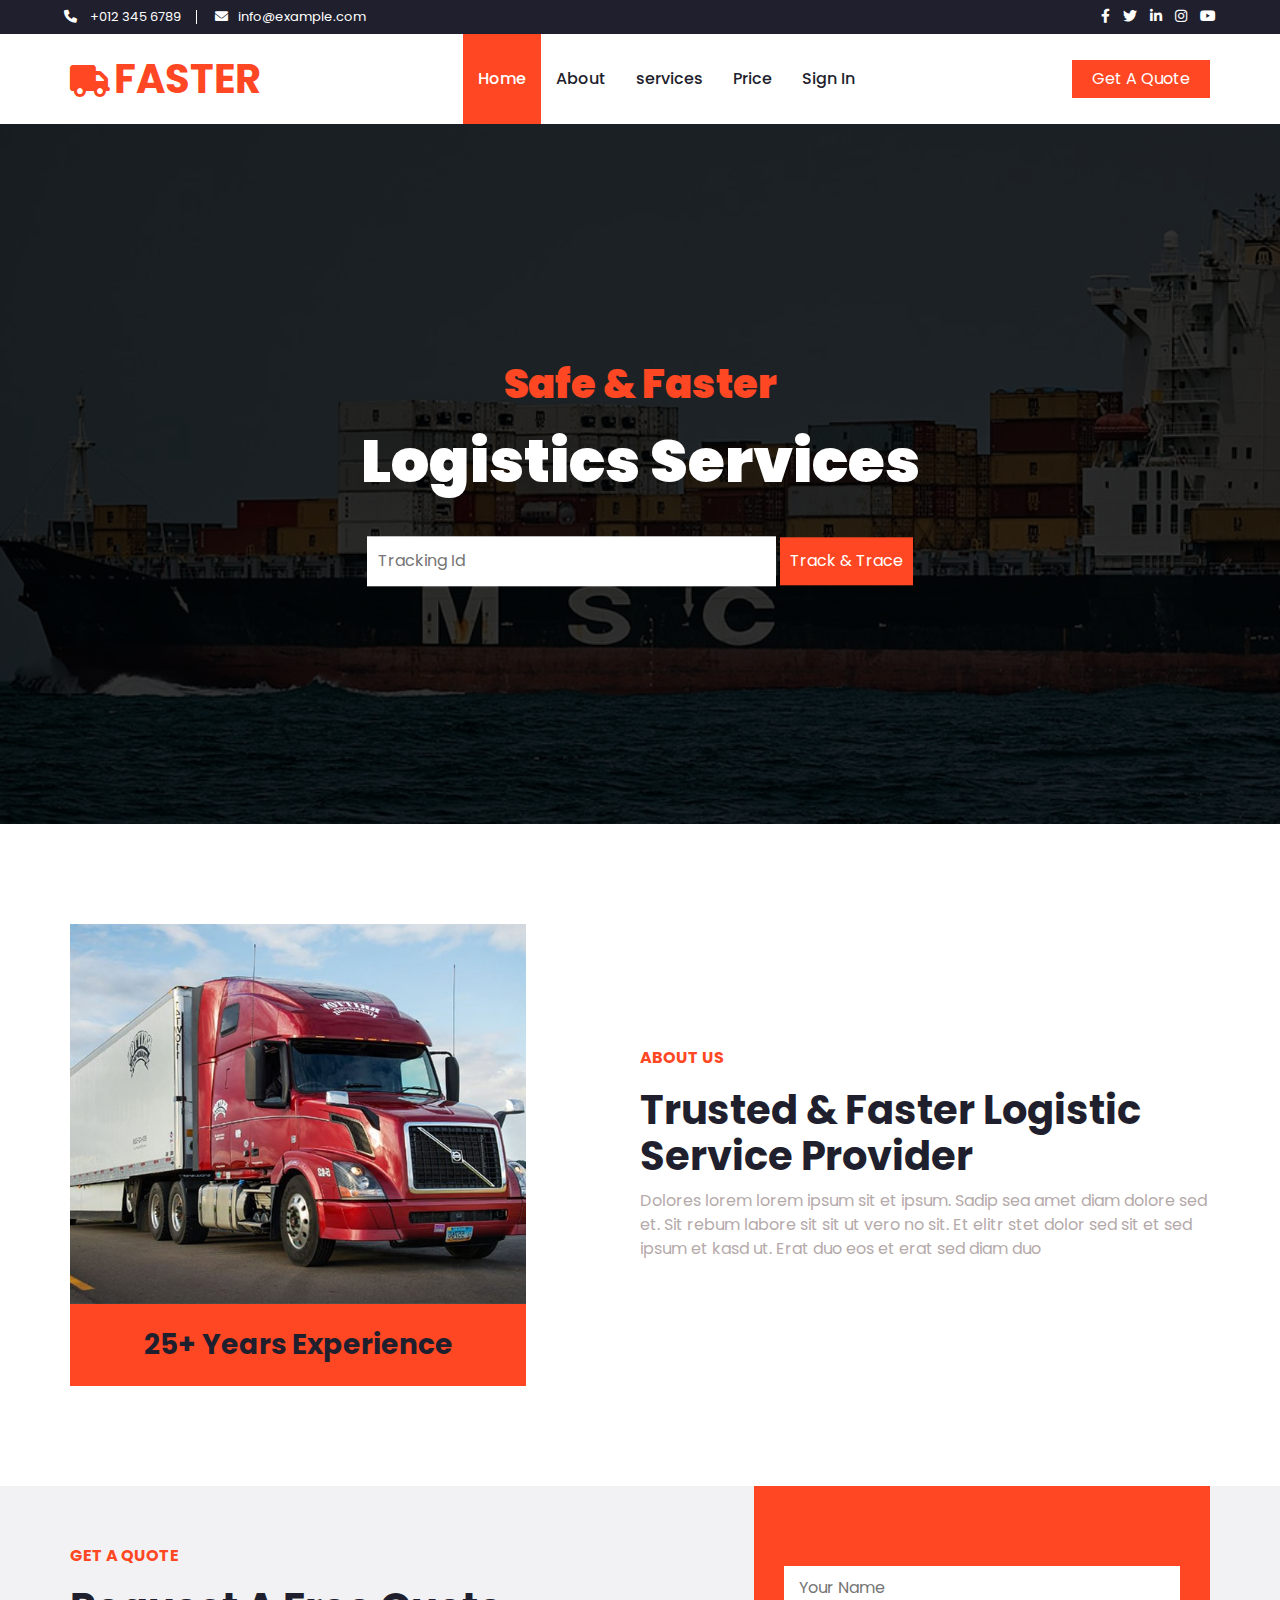
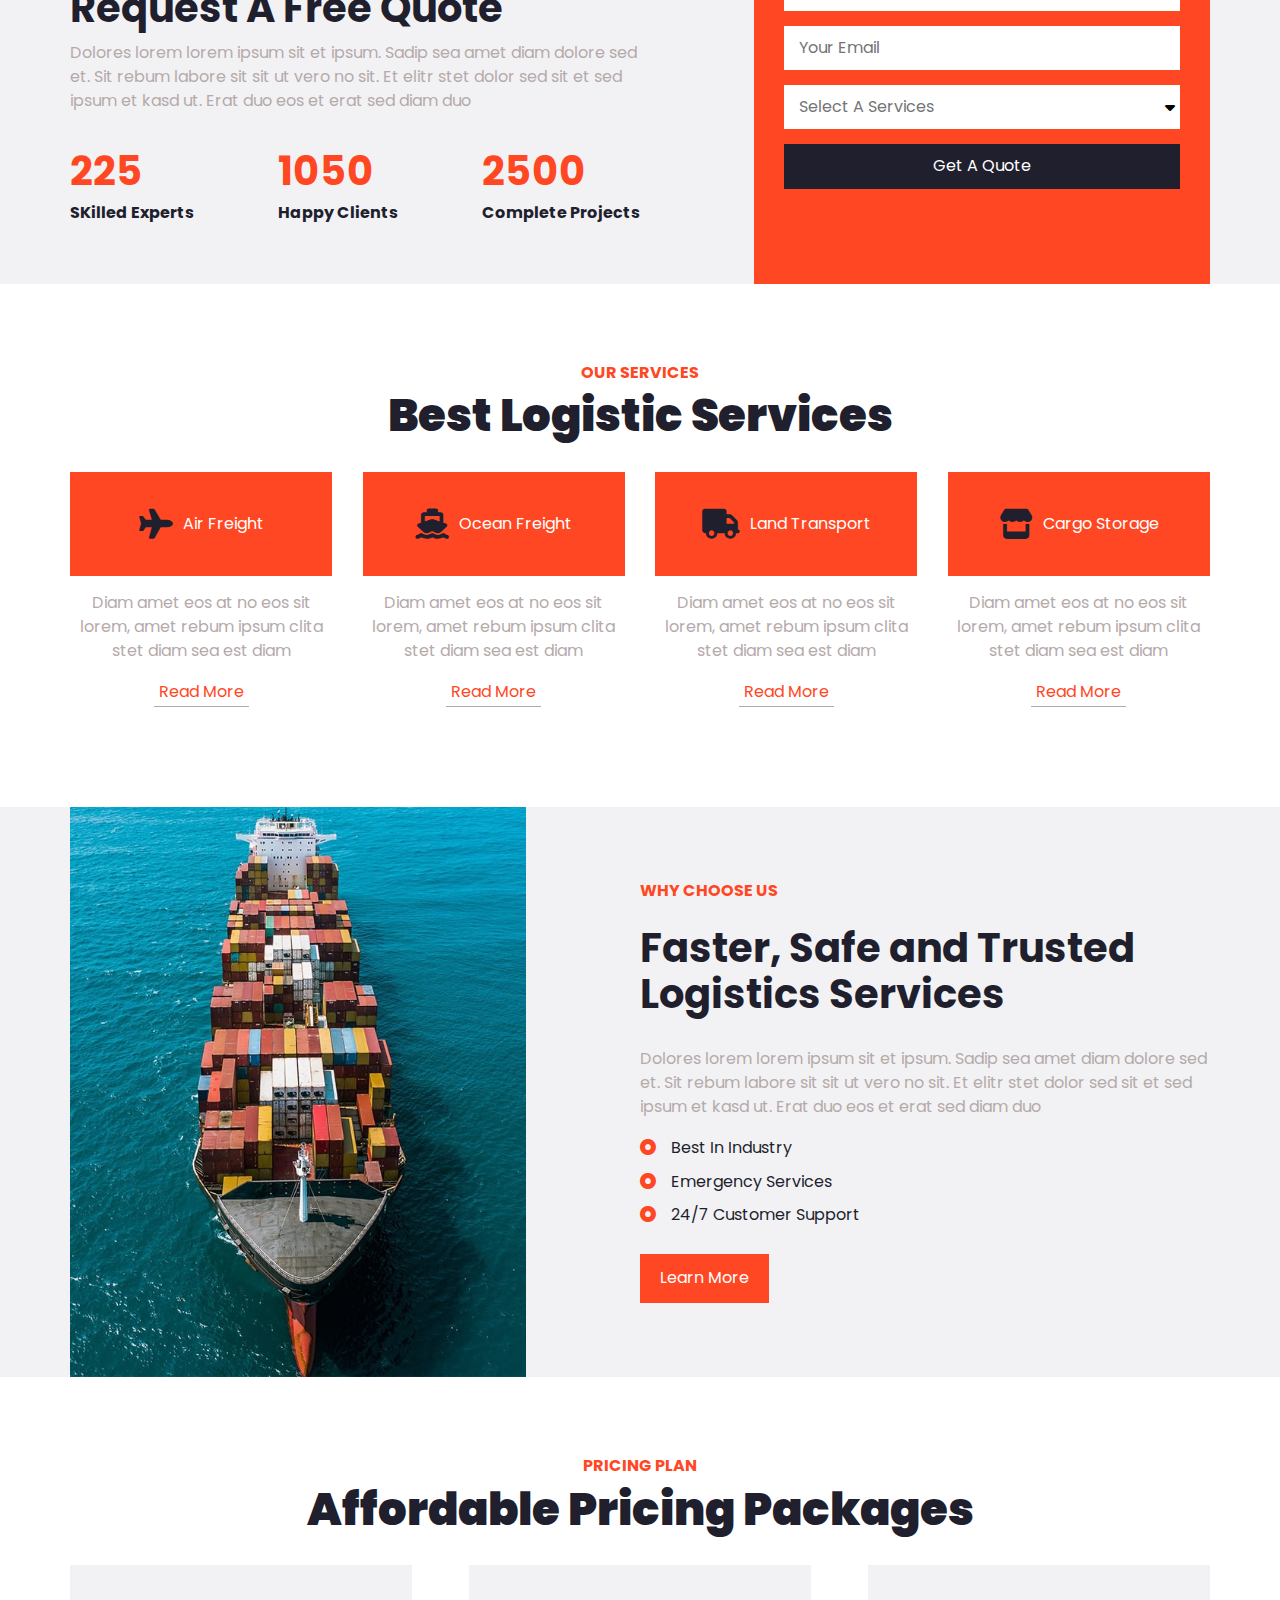
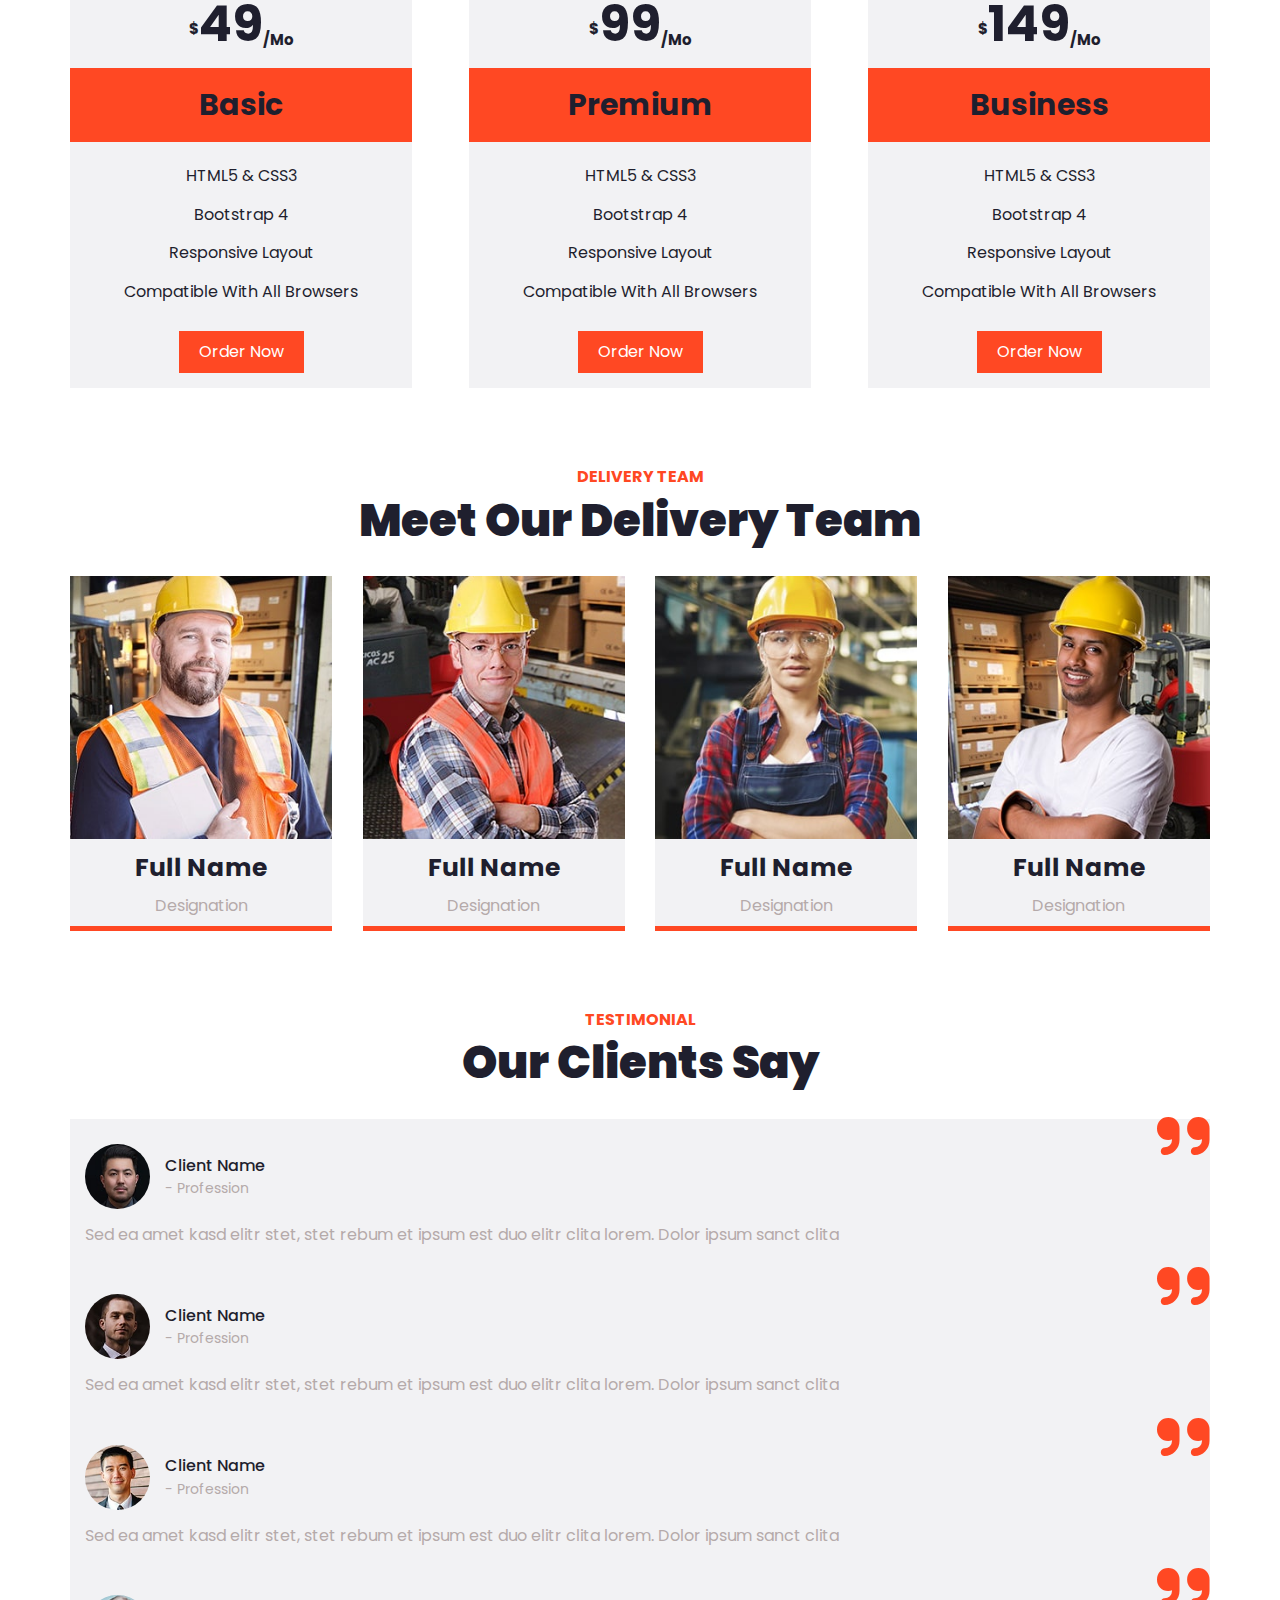
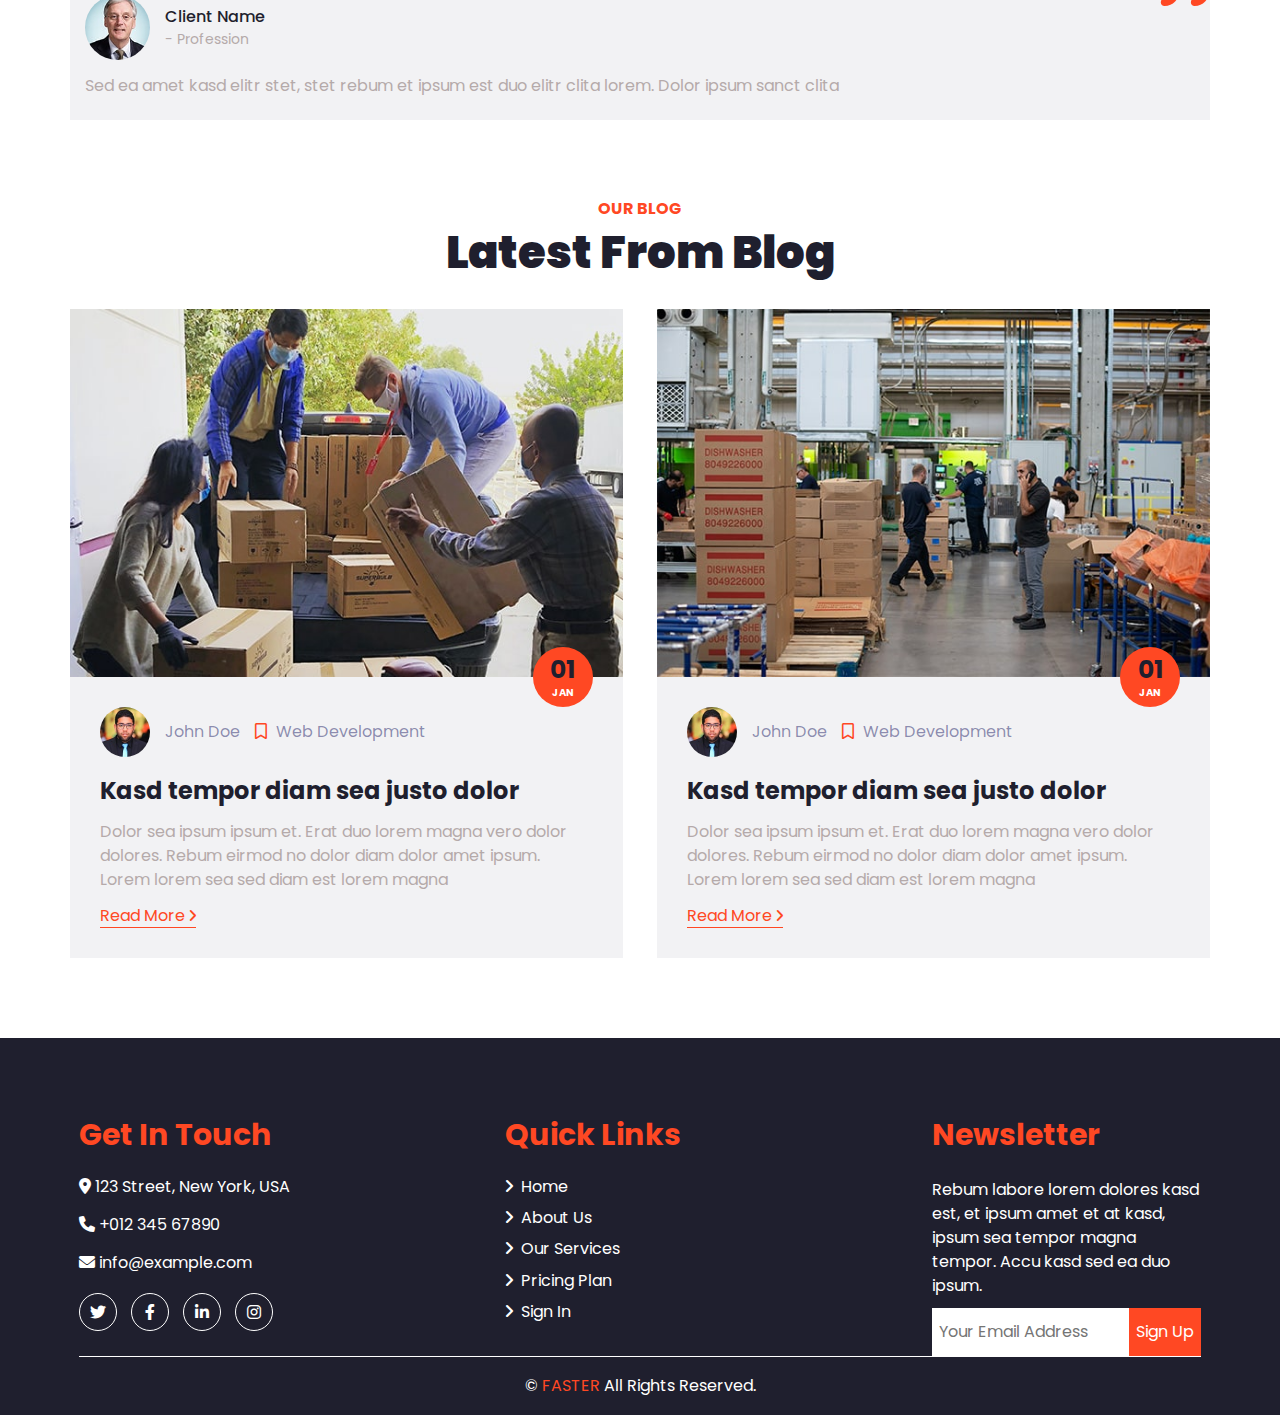
<file: index.html>
<!DOCTYPE html>
<html lang="en">
<head>
    <meta charset="UTF-8">
    <meta http-equiv="X-UA-Compatible" content="IE=edge">
   
    <link rel="preconnect" href="https://fonts.googleapis.com">
    <link rel="preconnect" href="https://fonts.gstatic.com" crossorigin>
    <link href="https://fonts.googleapis.com/css2?family=Cairo:wght@200;300;400;500;600;700;800;900&family=Jomhuria&family=Montserrat:ital,wght@0,200;0,300;0,400;0,500;0,600;0,700;0,800;0,900;1,200;1,300;1,400;1,500;1,600;1,700;1,800;1,900&family=Open+Sans:ital,wght@0,300;0,400;0,500;0,600;0,700;0,800;1,300;1,400;1,500;1,600;1,700;1,800&family=Poppins:ital,wght@0,100;0,200;0,300;0,400;0,500;0,600;0,700;0,800;0,900;1,100;1,200;1,300;1,400;1,500;1,600;1,700;1,800;1,900&family=Work+Sans:ital,wght@0,100;0,200;0,300;0,400;0,500;0,600;0,700;0,900;1,100;1,200;1,300;1,400;1,500;1,600;1,700;1,800;1,900&display=swap" rel="stylesheet"> <meta name="viewport" content="width=device-width, initial-scale=1.0">
    <link rel="stylesheet" href="css/all.min.css">
    <link rel="stylesheet" href="css/normalize.css">
    <link rel="stylesheet" href="css/style.css">
    <title>FASTER</title>
</head>
<body>
    <!-- starting header section -->
      <header>
         <div class="container">
            <div class="contact">
                <ul>
                    <li><i class="fa-solid fa-phone"></i> +012 345 6789</li>
                    <li><i class="fa-solid fa-envelope"></i>info@example.com</li>
                </ul>
            </div>
            <div class="icons">
              <i class="fa-brands fa-facebook-f"></i>
              <i class="fa-brands fa-twitter"></i>
              <i class="fa-brands fa-linkedin-in"></i>
              <i class="fa-brands fa-instagram"></i>
              <i class="fa-brands fa-youtube"></i>
            </div>
         </div>
      </header>
      <!-- ending header section -->
      <!-- starting nav section -->
      <nav>
          <div class="container">
                <div class="logo">
                    <ul>
                        <li><i class="fa-solid fa-truck"></i></li>
                        <li><h1>FASTER</h1></li>
                    </ul>
                </div>
                <div class="headers">
                    <ul>
                        <li><a href="index.html" class="active">Home</a></li>
                        <li><a href="About.html">About</a></li>
                        <li><a href="Services.html">services</a></li>
                        <li><a href="price.html">Price</a></li>
                        <li><a href="Signin.html">Sign In</a></li>
                    </ul>

                </div>
                <div class="link">
                    <a href="#getaq">Get A Quote</a>
                </div>
                <div class="dropicon" id="navicon">
                    <i class="fa-solid fa-bars"></i>
                </div>
          </div>
      </nav>
      <!-- ending nav section -->
      
      <!-- starting safe and faster section  -->
        <section class="safe">
      
                <div class="content">
               <div class="hiding">
                <h3>Safe & Faster</h3>
                <h1>Logistics Services</h1>
               </div>
               <form action="#" method="#">
                   <input type="text" name="id" placeholder="Tracking Id">
                   <input type="submit" name="submit" value="Track & Trace">

               </form>
            
            </div>
        </section>
      <!-- ending safe and faster section -->
      <!-- start about section -->
      <section class="about">
     <div class="container"> 
        <div class="truck">
                <img src="img/about.jpg" alt="">
                    <p>25+ Years Experience</p>
        </div>
        <div class="information">
            <p>ABOUT US</p>
            <h1>Trusted & Faster Logistic Service Provider</h1>
            <p>Dolores lorem lorem ipsum sit et ipsum. Sadip sea amet diam dolore sed et. Sit rebum labore sit sit ut vero no sit. Et elitr stet dolor sed sit et sed ipsum et kasd ut. Erat duo eos et erat sed diam duo</p>
        </div>
     </div>
      </section>
      <section class="abouttwo" id="getaq">
          <div class="container">
              <div class="information">
                  <p>GET A QUOTE</p>
                  <h1>Request A Free Quote</h1>
                  <p>Dolores lorem lorem ipsum sit et ipsum. Sadip sea amet diam dolore sed et. Sit rebum labore sit sit ut vero no sit. Et elitr stet dolor sed sit et sed ipsum et kasd ut. Erat duo eos et erat sed diam duo</p>
                  <ul>
                      <li><span>225</span><p>SKilled Experts</p></li>
                      <li><span>1050</span><p>Happy Clients</p></li>
                      <li><span>2500</span><p>Complete Projects</p></li>
                  </ul>
              </div>
              <div class="form">
                  <form action="" method="get">
                      <input type="text" name="userName" placeholder="Your Name" >
                      <input type="email" name="userEmail" placeholder="Your Email">
                     <div class="srvices">
                        <input type="text" name="services" placeholder="Select A Services" readonly id="fekra" >
                        <ul id="drop">
                            <li>Service 1</li>
                            <li>Service 2</li>
                            <li>Service 3</li>
                        </ul>
                        <i class="fa-solid fa-caret-down"></i>
                     </div>

                     <input type="submit" name="submit" value="Get A Quote">
                  </form>
              </div>
          </div>
      </section>
      <!-- ending about section -->
      <!-- starting services section -->
      <section class="mainservices">
          <div class="container">
              <div class="special-header">
               <p>OUR SERVICES</p>      
               <h1>Best Logistic Services</h1>
            </div>
            <div class="content">
                <ul>
                    <li><i class="fa-solid fa-plane"></i><p>Air Freight</p></li>
                    <li><p>Diam amet eos at no eos sit lorem, amet rebum ipsum clita stet diam sea est diam</p></li>
                    <li><a href="#">Read More</a></li>
                </ul>
                <ul>
                    <li><i class="fa-solid fa-ship"></i><p>Ocean Freight</p></li>
                    <li><p>Diam amet eos at no eos sit lorem, amet rebum ipsum clita stet diam sea est diam</p></li>
                    <li><a href="#">Read More</a></li>
                </ul>
                <ul>
                    <li><i class="fa-solid fa-truck"></i><p>Land Transport</p></li>
                    <li><p>Diam amet eos at no eos sit lorem, amet rebum ipsum clita stet diam sea est diam</p></li>
                    <li><a href="#">Read More</a></li>
                </ul>
                <ul>
                    <li><i class="fa-solid fa-store"></i><p>Cargo Storage</p></li>
                    <li><p>Diam amet eos at no eos sit lorem, amet rebum ipsum clita stet diam sea est diam</p></li>
                    <li><a href="#">Read More</a></li>
                </ul>
            </div>
          </div>
          <div class="downcontainer">
            <div class="container">
                <div class="image">
                    <img src="img/feature.jpg" alt="">
                </div>
                <div class="box">
                    <p>WHY CHOOSE US</p>
                    <h1>Faster, Safe and Trusted Logistics Services</h1>
                    <p>Dolores lorem lorem ipsum sit et ipsum. Sadip sea amet diam dolore sed et. Sit rebum labore sit sit ut vero no sit. Et elitr stet dolor sed sit et sed ipsum et kasd ut. Erat duo eos et erat sed diam duo</p>
                    <ul>
                        <li><i class="fa-solid fa-circle-dot"></i><p>Best In Industry</p></li>
                        <li><i class="fa-solid fa-circle-dot"></i><p>Emergency Services</p></li>
                        <li><i class="fa-solid fa-circle-dot"></i><p>24/7 Customer Support</p></li>
                        
                    </ul>
                    <a href="#">Learn More</a>
                </div>
            </div>
        </div>
      </section>
      <!-- ending services section -->
      <!-- starting pricing section -->
      <section class="pricing">
          <div class="container">
              <div class="special-header">
                  <p>PRICING PLAN</p>
                  <h1>Affordable Pricing Packages</h1>
              </div>
              <div class="content">
                  <div class="box">
                      <p><sup>$</sup>49<sub>/Mo</sub></p>
                      <p>Basic</p>
                      <p class="pp">HTML5 & CSS3</p>
                      <p class="pp">Bootstrap 4</p>
                      <p class="pp">Responsive Layout</p>
                      <p class="pp">Compatible With All Browsers</p>
                      <a href="#">Order Now</a>
                  </div>
                  <div class="box">
                      <p><sup>$</sup>99<sub>/Mo</sub></p>
                      <p>Premium</p>
                      <p class="pp">HTML5 & CSS3</p>
                      <p class="pp">Bootstrap 4</p>
                      <p class="pp">Responsive Layout</p>
                      <p class="pp">Compatible With All Browsers</p>
                      <a href="#">Order Now</a>
                  </div>
                  <div class="box">
                      <p><sup>$</sup>149<sub>/Mo</sub></p>
                      <p>Business</p>
                      <p class="pp">HTML5 & CSS3</p>
                      <p class="pp">Bootstrap 4</p>
                      <p class="pp">Responsive Layout</p>
                      <p class="pp">Compatible With All Browsers</p>
                      <a href="#">Order Now</a>
                  </div>
              </div>
          </div>
      </section>
      <!-- ending pricing section -->
      <!-- starting team section -->
      <section class="team">
          <div class="container">
              <div class="special-header">
                  <p>DELIVERY TEAM</p>
                  <h1>Meet Our Delivery Team</h1>
              </div>
              <div class="content">
                  <div class="member">
                      <img src="img/team-1.jpg" alt="">
                      <div class="tricks">
                          <div class="one">
                              <p>Full Name</p>
                              <p>Designation</p>
                          </div>
                          <div>
                            <a href="#"><i class="fa-brands fa-twitter"></i></a>
                            <a href="#"><i class="fa-brands fa-facebook-f"></i></a>
                            <a href="#"><i class="fa-brands fa-linkedin-in"></i></a>
                           <a href="#"> <i class="fa-brands fa-instagram"></i></a>
                          </div>
                      </div>
                  </div>
                  <div class="member">
                      <img src="img/team-2.jpg" alt="">
                      <div class="tricks">
                          <div class="one">
                              <p>Full Name</p>
                              <p>Designation</p>
                          </div>
                          <div>
                            <a href="#"><i class="fa-brands fa-twitter"></i></a>
                            <a href="#"><i class="fa-brands fa-facebook-f"></i></a>
                            <a href="#"><i class="fa-brands fa-linkedin-in"></i></a>
                           <a href="#"> <i class="fa-brands fa-instagram"></i></a>
                          </div>
                      </div>
                  </div>
                  <div class="member">
                      <img src="img/team-3.jpg" alt="">
                      <div class="tricks">
                          <div class="one">
                              <p>Full Name</p>
                              <p>Designation</p>
                          </div>
                          <div>
                            <a href="#"><i class="fa-brands fa-twitter"></i></a>
                            <a href="#"><i class="fa-brands fa-facebook-f"></i></a>
                            <a href="#"><i class="fa-brands fa-linkedin-in"></i></a>
                           <a href="#"> <i class="fa-brands fa-instagram"></i></a>
                          </div>
                      </div>
                  </div>
                  <div class="member">
                      <img src="img/team-4.jpg" alt="">
                      <div class="tricks">
                          <div class="one">
                              <p>Full Name</p>
                              <p>Designation</p>
                          </div>
                          <div>
                            <a href="#"><i class="fa-brands fa-twitter"></i></a>
                            <a href="#"><i class="fa-brands fa-facebook-f"></i></a>
                            <a href="#"><i class="fa-brands fa-linkedin-in"></i></a>
                           <a href="#"> <i class="fa-brands fa-instagram"></i></a>
                          </div>
                      </div>
                  </div>
              </div>
          </div>
      </section>
      <!-- ending team sectino -->
      <!-- starting temonial section -->
      <section class="temonial">
          <div class="container">
              <div class="special-header">
                  <p>TESTIMONIAL</p>
                  <h1>Our Clients Say</h1>
              </div>
              <div class="content">
                  <div class="person">
                    <i class="fa-solid fa-quote-right"></i>
                      <div class="profile">
                          <img src="img/testimonial-1.jpg" alt="">
                          <ul>
                              <li>Client Name</li>
                              <li>- Profession</li>
                          </ul>
                        </div>
                        <p>Sed ea amet kasd elitr stet, stet rebum et ipsum est duo elitr clita lorem. Dolor ipsum sanct clita</p>
                  </div>
                  <div class="person">
                    <i class="fa-solid fa-quote-right"></i>
                      <div class="profile">
                          <img src="img/testimonial-2.jpg" alt="">
                          <ul>
                              <li>Client Name</li>
                              <li>- Profession</li>
                          </ul>
                        </div>
                        <p>Sed ea amet kasd elitr stet, stet rebum et ipsum est duo elitr clita lorem. Dolor ipsum sanct clita</p>
                  </div>
                  <div class="person">
                    <i class="fa-solid fa-quote-right"></i>
                      <div class="profile">
                          <img src="img/testimonial-3.jpg" alt="">
                          <ul>
                              <li>Client Name</li>
                              <li>- Profession</li>
                          </ul>
                        </div>
                        <p>Sed ea amet kasd elitr stet, stet rebum et ipsum est duo elitr clita lorem. Dolor ipsum sanct clita</p>
                  </div>
                  <div class="person">
                    <i class="fa-solid fa-quote-right"></i>
                      <div class="profile">
                          <img src="img/testimonial-4.jpg" alt="">
                          <ul>
                              <li>Client Name</li>
                              <li>- Profession</li>
                          </ul>
                        </div>
                        <p>Sed ea amet kasd elitr stet, stet rebum et ipsum est duo elitr clita lorem. Dolor ipsum sanct clita</p>
                  </div>
              </div>
          </div>
      </section>
      <!-- ending temonial section -->
      <!-- starting blog section -->
      <section class="blog">
          <div class="container">
              <div class="special-header">
                  <p>OUR BLOG</p>
                  <h1>Latest From Blog</h1>
              </div>
              <div class="content">
                  <div class="box">
                      <img src="img/blog-1.jpg" alt="">
                     <div class="info">
                         <div class="chakl">
                             <span>01</span>
                             <span>JAN</span>
                         </div>
                        <ul>
                            <li> <img src="img/user.jpg" alt=""></li>
                            <li><a href="#">John Doe</a></li>
                            <li><i class="far fa-bookmark text-primary"></i> <a href="#">Web Development</a></li>
                        </ul>
                        <h2>Kasd tempor diam sea justo dolor</h2>
                        <p>Dolor sea ipsum ipsum et. Erat duo lorem magna vero dolor dolores. Rebum eirmod no dolor diam dolor amet ipsum. Lorem lorem sea sed diam est lorem magna</p>
                        <a href="#">Read More <i class="fa-solid fa-angle-right"></i></a>
                     </div>
                    </div>
                  <div class="box">
                      <img src="img/blog-2.jpg" alt="">
                      <div class="info">
                        <div class="chakl">
                            <span>01</span>
                            <span>JAN</span>
                        </div>
                        <ul>
                            <li> <img src="img/user.jpg" alt=""></li>
                            <li><a href="#">John Doe</a></li>
                            <li><i class="far fa-bookmark text-primary"></i> <a href="#">Web Development</a></li>
                        </ul>
                        <h2>Kasd tempor diam sea justo dolor</h2>
                        <p>Dolor sea ipsum ipsum et. Erat duo lorem magna vero dolor dolores. Rebum eirmod no dolor diam dolor amet ipsum. Lorem lorem sea sed diam est lorem magna</p>
                        <a href="#">Read More <i class="fa-solid fa-angle-right"></i></a>
                      </div>
                    </div>
              </div>
          </div>
      </section>
      <!-- ending blog section -->
      <!-- starting footer section -->
      <footer>
          <div class="container">
              <div class="contentone">
              <div class="get">
                  <h2>Get In Touch</h2>
                  <ul>
                      <li><i class="fa-solid fa-location-dot"></i> 123 Street, New York, USA</li>
                      <li><i class="fa-solid fa-phone"></i> +012 345 67890</li>
                      <li><i class="fa-solid fa-envelope"></i> info@example.com</li>
                      <li>
                          <a href="#"><i class="fa-brands fa-twitter"></i></a>
                          <a href="#"><i class="fa-brands fa-facebook-f"></i></a>
                          <a href="#"><i class="fa-brands fa-linkedin-in"></i></a>
                          <a href="#"><i class="fa-brands fa-instagram"></i></a>
                    </li>
                    
                  </ul>
              </div>
              <div class="links">
                  <h2>Quick Links</h2>
                  <ul>
                     <li><a href="index.html"><i class="fa-solid fa-angle-right"></i> Home</a></li>
                     <li><a href="About.html"><i class="fa-solid fa-angle-right"></i> About Us</a></li>
                     <li><a href="Services.html"><i class="fa-solid fa-angle-right"></i> Our Services</a></li>
                     <li><a href="price.html"><i class="fa-solid fa-angle-right"></i> Pricing Plan</a></li>
                     <li><a href="Signin.html"><i class="fa-solid fa-angle-right"></i> Sign In</a></li>
                     
                  </ul>

              </div>
              <div class="letter">
                    <h2>Newsletter</h2>
                    <p>Rebum labore lorem dolores kasd est, et ipsum amet et at kasd, ipsum sea tempor magna tempor. Accu kasd sed ea duo ipsum. </p>
                   <form  method="get" action="#">
                       <input type="email" name="mail" placeholder="Your Email Address">
                       <input type="submit" name="submit" value="Sign Up">
                   </form>
                </div>
          </div>
          
          <div class="contenttwo">
              <p>&copy; <span>FASTER</span> All Rights Reserved.</p>
          </div>
        </div>
      </footer>
      <!-- ending footer section -->

      <script src="js/main.js"></script>
</body>
</html>
</file>
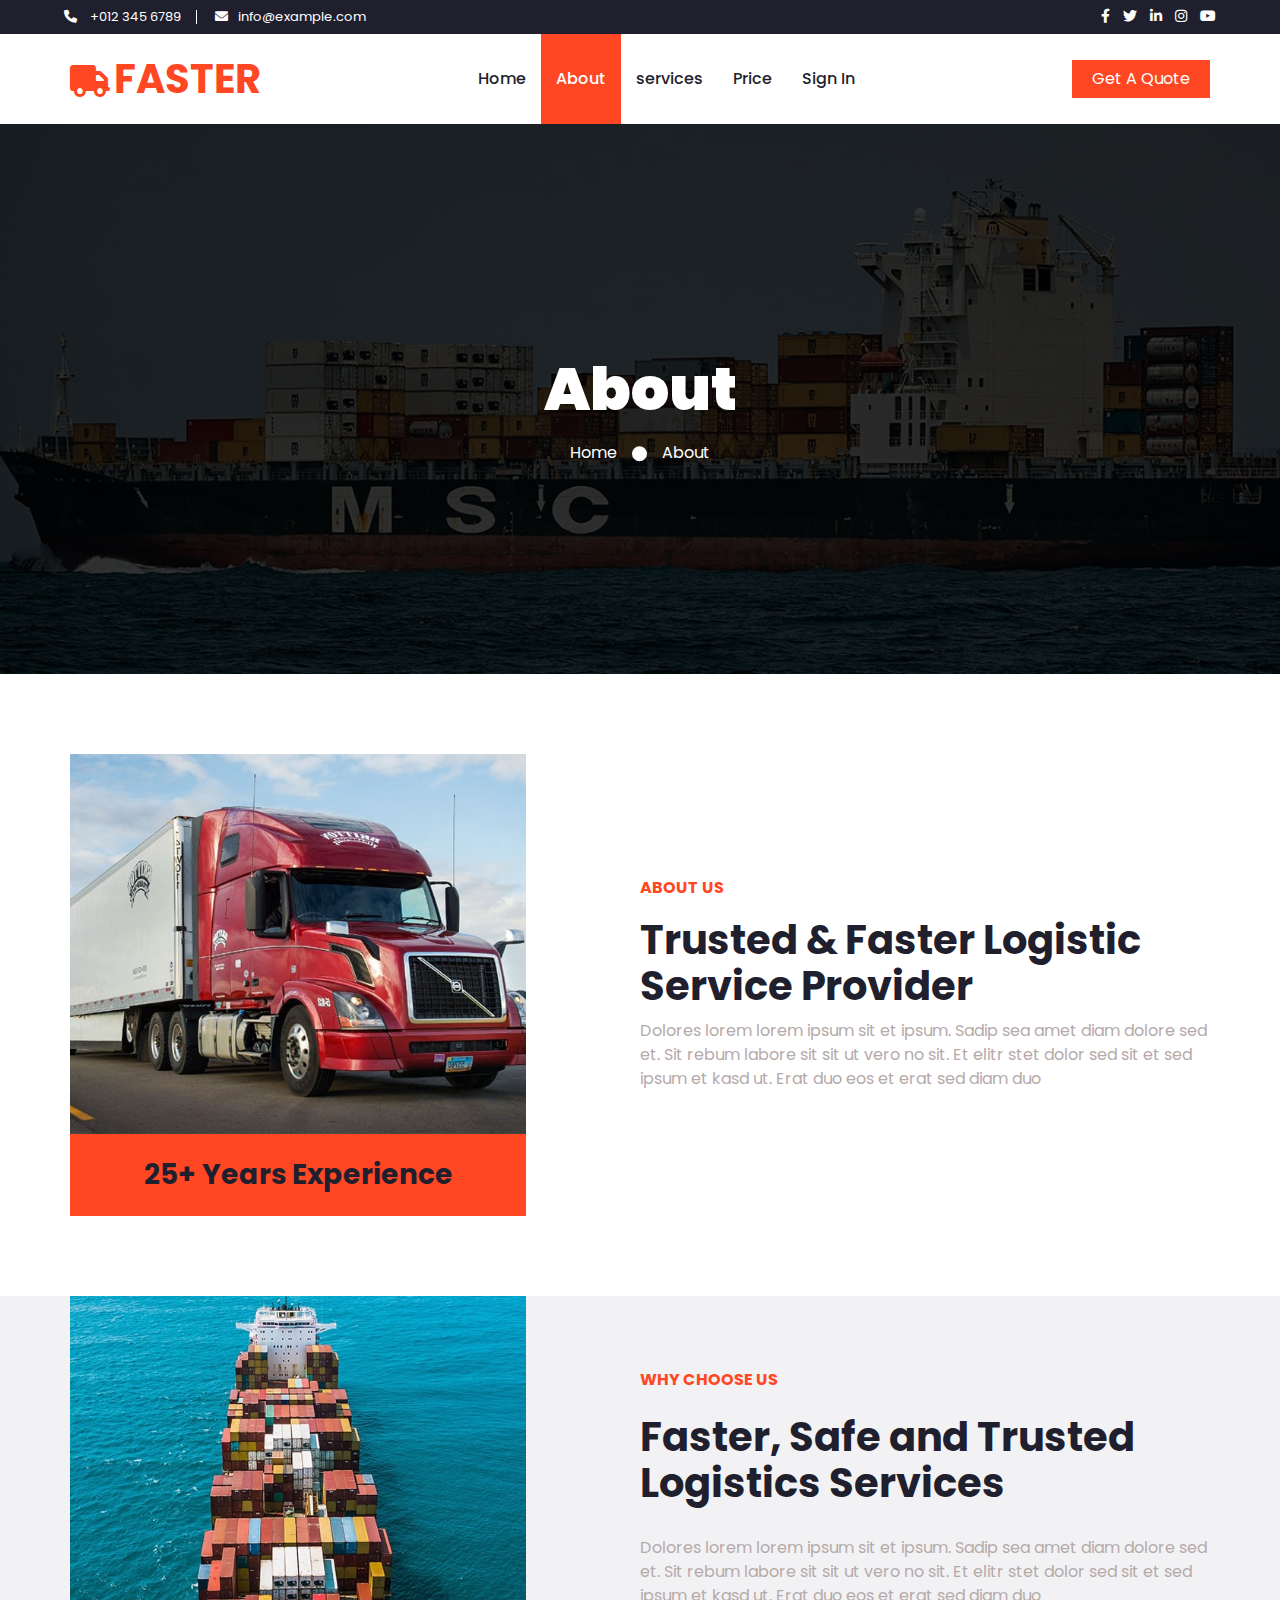
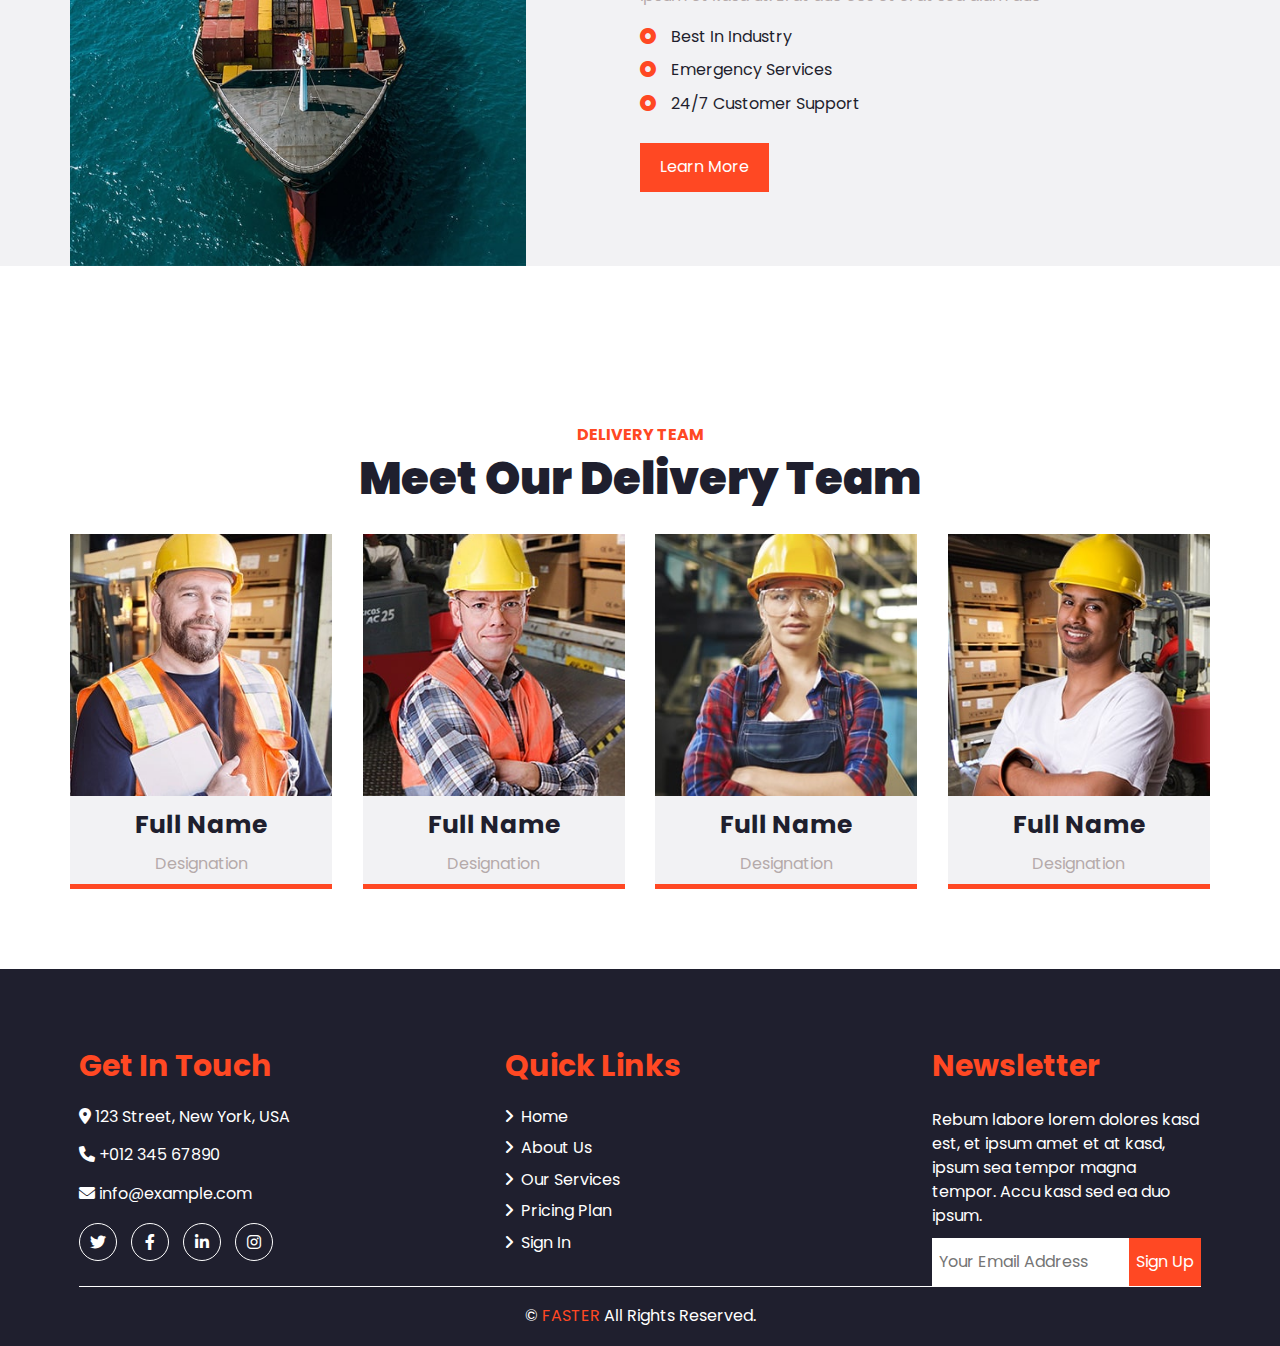
<file: About.html>
<!DOCTYPE html>
<html lang="en">
<head>
    <meta charset="UTF-8">
    <meta http-equiv="X-UA-Compatible" content="IE=edge">
   
    <link rel="preconnect" href="https://fonts.googleapis.com">
    <link rel="preconnect" href="https://fonts.gstatic.com" crossorigin>
    <link href="https://fonts.googleapis.com/css2?family=Cairo:wght@200;300;400;500;600;700;800;900&family=Jomhuria&family=Montserrat:ital,wght@0,200;0,300;0,400;0,500;0,600;0,700;0,800;0,900;1,200;1,300;1,400;1,500;1,600;1,700;1,800;1,900&family=Open+Sans:ital,wght@0,300;0,400;0,500;0,600;0,700;0,800;1,300;1,400;1,500;1,600;1,700;1,800&family=Poppins:ital,wght@0,100;0,200;0,300;0,400;0,500;0,600;0,700;0,800;0,900;1,100;1,200;1,300;1,400;1,500;1,600;1,700;1,800;1,900&family=Work+Sans:ital,wght@0,100;0,200;0,300;0,400;0,500;0,600;0,700;0,900;1,100;1,200;1,300;1,400;1,500;1,600;1,700;1,800;1,900&display=swap" rel="stylesheet"> <meta name="viewport" content="width=device-width, initial-scale=1.0">
    <link rel="stylesheet" href="css/all.min.css">
    <link rel="stylesheet" href="css/normalize.css">
    <link rel="stylesheet" href="css/About.css">
    <title>FASTER-About</title>
</head>
<body>
    <!-- starting header section -->
      <header>
         <div class="container">
            <div class="contact">
                <ul>
                    <li><i class="fa-solid fa-phone"></i> +012 345 6789</li>
                    <li><i class="fa-solid fa-envelope"></i>info@example.com</li>
                </ul>
            </div>
            <div class="icons">
              <i class="fa-brands fa-facebook-f"></i>
              <i class="fa-brands fa-twitter"></i>
              <i class="fa-brands fa-linkedin-in"></i>
              <i class="fa-brands fa-instagram"></i>
              <i class="fa-brands fa-youtube"></i>
            </div>
         </div>
      </header>
      <!-- ending header section -->
      <!-- starting nav section -->
      <nav>
          <div class="container">
                <div class="logo">
                    <ul>
                        <li><i class="fa-solid fa-truck"></i></li>
                        <li><h1>FASTER</h1></li>
                    </ul>
                </div>
                <div class="headers">
                    <ul>
                        <li><a href="index.html" >Home</a></li>
                        <li><a href="About.html"class="active">About</a></li>
                        <li><a href="Services.html">services</a></li>
                        <li><a href="price.html">Price</a></li>
                        <li><a href="Signin.html">Sign In</a></li>
                    </ul>

                </div>
                <div class="link">
                    <a href="#">Get A Quote</a>
                </div>
                <div class="dropicon" id="navicon">
                    <i class="fa-solid fa-bars"></i>
                </div>
          </div>
      </nav>
      <!-- ending nav section -->
      
      <!-- starting safe and faster section  -->
        <section class="safe">
      
                <div class="content">
               <div class="hiding">
                <h1>About</h1>
                <p><a href="index.html">Home</a><span></span>About</p>
               </div>
            </div>
        </section>
      <!-- ending safe and faster section -->
      <!-- start about section -->
      <section class="about">
     <div class="container"> 
        <div class="truck">
                <img src="img/about.jpg" alt="">
                    <p>25+ Years Experience</p>
        </div>
        <div class="information">
            <p>ABOUT US</p>
            <h1>Trusted & Faster Logistic Service Provider</h1>
            <p>Dolores lorem lorem ipsum sit et ipsum. Sadip sea amet diam dolore sed et. Sit rebum labore sit sit ut vero no sit. Et elitr stet dolor sed sit et sed ipsum et kasd ut. Erat duo eos et erat sed diam duo</p>
        </div>
     </div>
      </section>
     
      <!-- ending about section -->
      <!-- starting services section -->
      <section class="mainservices">
        
          <div class="downcontainer">
            <div class="container">
                <div class="image">
                    <img src="img/feature.jpg" alt="">
                </div>
                <div class="box">
                    <p>WHY CHOOSE US</p>
                    <h1>Faster, Safe and Trusted Logistics Services</h1>
                    <p>Dolores lorem lorem ipsum sit et ipsum. Sadip sea amet diam dolore sed et. Sit rebum labore sit sit ut vero no sit. Et elitr stet dolor sed sit et sed ipsum et kasd ut. Erat duo eos et erat sed diam duo</p>
                    <ul>
                        <li><i class="fa-solid fa-circle-dot"></i><p>Best In Industry</p></li>
                        <li><i class="fa-solid fa-circle-dot"></i><p>Emergency Services</p></li>
                        <li><i class="fa-solid fa-circle-dot"></i><p>24/7 Customer Support</p></li>
                        
                    </ul>
                    <a href="#">Learn More</a>
                </div>
            </div>
        </div>
      </section>
      <!-- ending services section -->
      <!-- starting pricing section -->
      
      <!-- ending pricing section -->
      <!-- starting team section -->
      <section class="team">
          <div class="container">
              <div class="special-header">
                  <p>DELIVERY TEAM</p>
                  <h1>Meet Our Delivery Team</h1>
              </div>
              <div class="content">
                  <div class="member">
                      <img src="img/team-1.jpg" alt="">
                      <div class="tricks">
                          <div class="one">
                              <p>Full Name</p>
                              <p>Designation</p>
                          </div>
                          <div>
                            <a href="#"><i class="fa-brands fa-twitter"></i></a>
                            <a href="#"><i class="fa-brands fa-facebook-f"></i></a>
                            <a href="#"><i class="fa-brands fa-linkedin-in"></i></a>
                           <a href="#"> <i class="fa-brands fa-instagram"></i></a>
                          </div>
                      </div>
                  </div>
                  <div class="member">
                      <img src="img/team-2.jpg" alt="">
                      <div class="tricks">
                          <div class="one">
                              <p>Full Name</p>
                              <p>Designation</p>
                          </div>
                          <div>
                            <a href="#"><i class="fa-brands fa-twitter"></i></a>
                            <a href="#"><i class="fa-brands fa-facebook-f"></i></a>
                            <a href="#"><i class="fa-brands fa-linkedin-in"></i></a>
                           <a href="#"> <i class="fa-brands fa-instagram"></i></a>
                          </div>
                      </div>
                  </div>
                  <div class="member">
                      <img src="img/team-3.jpg" alt="">
                      <div class="tricks">
                          <div class="one">
                              <p>Full Name</p>
                              <p>Designation</p>
                          </div>
                          <div>
                            <a href="#"><i class="fa-brands fa-twitter"></i></a>
                            <a href="#"><i class="fa-brands fa-facebook-f"></i></a>
                            <a href="#"><i class="fa-brands fa-linkedin-in"></i></a>
                           <a href="#"> <i class="fa-brands fa-instagram"></i></a>
                          </div>
                      </div>
                  </div>
                  <div class="member">
                      <img src="img/team-4.jpg" alt="">
                      <div class="tricks">
                          <div class="one">
                              <p>Full Name</p>
                              <p>Designation</p>
                          </div>
                          <div>
                            <a href="#"><i class="fa-brands fa-twitter"></i></a>
                            <a href="#"><i class="fa-brands fa-facebook-f"></i></a>
                            <a href="#"><i class="fa-brands fa-linkedin-in"></i></a>
                           <a href="#"> <i class="fa-brands fa-instagram"></i></a>
                          </div>
                      </div>
                  </div>
              </div>
          </div>
      </section>
      <!-- ending team sectino -->
      <!-- starting temonial section -->
  
      <!-- ending temonial section -->
      <!-- starting blog section -->
  
      <!-- ending blog section -->
      <!-- starting footer section -->
      <footer>
          <div class="container">
              <div class="contentone">
              <div class="get">
                  <h2>Get In Touch</h2>
                  <ul>
                      <li><i class="fa-solid fa-location-dot"></i> 123 Street, New York, USA</li>
                      <li><i class="fa-solid fa-phone"></i> +012 345 67890</li>
                      <li><i class="fa-solid fa-envelope"></i> info@example.com</li>
                      <li>
                          <a href="#"><i class="fa-brands fa-twitter"></i></a>
                          <a href="#"><i class="fa-brands fa-facebook-f"></i></a>
                          <a href="#"><i class="fa-brands fa-linkedin-in"></i></a>
                          <a href="#"><i class="fa-brands fa-instagram"></i></a>
                    </li>
                    
                  </ul>
              </div>
              <div class="links">
                  <h2>Quick Links</h2>
                  <ul>
                    <li><a href="index.html"><i class="fa-solid fa-angle-right"></i> Home</a></li>
                    <li><a href="About.html"><i class="fa-solid fa-angle-right"></i> About Us</a></li>
                    <li><a href="Services.html"><i class="fa-solid fa-angle-right"></i> Our Services</a></li>
                    <li><a href="price.html"><i class="fa-solid fa-angle-right"></i> Pricing Plan</a></li>
                    <li><a href="Signin.html"><i class="fa-solid fa-angle-right"></i> Sign In</a></li>
                    
                     
                  </ul>

              </div>
              <div class="letter">
                    <h2>Newsletter</h2>
                    <p>Rebum labore lorem dolores kasd est, et ipsum amet et at kasd, ipsum sea tempor magna tempor. Accu kasd sed ea duo ipsum. </p>
                   <form  method="get" action="#">
                       <input type="email" name="mail" placeholder="Your Email Address">
                       <input type="submit" name="submit" value="Sign Up">
                   </form>
                </div>
          </div>
          
          <div class="contenttwo">
              <p>&copy; <span>FASTER</span> All Rights Reserved.</p>
          </div>
        </div>
      </footer>
      <!-- ending footer section -->

      <script src="js/main.js"></script>
</body>
</html>
</file>
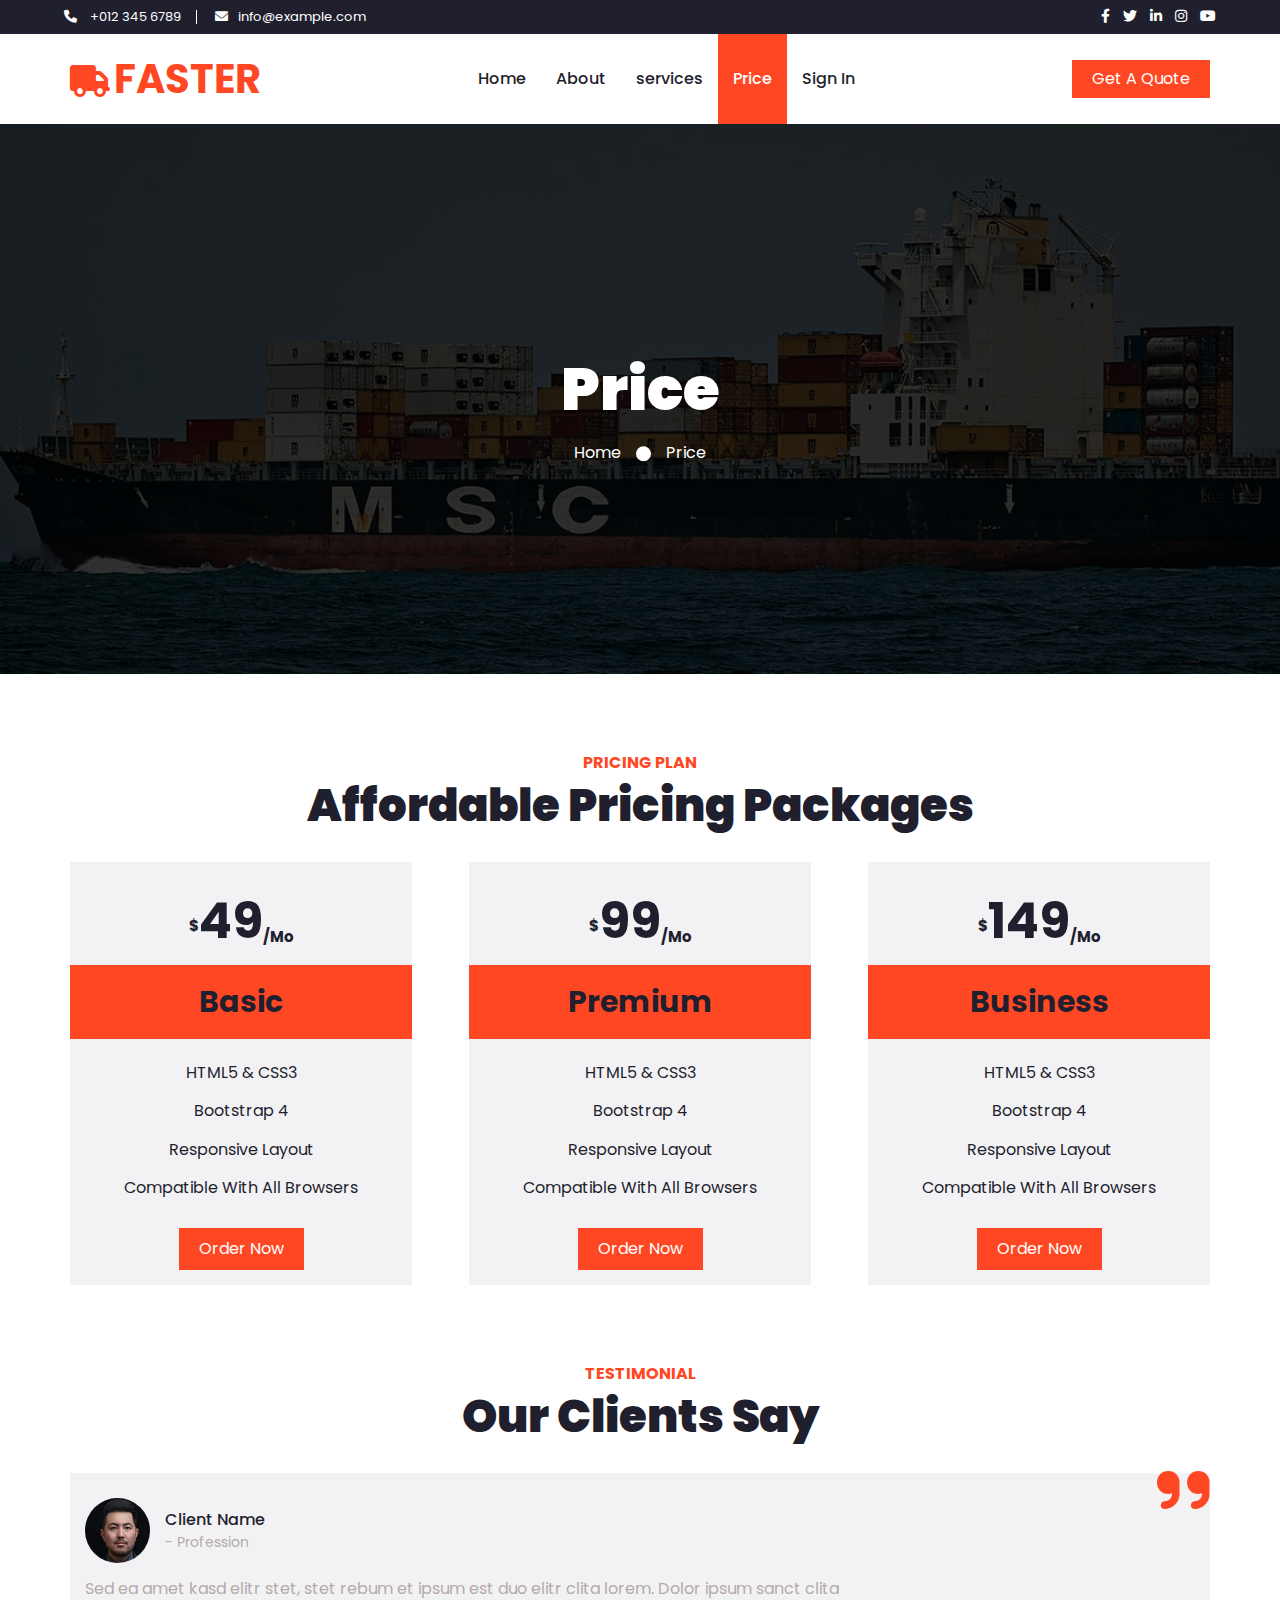
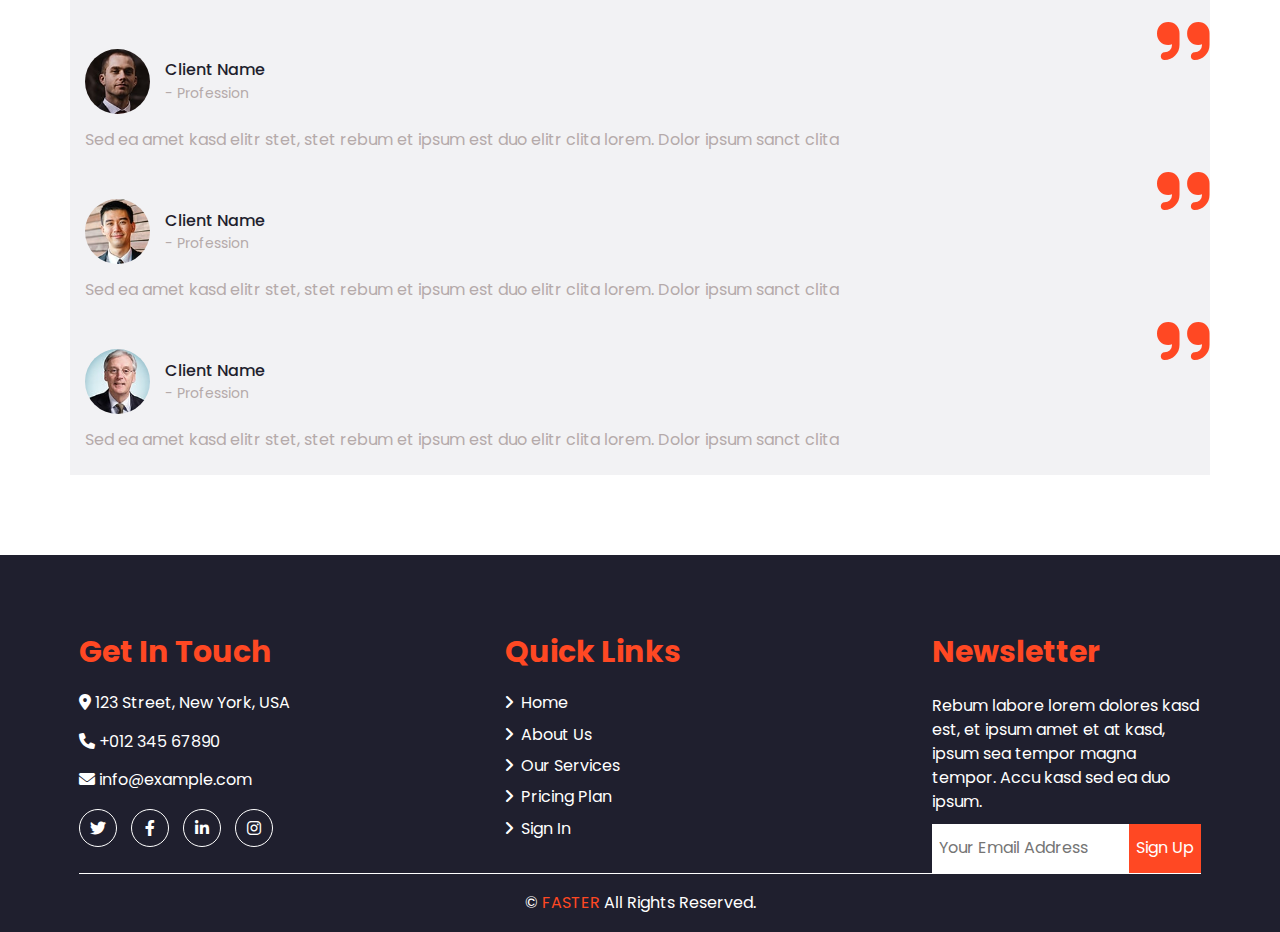
<file: price.html>
<!DOCTYPE html>
<html lang="en">
<head>
    <meta charset="UTF-8">
    <meta http-equiv="X-UA-Compatible" content="IE=edge">
   
    <link rel="preconnect" href="https://fonts.googleapis.com">
    <link rel="preconnect" href="https://fonts.gstatic.com" crossorigin>
    <link href="https://fonts.googleapis.com/css2?family=Cairo:wght@200;300;400;500;600;700;800;900&family=Jomhuria&family=Montserrat:ital,wght@0,200;0,300;0,400;0,500;0,600;0,700;0,800;0,900;1,200;1,300;1,400;1,500;1,600;1,700;1,800;1,900&family=Open+Sans:ital,wght@0,300;0,400;0,500;0,600;0,700;0,800;1,300;1,400;1,500;1,600;1,700;1,800&family=Poppins:ital,wght@0,100;0,200;0,300;0,400;0,500;0,600;0,700;0,800;0,900;1,100;1,200;1,300;1,400;1,500;1,600;1,700;1,800;1,900&family=Work+Sans:ital,wght@0,100;0,200;0,300;0,400;0,500;0,600;0,700;0,900;1,100;1,200;1,300;1,400;1,500;1,600;1,700;1,800;1,900&display=swap" rel="stylesheet"> <meta name="viewport" content="width=device-width, initial-scale=1.0">
    <link rel="stylesheet" href="css/all.min.css">
    <link rel="stylesheet" href="css/normalize.css">
    <link rel="stylesheet" href="css/price.css">
    <title>FASTER-Price</title>
</head>
<body>
    <!-- starting header section -->
      <header>
         <div class="container">
            <div class="contact">
                <ul>
                    <li><i class="fa-solid fa-phone"></i> +012 345 6789</li>
                    <li><i class="fa-solid fa-envelope"></i>info@example.com</li>
                </ul>
            </div>
            <div class="icons">
              <i class="fa-brands fa-facebook-f"></i>
              <i class="fa-brands fa-twitter"></i>
              <i class="fa-brands fa-linkedin-in"></i>
              <i class="fa-brands fa-instagram"></i>
              <i class="fa-brands fa-youtube"></i>
            </div>
         </div>
      </header>
      <!-- ending header section -->
      <!-- starting nav section -->
      <nav>
          <div class="container">
                <div class="logo">
                    <ul>
                        <li><i class="fa-solid fa-truck"></i></li>
                        <li><h1>FASTER</h1></li>
                    </ul>
                </div>
                <div class="headers">
                    <ul>
                        <li><a href="index.html" >Home</a></li>
                        <li><a href="About.html">About</a></li>
                        <li><a href="Services.html">services</a></li>
                        <li><a href="price.html"class="active">Price</a></li>
                        <li><a href="Signin.html">Sign In</a></li>
                    </ul>

                </div>
                <div class="link">
                    <a href="#">Get A Quote</a>
                </div>
                <div class="dropicon" id="navicon">
                    <i class="fa-solid fa-bars"></i>
                </div>
          </div>
      </nav>
      <!-- ending nav section -->
      
      <!-- starting safe and faster section  -->
        <section class="safe">
      
                <div class="content">
               <div class="hiding">
                <h1>Price</h1>
                <p><a href="index.html">Home</a><span></span>Price</p>
               </div>
          
            
            </div>
        </section>
      <!-- ending safe and faster section -->
      <!-- start about section -->
    
  
      <!-- ending about section -->
      <!-- starting services section -->
     
      <!-- ending services section -->
      <!-- starting pricing section -->
      <section class="pricing">
          <div class="container">
              <div class="special-header">
                  <p>PRICING PLAN</p>
                  <h1>Affordable Pricing Packages</h1>
              </div>
              <div class="content">
                  <div class="box">
                      <p><sup>$</sup>49<sub>/Mo</sub></p>
                      <p>Basic</p>
                      <p class="pp">HTML5 & CSS3</p>
                      <p class="pp">Bootstrap 4</p>
                      <p class="pp">Responsive Layout</p>
                      <p class="pp">Compatible With All Browsers</p>
                      <a href="#">Order Now</a>
                  </div>
                  <div class="box">
                      <p><sup>$</sup>99<sub>/Mo</sub></p>
                      <p>Premium</p>
                      <p class="pp">HTML5 & CSS3</p>
                      <p class="pp">Bootstrap 4</p>
                      <p class="pp">Responsive Layout</p>
                      <p class="pp">Compatible With All Browsers</p>
                      <a href="#">Order Now</a>
                  </div>
                  <div class="box">
                      <p><sup>$</sup>149<sub>/Mo</sub></p>
                      <p>Business</p>
                      <p class="pp">HTML5 & CSS3</p>
                      <p class="pp">Bootstrap 4</p>
                      <p class="pp">Responsive Layout</p>
                      <p class="pp">Compatible With All Browsers</p>
                      <a href="#">Order Now</a>
                  </div>
              </div>
          </div>
      </section>
      <!-- ending pricing section -->
      <!-- starting team section -->
 
      <!-- ending team sectino -->
      <!-- starting temonial section -->
      <section class="temonial">
          <div class="container">
              <div class="special-header">
                  <p>TESTIMONIAL</p>
                  <h1>Our Clients Say</h1>
              </div>
              <div class="content">
                  <div class="person">
                    <i class="fa-solid fa-quote-right"></i>
                      <div class="profile">
                          <img src="img/testimonial-1.jpg" alt="">
                          <ul>
                              <li>Client Name</li>
                              <li>- Profession</li>
                          </ul>
                        </div>
                        <p>Sed ea amet kasd elitr stet, stet rebum et ipsum est duo elitr clita lorem. Dolor ipsum sanct clita</p>
                  </div>
                  <div class="person">
                    <i class="fa-solid fa-quote-right"></i>
                      <div class="profile">
                          <img src="img/testimonial-2.jpg" alt="">
                          <ul>
                              <li>Client Name</li>
                              <li>- Profession</li>
                          </ul>
                        </div>
                        <p>Sed ea amet kasd elitr stet, stet rebum et ipsum est duo elitr clita lorem. Dolor ipsum sanct clita</p>
                  </div>
                  <div class="person">
                    <i class="fa-solid fa-quote-right"></i>
                      <div class="profile">
                          <img src="img/testimonial-3.jpg" alt="">
                          <ul>
                              <li>Client Name</li>
                              <li>- Profession</li>
                          </ul>
                        </div>
                        <p>Sed ea amet kasd elitr stet, stet rebum et ipsum est duo elitr clita lorem. Dolor ipsum sanct clita</p>
                  </div>
                  <div class="person">
                    <i class="fa-solid fa-quote-right"></i>
                      <div class="profile">
                          <img src="img/testimonial-4.jpg" alt="">
                          <ul>
                              <li>Client Name</li>
                              <li>- Profession</li>
                          </ul>
                        </div>
                        <p>Sed ea amet kasd elitr stet, stet rebum et ipsum est duo elitr clita lorem. Dolor ipsum sanct clita</p>
                  </div>
              </div>
          </div>
      </section>
      <!-- ending temonial section -->
      <!-- starting blog section -->
   
      <!-- ending blog section -->
      <!-- starting footer section -->
      <footer>
          <div class="container">
              <div class="contentone">
              <div class="get">
                  <h2>Get In Touch</h2>
                  <ul>
                      <li><i class="fa-solid fa-location-dot"></i> 123 Street, New York, USA</li>
                      <li><i class="fa-solid fa-phone"></i> +012 345 67890</li>
                      <li><i class="fa-solid fa-envelope"></i> info@example.com</li>
                      <li>
                          <a href="#"><i class="fa-brands fa-twitter"></i></a>
                          <a href="#"><i class="fa-brands fa-facebook-f"></i></a>
                          <a href="#"><i class="fa-brands fa-linkedin-in"></i></a>
                          <a href="#"><i class="fa-brands fa-instagram"></i></a>
                    </li>
                    
                  </ul>
              </div>
              <div class="links">
                  <h2>Quick Links</h2>
                  <ul>
                    <li><a href="index.html"><i class="fa-solid fa-angle-right"></i> Home</a></li>
                     <li><a href="About.html"><i class="fa-solid fa-angle-right"></i> About Us</a></li>
                     <li><a href="Services.html"><i class="fa-solid fa-angle-right"></i> Our Services</a></li>
                     <li><a href="price.html"><i class="fa-solid fa-angle-right"></i> Pricing Plan</a></li>
                     <li><a href="Signin.html"><i class="fa-solid fa-angle-right"></i> Sign In</a></li>
                     
                     
                  </ul>

              </div>
              <div class="letter">
                    <h2>Newsletter</h2>
                    <p>Rebum labore lorem dolores kasd est, et ipsum amet et at kasd, ipsum sea tempor magna tempor. Accu kasd sed ea duo ipsum. </p>
                   <form  method="get" action="#">
                       <input type="email" name="mail" placeholder="Your Email Address">
                       <input type="submit" name="submit" value="Sign Up">
                   </form>
                </div>
          </div>
          
          <div class="contenttwo">
              <p>&copy; <span>FASTER</span> All Rights Reserved.</p>
          </div>
        </div>
      </footer>
      <!-- ending footer section -->

      <script src="js/main.js"></script>
</body>
</html>
</file>
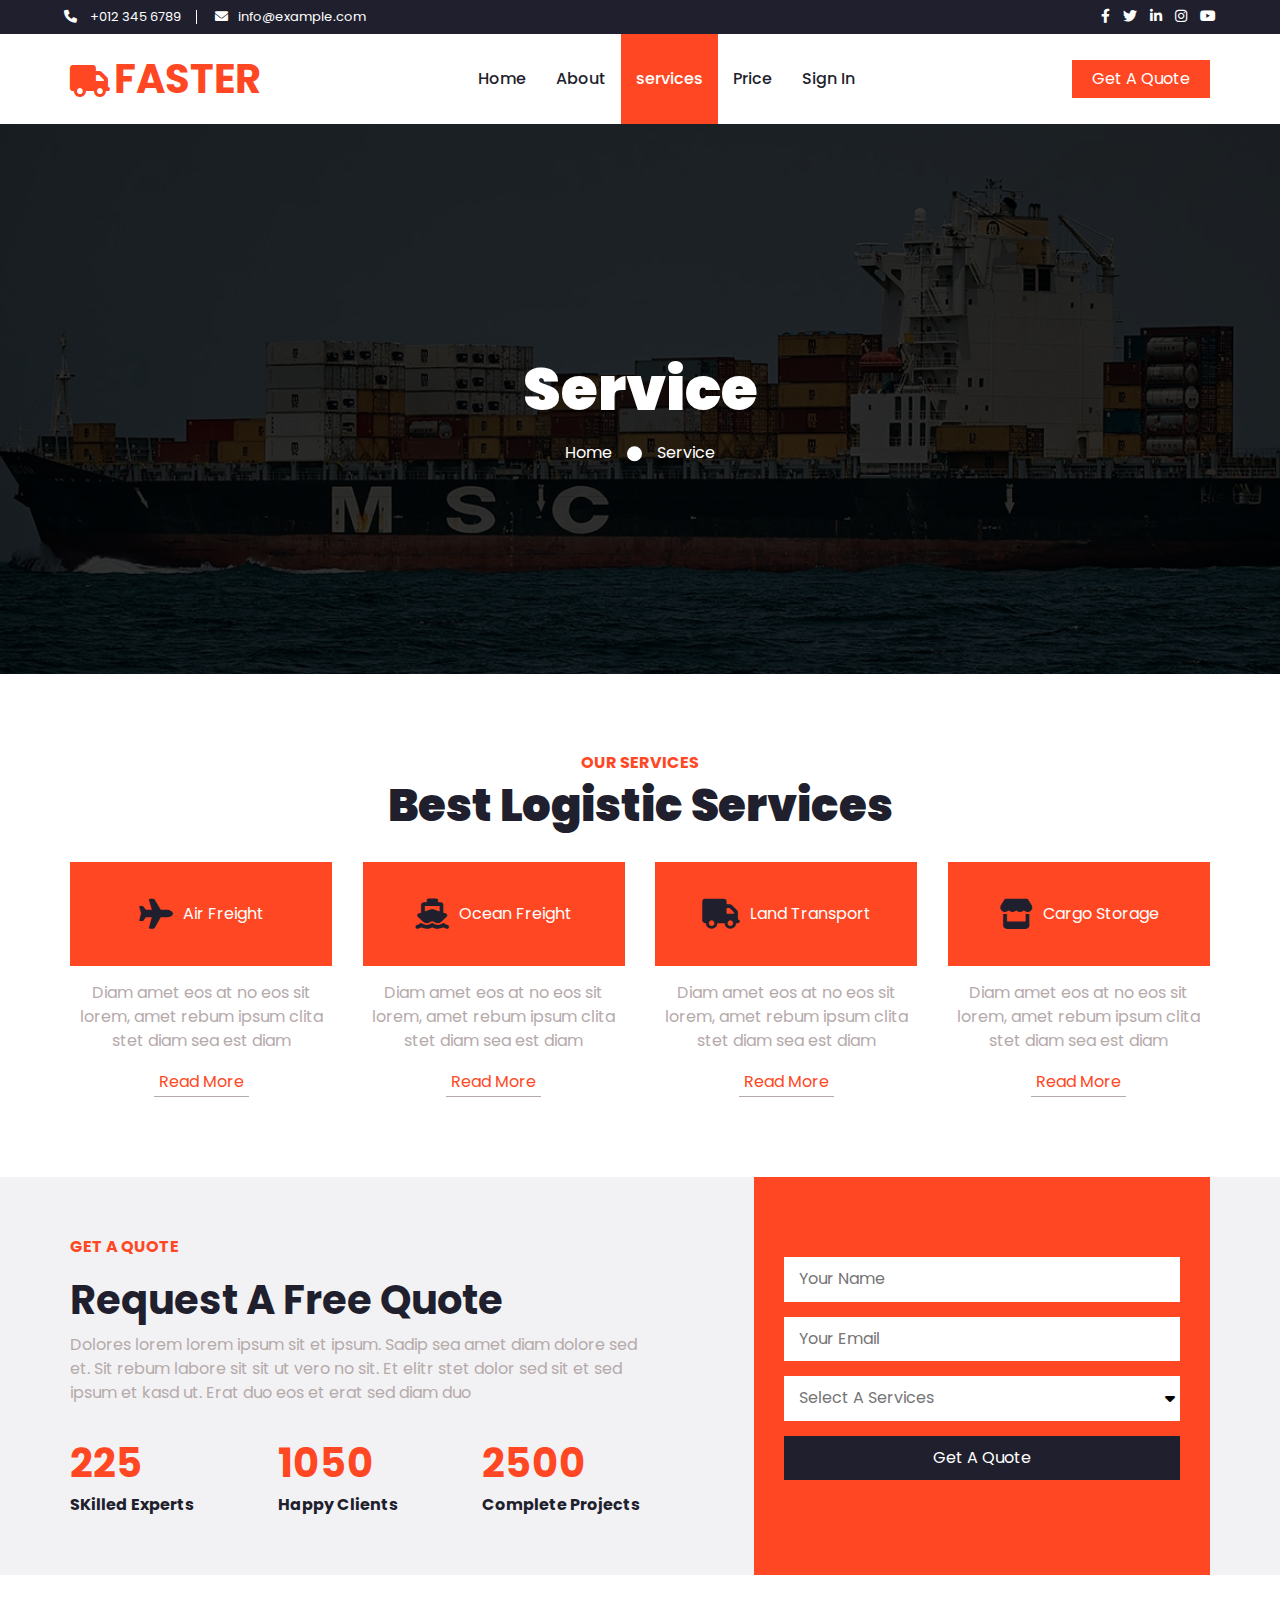
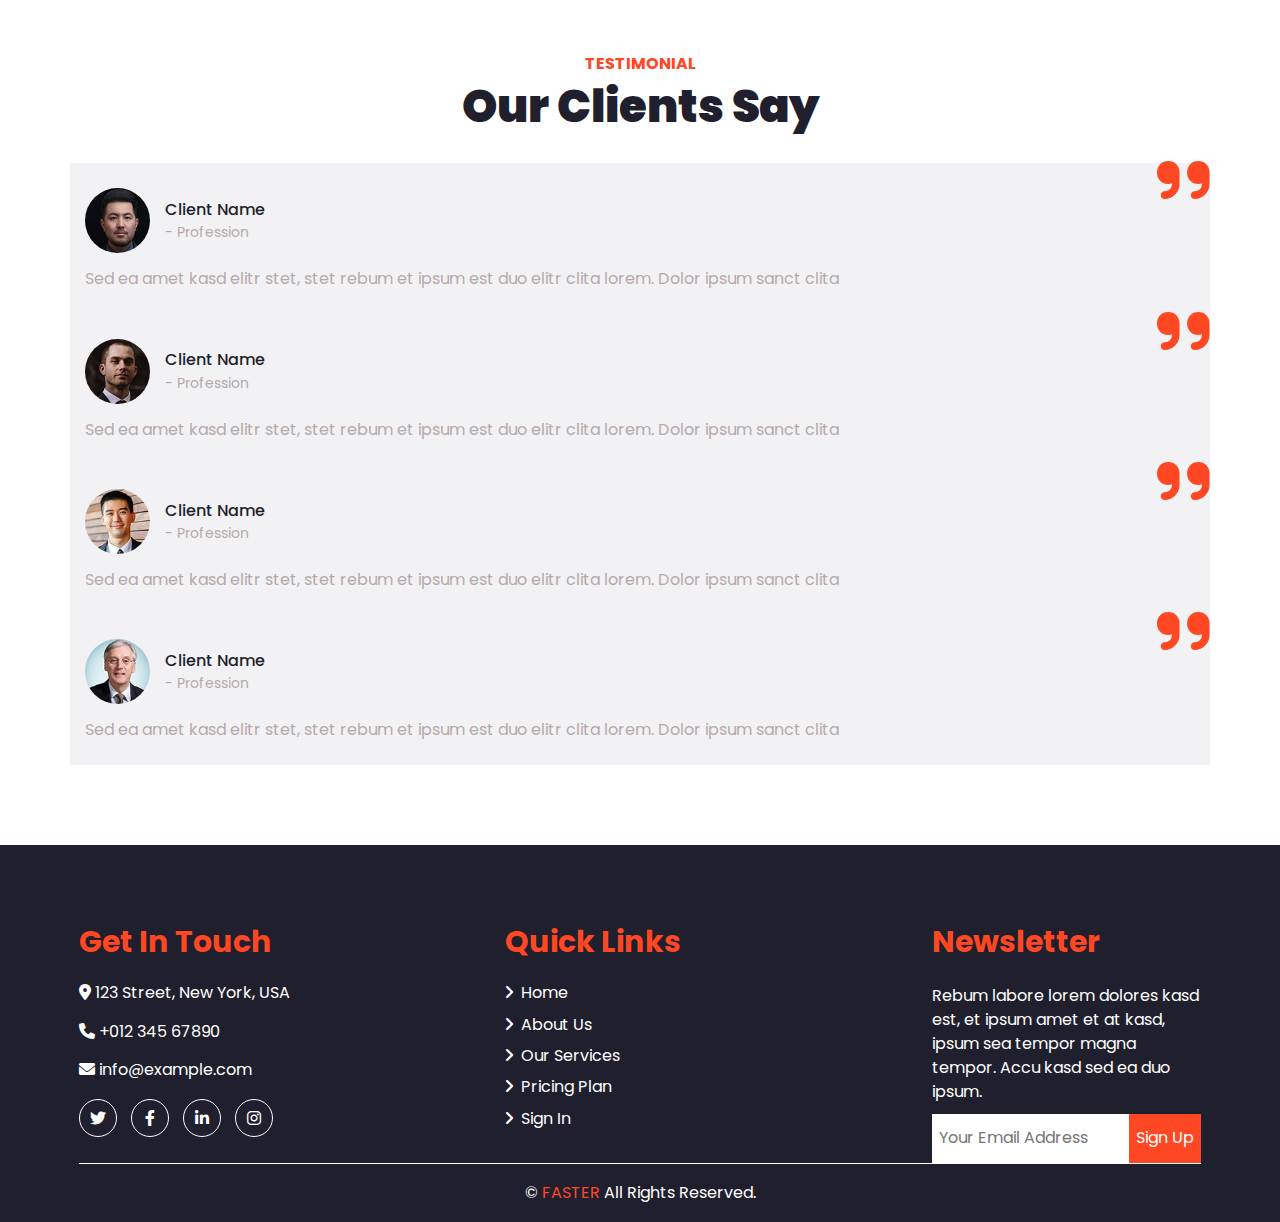
<file: Services.html>
<!DOCTYPE html>
<html lang="en">
<head>
    <meta charset="UTF-8">
    <meta http-equiv="X-UA-Compatible" content="IE=edge">
   
    <link rel="preconnect" href="https://fonts.googleapis.com">
    <link rel="preconnect" href="https://fonts.gstatic.com" crossorigin>
    <link href="https://fonts.googleapis.com/css2?family=Cairo:wght@200;300;400;500;600;700;800;900&family=Jomhuria&family=Montserrat:ital,wght@0,200;0,300;0,400;0,500;0,600;0,700;0,800;0,900;1,200;1,300;1,400;1,500;1,600;1,700;1,800;1,900&family=Open+Sans:ital,wght@0,300;0,400;0,500;0,600;0,700;0,800;1,300;1,400;1,500;1,600;1,700;1,800&family=Poppins:ital,wght@0,100;0,200;0,300;0,400;0,500;0,600;0,700;0,800;0,900;1,100;1,200;1,300;1,400;1,500;1,600;1,700;1,800;1,900&family=Work+Sans:ital,wght@0,100;0,200;0,300;0,400;0,500;0,600;0,700;0,900;1,100;1,200;1,300;1,400;1,500;1,600;1,700;1,800;1,900&display=swap" rel="stylesheet"> <meta name="viewport" content="width=device-width, initial-scale=1.0">
    <link rel="stylesheet" href="css/all.min.css">
    <link rel="stylesheet" href="css/normalize.css">
    <link rel="stylesheet" href="css/Services.css">
    <title>FASTER-Services</title>
</head>
<body>
    <!-- starting header section -->
      <header>
         <div class="container">
            <div class="contact">
                <ul>
                    <li><i class="fa-solid fa-phone"></i> +012 345 6789</li>
                    <li><i class="fa-solid fa-envelope"></i>info@example.com</li>
                </ul>
            </div>
            <div class="icons">
              <i class="fa-brands fa-facebook-f"></i>
              <i class="fa-brands fa-twitter"></i>
              <i class="fa-brands fa-linkedin-in"></i>
              <i class="fa-brands fa-instagram"></i>
              <i class="fa-brands fa-youtube"></i>
            </div>
         </div>
      </header>
      <!-- ending header section -->
      <!-- starting nav section -->
      <nav>
          <div class="container">
                <div class="logo">
                    <ul>
                        <li><i class="fa-solid fa-truck"></i></li>
                        <li><h1>FASTER</h1></li>
                    </ul>
                </div>
                <div class="headers">
                    <ul>
                        <li><a href="index.html" >Home</a></li>
                        <li><a href="About.html">About</a></li>
                        <li><a href="Services.html"class="active">services</a></li>
                        <li><a href="price.html">Price</a></li>
                        <li><a href="Signin.html">Sign In</a></li>
                    </ul>

                </div>
                <div class="link">
                    <a href="#getaq">Get A Quote</a>
                </div>
                <div class="dropicon" id="navicon">
                    <i class="fa-solid fa-bars"></i>
                </div>
          </div>
      </nav>
      <!-- ending nav section -->
      
      <!-- starting safe and faster section  -->
        <section class="safe">
      
                <div class="content">
               <div class="hiding">
                <h1>Service</h1>
                <p><a href="index.html">Home</a><span></span>Service</p>
               </div>
            </div>
        </section>
      <!-- ending safe and faster section -->
      <!-- start about section -->
      <section class="mainservices">
        <div class="container">
            <div class="special-header">
             <p>OUR SERVICES</p>      
             <h1>Best Logistic Services</h1>
          </div>
          <div class="content">
              <ul>
                  <li><i class="fa-solid fa-plane"></i><p>Air Freight</p></li>
                  <li><p>Diam amet eos at no eos sit lorem, amet rebum ipsum clita stet diam sea est diam</p></li>
                  <li><a href="#">Read More</a></li>
              </ul>
              <ul>
                  <li><i class="fa-solid fa-ship"></i><p>Ocean Freight</p></li>
                  <li><p>Diam amet eos at no eos sit lorem, amet rebum ipsum clita stet diam sea est diam</p></li>
                  <li><a href="#">Read More</a></li>
              </ul>
              <ul>
                  <li><i class="fa-solid fa-truck"></i><p>Land Transport</p></li>
                  <li><p>Diam amet eos at no eos sit lorem, amet rebum ipsum clita stet diam sea est diam</p></li>
                  <li><a href="#">Read More</a></li>
              </ul>
              <ul>
                  <li><i class="fa-solid fa-store"></i><p>Cargo Storage</p></li>
                  <li><p>Diam amet eos at no eos sit lorem, amet rebum ipsum clita stet diam sea est diam</p></li>
                  <li><a href="#">Read More</a></li>
              </ul>
          </div>
        </div>
    
    </section>
      <section class="abouttwo" id="getaq">
          <div class="container">
              <div class="information">
                  <p>GET A QUOTE</p>
                  <h1>Request A Free Quote</h1>
                  <p>Dolores lorem lorem ipsum sit et ipsum. Sadip sea amet diam dolore sed et. Sit rebum labore sit sit ut vero no sit. Et elitr stet dolor sed sit et sed ipsum et kasd ut. Erat duo eos et erat sed diam duo</p>
                  <ul>
                      <li><span>225</span><p>SKilled Experts</p></li>
                      <li><span>1050</span><p>Happy Clients</p></li>
                      <li><span>2500</span><p>Complete Projects</p></li>
                  </ul>
              </div>
              <div class="form">
                  <form action="" method="get">
                      <input type="text" name="userName" placeholder="Your Name" >
                      <input type="email" name="userEmail" placeholder="Your Email">
                     <div class="srvices">
                        <input type="text" name="services" placeholder="Select A Services" readonly id="fekra" >
                        <ul id="drop">
                            <li>Service 1</li>
                            <li>Service 2</li>
                            <li>Service 3</li>
                        </ul>
                        <i class="fa-solid fa-caret-down"></i>
                     </div>

                     <input type="submit" name="submit" value="Get A Quote">
                  </form>
              </div>
          </div>
      </section>
      <!-- ending about section -->
      <!-- starting services section -->
     
      <!-- ending services section -->
      <!-- starting pricing section -->
     
      <!-- ending pricing section -->
      <!-- starting team section -->
   
      <!-- ending team sectino -->
      <!-- starting temonial section -->
      <section class="temonial">
          <div class="container">
              <div class="special-header">
                  <p>TESTIMONIAL</p>
                  <h1>Our Clients Say</h1>
              </div>
              <div class="content">
                  <div class="person">
                    <i class="fa-solid fa-quote-right"></i>
                      <div class="profile">
                          <img src="img/testimonial-1.jpg" alt="">
                          <ul>
                              <li>Client Name</li>
                              <li>- Profession</li>
                          </ul>
                        </div>
                        <p>Sed ea amet kasd elitr stet, stet rebum et ipsum est duo elitr clita lorem. Dolor ipsum sanct clita</p>
                  </div>
                  <div class="person">
                    <i class="fa-solid fa-quote-right"></i>
                      <div class="profile">
                          <img src="img/testimonial-2.jpg" alt="">
                          <ul>
                              <li>Client Name</li>
                              <li>- Profession</li>
                          </ul>
                        </div>
                        <p>Sed ea amet kasd elitr stet, stet rebum et ipsum est duo elitr clita lorem. Dolor ipsum sanct clita</p>
                  </div>
                  <div class="person">
                    <i class="fa-solid fa-quote-right"></i>
                      <div class="profile">
                          <img src="img/testimonial-3.jpg" alt="">
                          <ul>
                              <li>Client Name</li>
                              <li>- Profession</li>
                          </ul>
                        </div>
                        <p>Sed ea amet kasd elitr stet, stet rebum et ipsum est duo elitr clita lorem. Dolor ipsum sanct clita</p>
                  </div>
                  <div class="person">
                    <i class="fa-solid fa-quote-right"></i>
                      <div class="profile">
                          <img src="img/testimonial-4.jpg" alt="">
                          <ul>
                              <li>Client Name</li>
                              <li>- Profession</li>
                          </ul>
                        </div>
                        <p>Sed ea amet kasd elitr stet, stet rebum et ipsum est duo elitr clita lorem. Dolor ipsum sanct clita</p>
                  </div>
              </div>
          </div>
      </section>
      <!-- ending temonial section -->
      <!-- starting blog section -->
     
      <!-- ending blog section -->
      <!-- starting footer section -->
      <footer>
          <div class="container">
              <div class="contentone">
              <div class="get">
                  <h2>Get In Touch</h2>
                  <ul>
                      <li><i class="fa-solid fa-location-dot"></i> 123 Street, New York, USA</li>
                      <li><i class="fa-solid fa-phone"></i> +012 345 67890</li>
                      <li><i class="fa-solid fa-envelope"></i> info@example.com</li>
                      <li>
                          <a href="#"><i class="fa-brands fa-twitter"></i></a>
                          <a href="#"><i class="fa-brands fa-facebook-f"></i></a>
                          <a href="#"><i class="fa-brands fa-linkedin-in"></i></a>
                          <a href="#"><i class="fa-brands fa-instagram"></i></a>
                    </li>
                    
                  </ul>
              </div>
              <div class="links">
                  <h2>Quick Links</h2>
                  <ul>
                    <li><a href="index.html"><i class="fa-solid fa-angle-right"></i> Home</a></li>
                    <li><a href="About.html"><i class="fa-solid fa-angle-right"></i> About Us</a></li>
                    <li><a href="Services.html"><i class="fa-solid fa-angle-right"></i> Our Services</a></li>
                    <li><a href="price.html"><i class="fa-solid fa-angle-right"></i> Pricing Plan</a></li>
                    <li><a href="Signin.html"><i class="fa-solid fa-angle-right"></i> Sign In</a></li>
                    
                     
                  </ul>

              </div>
              <div class="letter">
                    <h2>Newsletter</h2>
                    <p>Rebum labore lorem dolores kasd est, et ipsum amet et at kasd, ipsum sea tempor magna tempor. Accu kasd sed ea duo ipsum. </p>
                   <form  method="get" action="#">
                       <input type="email" name="mail" placeholder="Your Email Address">
                       <input type="submit" name="submit" value="Sign Up">
                   </form>
                </div>
          </div>
          
          <div class="contenttwo">
              <p>&copy; <span>FASTER</span> All Rights Reserved.</p>
          </div>
        </div>
      </footer>
      <!-- ending footer section -->

      <script src="js/main.js"></script>
</body>
</html>
</file>
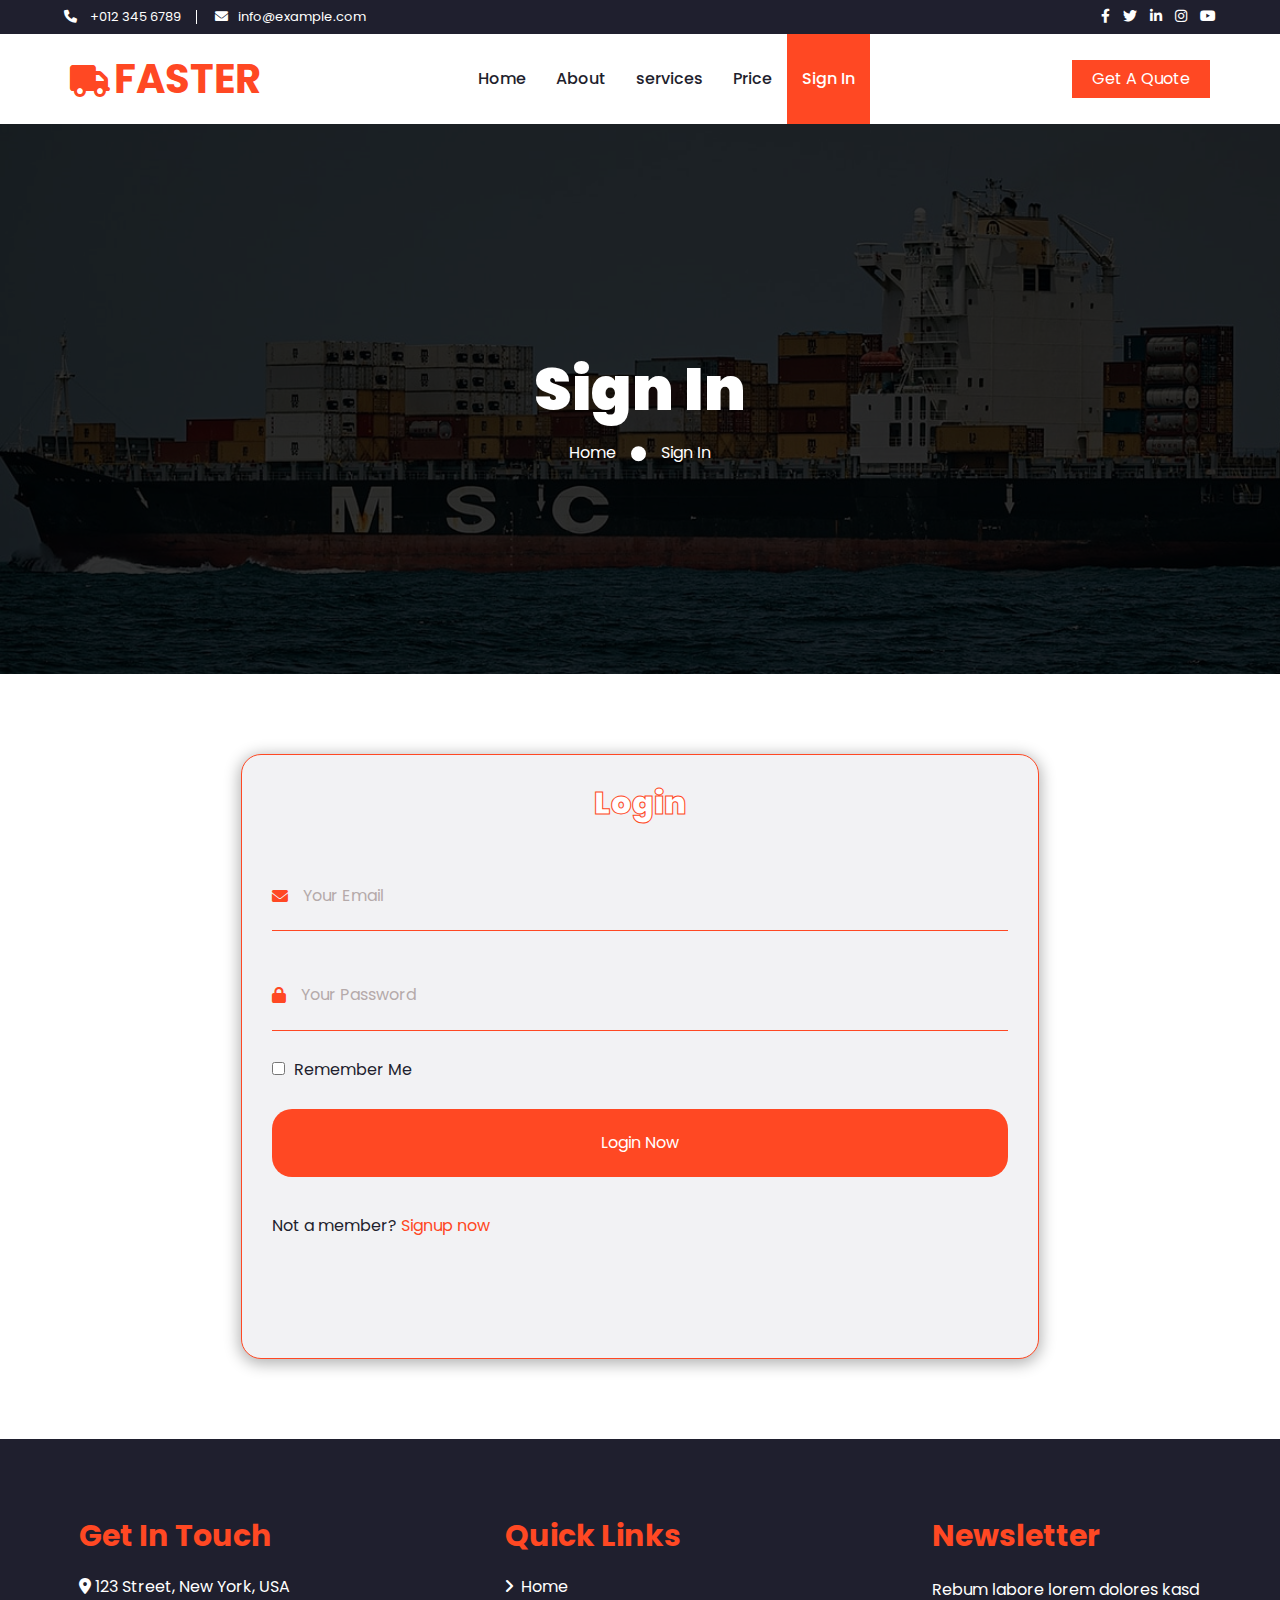
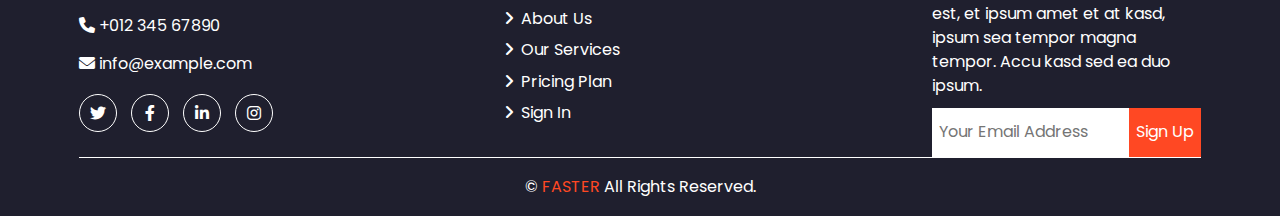
<file: Signin.html>
<!DOCTYPE html>
<html lang="en">
<head>
    <meta charset="UTF-8">
    <meta http-equiv="X-UA-Compatible" content="IE=edge">
   
    <link rel="preconnect" href="https://fonts.googleapis.com">
    <link rel="preconnect" href="https://fonts.gstatic.com" crossorigin>
    <link href="https://fonts.googleapis.com/css2?family=Cairo:wght@200;300;400;500;600;700;800;900&family=Jomhuria&family=Montserrat:ital,wght@0,200;0,300;0,400;0,500;0,600;0,700;0,800;0,900;1,200;1,300;1,400;1,500;1,600;1,700;1,800;1,900&family=Open+Sans:ital,wght@0,300;0,400;0,500;0,600;0,700;0,800;1,300;1,400;1,500;1,600;1,700;1,800&family=Poppins:ital,wght@0,100;0,200;0,300;0,400;0,500;0,600;0,700;0,800;0,900;1,100;1,200;1,300;1,400;1,500;1,600;1,700;1,800;1,900&family=Work+Sans:ital,wght@0,100;0,200;0,300;0,400;0,500;0,600;0,700;0,900;1,100;1,200;1,300;1,400;1,500;1,600;1,700;1,800;1,900&display=swap" rel="stylesheet"> <meta name="viewport" content="width=device-width, initial-scale=1.0">
    <link rel="stylesheet" href="css/all.min.css">
    <link rel="stylesheet" href="css/normalize.css">
    <link rel="stylesheet" href="css/Signin.css">
    <title>FASTER-Sign In</title>
</head>
<body>
    <!-- starting header section -->
      <header>
         <div class="container">
            <div class="contact">
                <ul>
                    <li><i class="fa-solid fa-phone"></i> +012 345 6789</li>
                    <li><i class="fa-solid fa-envelope"></i>info@example.com</li>
                </ul>
            </div>
            <div class="icons">
              <i class="fa-brands fa-facebook-f"></i>
              <i class="fa-brands fa-twitter"></i>
              <i class="fa-brands fa-linkedin-in"></i>
              <i class="fa-brands fa-instagram"></i>
              <i class="fa-brands fa-youtube"></i>
            </div>
         </div>
      </header>
      <!-- ending header section -->
      <!-- starting nav section -->
      <nav>
          <div class="container">
                <div class="logo">
                    <ul>
                        <li><i class="fa-solid fa-truck"></i></li>
                        <li><h1>FASTER</h1></li>
                    </ul>
                </div>
                <div class="headers">
                    <ul>
                        <li><a href="index.html" >Home</a></li>
                        <li><a href="About.html">About</a></li>
                        <li><a href="Services.html">services</a></li>
                        <li><a href="price.html">Price</a></li>
                        <li><a href="Signin.html"class="active">Sign In</a></li>
                    </ul>

                </div>
                <div class="link">
                    <a href="#">Get A Quote</a>
                </div>
                <div class="dropicon" id="navicon">
                    <i class="fa-solid fa-bars"></i>
                </div>
          </div>
      </nav>
      <!-- ending nav section -->
      
      <!-- starting safe and faster section  -->
        <section class="safe">
      
                <div class="content">
               <div class="hiding">
                <h1>Sign In</h1>
                <p><a href="index.html">Home</a><span></span>Sign In</p>
               </div>
         
            
            </div>
        </section>
      <!-- ending safe and faster section -->
      <!-- starting sign up section -->
       <section class="signin">
           <div class="container">
               <div class="form" id="forme">
                    <div class="login" id="logging">
                       <h1>Login</h1>
                       <form action="#" method="post">
                          <div class="email">
                              <i class="fa-solid fa-envelope"></i>
                            <input type="email" name="email" placeholder="Your Email">

                          </div>
                         <div class="pass">
                             <i class="fa-solid fa-lock"></i>
                            <input type="password" name="password" placeholder="Your Password">
                         </div>
                          <input type="checkbox" name="remeber" value="remeber" id="check">
                          <label for="check">Remember Me</label>
                          <input type="submit" name="submit" value="Login Now">
                        </form>
                        <p>Not a member? <span id="spansignup">Signup now</span></p>
                   </div> 
                 <div class="regester" id="reg">
                     <h1>Registration</h1>
                     <form action="#" method="post" id="subreg">
                         <div class="name">
                             <i class="fa-solid fa-user"></i>
                             <input type="text" name="name" placeholder="Your Name">
                         </div>
                         <div class="email">
                             <i class="fa-solid fa-envelope"></i>
                             <input type="email" name="email" placeholder="Your Email">
                         </div>
                         <div class="password">
                             <i class="fa-solid fa-lock"></i>
                             <input id="passwordone" type="password" name="password" placeholder="Create a Password" >
                         </div>
                         <div >
                             <i class="fa-solid fa-lock"></i>
                             <input id="passwordtwo" type="password" name="password" placeholder="Confirm a Password">
                         </div>
                         <div id="cpassword" style="border: none;"></div>
                         <input id="ag" type="checkbox" name="agree" value="agree" >
                         <label for="ag">I accept all terms & conditions</label>   
                         <input type="submit" name="sub" value="Register Now" >                      

                     </form>
                     <p>Already have an account? <span id="loginspan">Login now</span></p>
                 </div> 
               </div>
           </div>
       </section>








      <!-- ending sign up section -->
      <footer>
          <div class="container">
              <div class="contentone">
              <div class="get">
                  <h2>Get In Touch</h2>
                  <ul>
                      <li><i class="fa-solid fa-location-dot"></i> 123 Street, New York, USA</li>
                      <li><i class="fa-solid fa-phone"></i> +012 345 67890</li>
                      <li><i class="fa-solid fa-envelope"></i> info@example.com</li>
                      <li>
                          <a href="#"><i class="fa-brands fa-twitter"></i></a>
                          <a href="#"><i class="fa-brands fa-facebook-f"></i></a>
                          <a href="#"><i class="fa-brands fa-linkedin-in"></i></a>
                          <a href="#"><i class="fa-brands fa-instagram"></i></a>
                    </li>
                    
                  </ul>
              </div>
              <div class="links">
                  <h2>Quick Links</h2>
                  <ul>
                    <li><a href="index.html"><i class="fa-solid fa-angle-right"></i> Home</a></li>
                     <li><a href="About.html"><i class="fa-solid fa-angle-right"></i> About Us</a></li>
                     <li><a href="Services.html"><i class="fa-solid fa-angle-right"></i> Our Services</a></li>
                     <li><a href="price.html"><i class="fa-solid fa-angle-right"></i> Pricing Plan</a></li>
                     <li><a href="Signin.html"><i class="fa-solid fa-angle-right"></i> Sign In</a></li>
                     
                     
                  </ul>

              </div>
              <div class="letter">
                    <h2>Newsletter</h2>
                    <p>Rebum labore lorem dolores kasd est, et ipsum amet et at kasd, ipsum sea tempor magna tempor. Accu kasd sed ea duo ipsum. </p>
                   <form  method="get" action="#">
                       <input type="email" name="mail" placeholder="Your Email Address">
                       <input type="submit" name="submit" value="Sign Up">
                   </form>
                </div>
          </div>
          
          <div class="contenttwo">
              <p>&copy; <span>FASTER</span> All Rights Reserved.</p>
          </div>
        </div>
      </footer>
      <!-- ending footer section -->

      <script src="js/form.js"></script>
</body>
</html>
</file>
<file: css/style.css>
:root {
  --dark-orange:rgb(217, 61, 28);
    --darkBlue:rgb(31, 31, 46);
    --orange:rgb(255, 72, 35);
    --gray:rgb(242, 242, 244);
    --fontColor:rgb(181, 170, 170);
    --font-family-sans-serif:'Poppins', sans-serif;
    --font-family-monospace: SFMono-Regular, Menlo, Monaco, Consolas, "Liberation Mono", "Courier New", monospace;
}
.container {
    padding-left: 15px;
    padding-right: 15px;
    margin-left: auto;
    margin-right: auto;
  }
  /* Small */
  @media (min-width: 768px) {
    .container {
      width: 750px;
    }
  }
  /* Medium */
  @media (min-width: 992px) {
    .container {
      width: 970px;
    }
  }
  /* Large */
  @media (min-width: 1200px) {
    .container {
      width: 1170px;
    }
  }
  *{
    -webkit-box-sizing: border-box;
    -moz-box-sizing: border-box;
    -ms-box-sizing: border-box;
     box-sizing: border-box;
     transition-timing-function: ease-in-out;
     caret-color: var(--orange);
  }
  input{
    color: var(--darkBlue);
  }
  body{
      margin: 0;
      padding: 0;
      font-family: var(--font-family-sans-serif);
  }
  ul{
      list-style: none;
      padding: 0;
      margin: 0;
  }
  h1,h2,h3,h4,h5,h6,p,span{
      margin-top: 0;
      margin-bottom: 0;
      padding: 0;
      
      
  }

  h1,h2,h3,h4,h5,h6,p,span{
      margin-top: 0;
      margin-bottom: 0;
      padding: 0;
      
      
  }
  html{
    scroll-behavior: smooth;
  }
 

  /* starting header section */
  header{
    background-color: var(--darkBlue);
    color: white;
    font-size: 13px;
  }
  header .container {
    display: flex;
    flex-direction: row;
    justify-content: space-between;
    align-items: center;
    padding: 9px;
  }
  header .container .contact li{
    display: inline-block;
    
  }
  header .container .contact li i{
    margin-right:10px ;
  }
  header .container .contact li:first-child{
    padding-right: 15px;
    border-right: 1px solid white;
  }
  header .container .contact li:last-child{
   padding-left: 15px;
  }
  header .container .icons i{
    margin-left: 10px;
    font-size: 14px;
    cursor: pointer;
  }
  /* ending header section */
  /* starting nav section */
  nav {
  background-color: white;
  color: var(--orange);
  }
  nav .container{
    display: flex;
    flex-direction: row;
    justify-content: space-between;
    align-items: center;
    height: 90px;
  }
  nav .container .logo li {
    display: inline-block;
    font-size: 20px;
    font-weight: 900;
  }
  nav .container .logo li i{
    font-size: 32px;
  }
  nav .container .headers> ul {
    display: flex;
    flex-direction: row;
    justify-content: center;
    align-items: center;
  }

  nav .container .headers >ul li a{
    text-decoration: none;
    color: var(--darkBlue);
    padding:0 15px ;
    font-weight: 500;
    height: 90px;
    display:inline-block;
    transition-duration:0.3s ;
    line-height: 90px;
  }
  nav .container .headers > ul li a:hover{
    background-color: var(--orange);
    color: white;
  }
  nav .container .link a {
    display: block;
    color: white;
    background-color: var(--orange);
    padding: 10px 20px;
    text-decoration: none;
    transition: 0.3s;
  }
  nav .container .link a:hover{
    background-color: var(--dark-orange);
  }



 
  a.active{
    background-color: var(--orange);
    color: white !important;
  }


 
@media (min-width:992px){
  nav .container .dropicon{
    display: none;
  }
}
 @media (max-width:991px){
  nav .container .link{
    display: none;
  }
  nav .container .dropicon i{
    font-size: 30px;
    cursor: pointer;
  }
  nav .container{
    position: relative;

  }
  nav .container .headers {
    position: absolute;
    left: 0;
    width: 100%;
    top: 100%;
    height: 0;
    transition: 0.7s;
    overflow: hidden;
    z-index: 1000;
    background-color: white;
  }
  nav .container .headers.free{
    height: 210px;
    overflow: visible;
  }

  nav .container .headers >ul{
    flex-direction: column;
   align-items: flex-start;

  }
  nav .container .headers >ul li a,
  nav .container .headers >ul li
   {
    width: 100% !important;
    height: 35px;
    line-height: 35px;
  
  }
  
 }
 @media (max-width:767px){
   header .container {
     flex-direction: column;
     justify-content: center;
     align-items: center;
   }
   header .container .contact{
     margin-bottom: 10px;
   }
 }
  /* ending nav section */
  /* starting safe section */
  .safe{
    
    background-image: url("../img/header.jpg");
    background-repeat: no-repeat;
    background-size: cover;
    min-height: calc(100vh - 200px);
    position: relative;
  }
  .safe::after{
    content: "";
    position: absolute;
    width: 100%;
    height: 100%;
    background-color: rgb(0 0 0 /80%);
  }
  .safe .content{
    width: 80%;
    position: absolute;
    left: 50%;
    top: 50%;
    transform: translate(-50%,-50%);
    text-align: center;
    z-index: 2;
    
  }
  .safe .content .hiding h3{
    font-size: 40px;
    font-weight: 900;
    color: var(--orange);
   
    
  }
  .safe .content .hiding h1{
    font-size: 60px;
    color: white;
    font-weight: 900;
    margin-top: 20px;
    
  }
  .safe .content form input:first-child:focus{
    border-color: var(--orange);
  }
  .safe .content form input:first-child{
    margin-right: 0;
    padding: 15px 10px;
    outline: none;
    border: 1px solid transparent;
    transition: 0.3s;
    display: inline-block;
    width: 40%; 
  }
  .safe .content form{
     margin-top: 40px;
     margin-left: auto;
     margin-right: auto;
  }
  .safe .content form input:last-child{
   transition: 0.3s;
    padding:15px 10px ;
    margin-left: 0;
    outline: none;
    display: inline-block;
    background-color: var(--orange);
    color: white;
    border: none;
    cursor: pointer;
  
  }
  .safe .content form input:last-child:hover{
    background-color: var(--dark-orange);
  }
  @media (max-width:991px){
    .safe .content .hiding h3{
    font-size: 10px;  
    }
    .safe .content .hiding h1{  
      font-size: 40px;  
    }
    .safe .content form input:last-child,
    .safe .content form input:first-child{
      display: block;
      width: fit-content;
      margin-left: auto;
      margin-right: auto;
    }
    .safe .content form input:last-child{
      margin-top: 10px;
    }
 
  }

  /* ending safe section */
  /* start about section */
  .about {
    padding: 100px 0;
  }
  
  .about .container {
    display: flex;
    flex-direction: row;
    justify-content: space-between;
    align-items: center;
  }
  .about .container .truck{
   width: 40%;
   margin-right: 20px;
  }
  .about .container  .information{
    width: 50%;
  }
  .about .container .truck img{
    width: 100%;
    height: 100%;
    display: block;
  
  }
  .about .container .truck  p{
    color: var(--darkBlue);
    background-color: var(--orange);
    font-size: 28px;
    font-weight: bold;
   display: flex;
   justify-content: center;
   align-items: center;
   padding: 25px 0;
   text-align: center;
  }
  .about .container .information p:first-of-type{
    color: var(--orange);
    font-weight: bold;
  }
  .about .container .information h1,
  .abouttwo .container .information >h1{
    color: var(--darkBlue);
    margin-top: 20px;
    margin-bottom: 10px;
    font-size: 40px;
    font-weight: bold;
  }
  .about .container .information p:nth-of-type(2),
  .abouttwo .container .information >h1 + p{
    color: var(--fontColor);
    line-height: 1.5;
  }
  @media (max-width:991px){

    .about .container {
    flex-direction: column;
    flex-wrap: wrap;
    }
    .about .container .truck{
     width: 100%;
     margin-bottom: 50px;
     margin-right: 0;
    }
    .about .container  .information{
      width: 100%;
    }
    
  }
  @media (max-width:767px){
    .about .container .information h1{
      font-size: 27px;
    }
  }
  .abouttwo .container {
    display: flex;
    flex-direction: row;
    flex-wrap: wrap;
    justify-content: space-between;
    align-items: center;
    
  }
  .abouttwo .container .information{
    width: 50%;
  }
  .abouttwo .container .information >p:first-of-type{
    color: var(--orange);
    font-weight: bold;
  }
  .abouttwo .container .information ul{
    display: flex;
    justify-content: space-between;
    align-items: center;
    margin-top: 35px;
  }
  .abouttwo .container .information ul li span{
    display: block;
    color: var(--orange);
    font-size: 40px;
    font-weight: bold;
    margin-bottom: 10px;
  }
  .abouttwo .container .information ul li p{
    color: var(--darkBlue);
    font-weight: bold;
  }
  .abouttwo .container .form form input{
    display: block;
  }
  .abouttwo .container .form{
    width: 40%;
    background-color: var(--orange);
    padding: 80px 30px;
  }
  .abouttwo{
    background-color: var(--gray);
  }

  .abouttwo .container .form form input{
    width: 100%;
    margin-bottom: 15px;
    padding: 13px 15px;
    outline: none;
    border: none;
  }
  .abouttwo .container .form form input[type="submit"]{
    background-color: var(--darkBlue);
    color: white;
    cursor: pointer;
     transition:0.3s;
     text-align: center;
  }
  .abouttwo .container .form form input[type="submit"]:hover{
    background-color: black;
  }
  .abouttwo .container .form form input[name="services"]{
    cursor: pointer;
  }
  @media (max-width:991px){
    .abouttwo .container {
      flex-direction: column;
      flex-wrap: wrap;
      justify-content: center;
      align-items: center;
 
     }
     .abouttwo .container .information{
       width: 100%;
       padding: 30px 0 0 0;
     }
     .abouttwo .container .form{
       width: 100%;
       margin-top: 40px;
     }
  }
  .abouttwo .container .form .srvices{
    position: relative;
  }
  .abouttwo .container .form .srvices ul{
    position: absolute;
    left: 0;
    top: 100%;
    background-color: white;
    color: var(--darkBlue);
    height: 0;
    overflow: hidden;
    transition: 0.5s;

  }
  .abouttwo .container .form .srvices ul.done{
   height: 118.2px;
  }
  .abouttwo .container .form .srvices ul li{
    border-bottom: 1px solid var(--darkBlue);
    padding: 10px;
    transition: 0.3s;
  }
  .abouttwo .container .form .srvices ul li:hover{
    background-color: var(--orange);
    color: white;
  }
  .abouttwo .container .form .srvices i{
    position: absolute;
    right: 5px;
    top: 50%;
    transform: translateY(-50%);
  }
  .abouttwo .container .form .srvices ul{
    width: 100%;
  }
  @media (max-width:767px){
  .abouttwo .container .information >h1{
    font-size: 27px;
  }
   .abouttwo .container .information ul li  span{
     font-size: 30px;
   }
}
  
  
  /* ending about section */
  /* starting mainservices */
  .mainservices{
    padding: 80px 0;
  }
  .special-header {
    width: fit-content;
    margin-left: auto;
    margin-right: auto;
    text-align: center;
    margin-bottom: 30px;
  }
  .special-header p{
    color: var(--orange);
    margin-bottom: 8px;
    font-weight: bold;

  }
  .special-header h1{
    color: var(--darkBlue);
    font-weight: 900;
    font-size: 45px;
  }
  @media (max-width:767px){
    .special-header h1{
      font-size:30px ;
    }
  }
  .mainservices .container .content {
    display: flex;
    flex-direction: row;
    flex-wrap: wrap;
    justify-content: space-between;
    align-items: center;
  }
  .mainservices .container .content ul{
    width: 23%;
    text-align: center;
  }
  .mainservices .container .content ul li:first-child i,
  .mainservices .container .content ul li:first-child p{
    display: inline-block;
    
  }
  .mainservices .container .content ul li:first-child {
    padding: 25px 25px;
    background-color: var(--orange);
    display: flex;
    justify-content: center;
    align-items: center;

  }
  .mainservices .container .content ul li:first-child i{
    font-size: 30px;
    color: var(--darkBlue); 
    margin-right: 10px;
  }
  .mainservices .container .content ul li:first-child p{
    color: white;
  }
  .mainservices .container .content ul li p{
    color: var(--fontColor);
    line-height: 1.5;
    margin-top: 15px;
    margin-bottom: 15px;
  }
  .mainservices .container .content ul li a{
    display: block;
    text-decoration: none;
    color: var(--orange);
    padding: 5px;
    border-bottom: 1px solid var(--fontColor);
    width: fit-content;
    margin-left: auto;
    margin-right: auto;
    transition: 0.3s;
  }
  .mainservices .container .content ul li a:hover{
    color: var(--dark-orange);
  }
  @media (max-width:991px) {
    .mainservices .container .content ul{
      width: 47.5%;
      margin-bottom: 30px;
   
    }

    
  }
  @media (max-width:767px) {
    .mainservices .container .content ul{
      width: 100%;
   
    }
    .mainservices .container .content ul:last-of-type{
      margin-bottom: 0;
    }

    
  }
  .downcontainer{
    background-color: var(--gray);
    margin-top: 100px;
  }
  .downcontainer .container {
    display: flex;
    flex-direction: row;
    justify-content: space-between;
    align-items: center;
    flex-wrap: wrap;
    
  }
  .downcontainer .container .image{
    width: 40%;
  }
  .downcontainer .container .image img{
    width: 100%;
    height: 100%;
    display: block;
  }
  .downcontainer .container .box{
    width: 50%;
  }
  .downcontainer .container .box >p:first-of-type{
    color: var(--orange);
    font-weight: bold;
  }
  .downcontainer .container .box >p:last-of-type{
    color: var(--fontColor);
    line-height: 1.5;
  }
  .downcontainer .container .box >h1{
    font-size: 40px;
    font-weight: bold;
    margin-top: 25px;
    margin-bottom: 30px;
    color: var(--darkBlue);
  }
  .downcontainer .container .box ul{
    margin-top: 20px;
    margin-bottom: 20px;
  }
  .downcontainer .container .box ul li{
    margin-bottom: 15px;
  }
  .downcontainer .container .box ul li i,
  .downcontainer .container .box ul li p{
    display: inline-block;
  }
  .downcontainer .container .box ul li p{
    color: var(--darkBlue);
    
  }
  .downcontainer .container .box ul li i{
    color: var(--orange);
  
    font-size: 16px;
    margin-right: 15px;
  }
  .downcontainer .container .box a{
    margin-top: 30px;
    text-decoration: none;
    color: white;
    background-color: var(--orange);
    transition:0.3s ;
    padding: 15px 20px;
    text-align: center;
    display: block;
    width: fit-content;
  }
  .downcontainer .container .box a:hover{
    background-color: var(--dark-orange);
  }
  @media (max-width:991px){
    .downcontainer .container .image{
      width: 100%;
    }
 
    .downcontainer .container .box{
      width: 100%;
    }
    .downcontainer .container .box >h1{
      font-size: 30px;
    }
    .downcontainer .container .box{
      padding: 30px 0;
    
    }
  }
  /* ending mainservices */

/* starting pricing section */
.pricing .content{
  display: flex;
  flex-direction: row;
  flex-wrap: wrap;
  justify-content: space-between;
  align-items: center;
}
.pricing .content .box{
  width: 30%;
  background-color: var(--gray);
  padding: 15px 0 ;
  text-align: center;
}
.pricing .content .box p:first-child{
  color: var(--darkBlue);
  font-size: 50px;
  font-weight: bold;
  padding: 15px 20px;
}
.pricing .content .box p:first-child sub ,
.pricing .content .box p:first-child sup{
  font-size: 15px;

}
.pricing .content .box p:nth-child(2){
  color: var(--darkBlue);
  font-size: 30px;
  background-color: var(--orange);
  padding: 20px 0;
  font-weight: bold;
  margin-bottom: 25px;
}
.pricing .content .box p.pp{
  color: var(--darkBlue);
  margin-bottom: 20px;
 
}
.pricing .content .box a{
  margin-top: 30px;
  text-decoration: none;
  color: white;
  background-color: var(--orange);
  transition:0.3s ;
  padding: 12px 20px;
  text-align: center;
  display: block;
  width: fit-content;
  margin-left: auto;
  margin-right: auto;
}
.pricing .content .box a:hover{
  background-color: var(--dark-orange);
}
@media (max-width:991px){
  .pricing .content .box{
    width: 47.5%;
  }
  .pricing .content .box:last-child{
    margin-top: 25px;
    margin-left: 50%;
    transform: translateX(-50%);
  }
}
@media (max-width:767px){
  .pricing .content .box{
    width:100%;
    margin-bottom: 25px;
  }
  .pricing .content .box:last-child{
    margin-top: 0;
    margin-left: 0;
    transform: none;
    width: 100%;
  }
  
}
/* starting team section */
.team {
  padding: 80px 0;
}
.team .content{
  display: flex;
  flex-direction: row;
  flex-wrap: wrap;
  justify-content: space-between;
  align-items: center;
}
.team .content .member img{
  display: block;
  width: 100%;
  height: 100%;
}
.team .content .member{
  width: 23%;
}
.team .content .member .tricks{
  overflow: hidden;
 height: 92.15px;
 
}
.team .content .member .tricks .one{
  text-align: center;
  padding: 15px 0;
  background-color: var(--gray);
  transition: 0.4s;

}
.team .content .member .tricks .one p:first-child{
  font-size: 25px;
  color: var(--darkBlue);
  font-weight: bold;
  margin-bottom: 15px;
}
.team .content .member .tricks .one p:last-child{
  color: var(--fontColor);
}
.team .content .member .tricks .one +div a{
  color: var(--darkBlue);
  text-decoration: none;
}
.team .content .member .tricks .one +div{
  background-color: var(--orange);
  height: 92.15px;
  line-height: 92.15px;
  text-align: center;
  transition: 0.4s;
  transform: translateY(-5px);

}
.team .content .member .tricks .one +div i{
margin-left: 15px;
height: 40px;
width: 40px;
border-radius: 50%;
border:1px solid var(--darkBlue);
line-height: 40px;
text-align: center;
transition: 0.2s;
}
.team .content .member .tricks .one +div i:hover{
  color: white;
  background-color: var(--darkBlue);
}
.team .content .member:hover .tricks .one{
  transform: translateY(-100%);
}
.team .content .member:hover .tricks .one +div {
  transform: translateY(-100%);
}
@media (max-width:991px){
  .team .content .member{
    width: 47.5%;
    margin-bottom: 25px;
  }
  
}
@media (max-width:767px){
  .team .content .member{
    width:100%;
    margin-bottom: 25px;
   
  }
  .team .content .member:last-child{
    margin-bottom: 0;
  }

}
/* ending pricing section */
/* starting temonial section */
.temonial .container .content .person .profile{
  display: flex;
  flex-direction: row;
  align-items: center;
  flex-wrap: wrap;
}
.temonial .container .content .person{
  padding: 25px 15px;
  background-color: var(--gray);
  position: relative;
}
.temonial .container .content .person i{
  position: absolute;
  right: 0;
  top: -12px;
  /* transform: translateY(50%); */
  font-size: 60px;
  color: var(--orange);
}
.temonial .container .content .person .profile img{
  display: block;
  border-radius: 50%;
  width: 65px;
  height: 65px;
  margin-right: 15px;
}
.temonial .container .content .person .profile ul li:first-child{
  font-weight: 500;
  color: var(--darkBlue);
}
.temonial .container .content .person .profile ul li:last-child{
  font-size: 14px;
  color: var(--fontColor);
  margin-top: 5px;
  
}
.temonial .container .content .person p{
  color: var(--fontColor);
  margin-top: 17px;
}
/* starting blog section */
.blog{
  padding: 80px 0;
}
.blog .content {
  display: flex;
  flex-direction: row;
  justify-content: space-between;
  align-items: center;
  flex-wrap: wrap;
}
.blog .content .box .info{
  padding: 30px 30px;
  position: relative;
}
.blog .content .box .info .chakl{
  position: absolute;
  top:0;
  right: 30px;
  transform: translateY(-50%);
  background-color: var(--orange);
  width: 60px;
  height: 60px;
  border-radius: 50%;
  display: flex;
  justify-content: center;
  align-items: center;
  flex-direction: column  ;

}
.blog .content .box .info .chakl span:first-child{
  color: var(--darkBlue);
  display: block;
  font-size: 25px;
  font-weight: bold;
}
.blog .content .box .info .chakl span:last-child{
  color: white;
  display: block;
  font-size: 10px;
  font-weight: bold;
  margin-top: 2px;
}
.blog .content .box img{
  display: block;
 width: 100%;
  height: 100%;
}
.blog .content .box{
  width: 48.5%;
  background-color: var(--gray);
}
.blog .content .box ul {
  display: flex;
  flex-direction: row;
  flex-wrap: nowrap;
  align-items: center;
  

}
.blog .content .box ul li img{
  width: 50px;
  height: 50px;
  border-radius: 50%;
}
.blog .content .box ul li a{
  text-decoration: none;
  color: rgba(9, 9, 88, 0.453);
  display: inline-block;
  transition: 0.1s;
}
.blog .content .box ul li a:hover{
  text-decoration: underline;
}
.blog .content .box ul li:nth-child(2){
  margin: 0 15px;
}
.blog .content .box ul li:last-child i{
 color: var(--orange);
  margin-right: 5px;
 
}
.blog .content .box  h2{
  color: var(--darkBlue);
  margin-top: 20px;

}
.blog .content .box .info h2 +p{
  margin: 15px 0 ;
  line-height: 1.5;
  color: var(--fontColor);
}
.blog .content .box .info >a{
 text-decoration: none;
 display: block;
 padding-bottom:2px ;
 border-bottom: 1px solid var(--orange);
 color: var(--orange);
 transition: 0.1s;
 width: fit-content;

}
.blog .content .box .info >a:hover{
  color: var(--dark-orange);
}
.blog .content .box .info >a i{
  font-size: 14px;
  font-weight: 900;
}

@media (max-width:991px){

  .blog .content .box ul li{
    margin-bottom: 4px;
  }
  .blog .content .box ul{
    flex-direction: column;
    justify-content: center;
    align-items: center;
  }
  .blog .content .info >a{
    margin-left: auto;
    margin-right: auto;
  }

}
@media (max-width:767px) {

  .blog .content .box{
    width: 100%;
  }

}

/* ending temonial section */
/* starting footer section */
footer{
  padding-top:80px ;
  background-color: var(--darkBlue);
  color: white;
}
footer .container .contentone{
  display: flex;
  flex-direction:row ;
  justify-content: space-between;
  align-items: flex-start;
  flex-wrap: wrap;

}
footer .container .contentone >div{
  width: 24%;
}
footer .container .contentone >div h2{
  color: var(--orange);
  font-size: 30px;
  margin-bottom: 25px;
}
footer .container .contentone .get ul li a{
  display: inline-block;
  text-decoration: none;
  color: white;
  width: 38px;
  height: 38px;
  line-height: 38px;
  border-radius: 50%;
  border: 1px solid white;
  text-align: center;
  transition: 0.2s;

}
footer .container .contentone .get ul li a:hover{
  color: var(--darkBlue);
  background-color: white;
}
footer .container .contentone .get ul li a:not(:first-child){
  margin-left: 10px;
}

footer .container .contentone .get ul li {
  margin-bottom: 20px;
}
footer .container .contentone .links ul li a{
  display: block;
  text-decoration: none;
  color: white;
  transition: 0.1s;

}
footer .container .contentone .links ul li a:hover{
  text-decoration: underline;
}
footer .container .contentone .links ul li:not(:last-child){
  margin-bottom: 13px;
}
footer .container .contentone .links ul li a i{
  margin-right:4px ;
}
footer .container .contentone .letter p{
  line-height: 1.5;
  margin-bottom: 10px;

}
footer .container {
  width: 90%;
}
footer .container .contentone .letter form {
  display: flex;
  
}
footer .container .contentone .letter form input:first-child{
  width: 100%;
}

footer .container .contentone .letter form input{

  margin: 0;
  outline: none;
  border: none;
 padding: 15px 7px;
 transition: 0.3s;
}
footer .container .contentone .letter form input:last-child{
  background-color: var(--orange);
  color: white;
  cursor: pointer;
  transition: 0.3s;
}

footer .container .contentone .letter form input:last-child:hover{
  background-color: var(--dark-orange);
}
@media (max-width:991px){
  footer .container .contentone >div {
    width: 100%;
    margin-bottom: 25px;
  }
}
footer .container .contenttwo{
 padding: 20px 0;
  color: white;
  border-top: 0.1px solid white;
  text-align: center;
  
}
footer .container .contenttwo span{
  color: var(--orange);
}

/* ending footer section */
</file>
<file: css/About.css>
:root {
    --dark-orange:rgb(217, 61, 28);
      --darkBlue:rgb(31, 31, 46);
      --orange:rgb(255, 72, 35);
      --gray:rgb(242, 242, 244);
      --fontColor:rgb(181, 170, 170);
      --font-family-sans-serif:'Poppins', sans-serif;
      --font-family-monospace: SFMono-Regular, Menlo, Monaco, Consolas, "Liberation Mono", "Courier New", monospace;
  }
  .container {
      padding-left: 15px;
      padding-right: 15px;
      margin-left: auto;
      margin-right: auto;
    }
    /* Small */
    @media (min-width: 768px) {
      .container {
        width: 750px;
      }
    }
    /* Medium */
    @media (min-width: 992px) {
      .container {
        width: 970px;
      }
    }
    /* Large */
    @media (min-width: 1200px) {
      .container {
        width: 1170px;
      }
    }
    *{
      -webkit-box-sizing: border-box;
      -moz-box-sizing: border-box;
      -ms-box-sizing: border-box;
       box-sizing: border-box;
       transition-timing-function: ease-in-out;
       caret-color: var(--orange);
    }
    input{
      color: var(--darkBlue);
    }
    body{
        margin: 0;
        padding: 0;
        font-family: var(--font-family-sans-serif);
    }
    ul{
        list-style: none;
        padding: 0;
        margin: 0;
    }
    h1,h2,h3,h4,h5,h6,p,span{
        margin-top: 0;
        margin-bottom: 0;
        padding: 0;
        
        
    }
  
    h1,h2,h3,h4,h5,h6,p,span{
        margin-top: 0;
        margin-bottom: 0;
        padding: 0;
        
        
    }
   
  
    /* starting header section */
    header{
      background-color: var(--darkBlue);
      color: white;
      font-size: 13px;
    }
    header .container {
      display: flex;
      flex-direction: row;
      justify-content: space-between;
      align-items: center;
      padding: 9px;
    }
    header .container .contact li{
      display: inline-block;
      
    }
    header .container .contact li i{
      margin-right:10px ;
    }
    header .container .contact li:first-child{
      padding-right: 15px;
      border-right: 1px solid white;
    }
    header .container .contact li:last-child{
     padding-left: 15px;
    }
    header .container .icons i{
      margin-left: 10px;
      font-size: 14px;
      cursor: pointer;
    }
    /* ending header section */
    /* starting nav section */
    nav {
    background-color: white;
    color: var(--orange);
    }
    nav .container{
      display: flex;
      flex-direction: row;
      justify-content: space-between;
      align-items: center;
      height: 90px;
    }
    nav .container .logo li {
      display: inline-block;
      font-size: 20px;
      font-weight: 900;
    }
    nav .container .logo li i{
      font-size: 32px;
    }
    nav .container .headers> ul {
      display: flex;
      flex-direction: row;
      justify-content: center;
      align-items: center;
    }
  
    nav .container .headers >ul li a{
      text-decoration: none;
      color: var(--darkBlue);
      padding:0 15px ;
      font-weight: 500;
      height: 90px;
      display:inline-block;
      transition-duration:0.3s ;
      line-height: 90px;
    }
    nav .container .headers > ul li a:hover{
      background-color: var(--orange);
      color: white;
    }
    nav .container .link a {
      display: block;
      color: white;
      background-color: var(--orange);
      padding: 10px 20px;
      text-decoration: none;
      transition: 0.3s;
    }
    nav .container .link a:hover{
      background-color: var(--dark-orange);
    }
  
  
  
   
    a.active{
      background-color: var(--orange);
      color: white !important;
    }
  
  
   
  @media (min-width:992px){
    nav .container .dropicon{
      display: none;
    }
  }
   @media (max-width:991px){
    nav .container .link{
      display: none;
    }
    nav .container .dropicon i{
      font-size: 30px;
      cursor: pointer;
    }
    nav .container{
      position: relative;
  
    }
    nav .container .headers {
      position: absolute;
      left: 0;
      width: 100%;
      top: 100%;
      height: 0;
      transition: 0.7s;
      overflow: hidden;
      z-index: 1000;
      background-color: white;
    }
    nav .container .headers.free{
      height: 210px;
      overflow: visible;
    }
  
    nav .container .headers >ul{
      flex-direction: column;
     align-items: flex-start;
  
    }
    nav .container .headers >ul li a,
    nav .container .headers >ul li
     {
      width: 100% !important;
      height: 35px;
      line-height: 35px;
    
    }
    
   }
   @media (max-width:767px){
     header .container {
       flex-direction: column;
       justify-content: center;
       align-items: center;
     }
     header .container .contact{
       margin-bottom: 10px;
     }
   }
    /* ending nav section */
    /* starting safe section */
    .safe{
      
      background-image: url("../img/header.jpg");
      background-repeat: no-repeat;
      background-size: cover;
      min-height: calc(100vh - 350px);
      position: relative;
    }
    .safe::after{
      content: "";
      position: absolute;
      width: 100%;
      height: 100%;
      background-color: rgb(0 0 0 /80%);
    }
    .safe .content{
      width: 80%;
      position: absolute;
      left: 50%;
      top: 50%;
      transform: translate(-50%,-50%);
      text-align: center;
      z-index: 2;
      
    }
    .safe .content .hiding h3{
      font-size: 40px;
      font-weight: 900;
      color: var(--orange); 
    }
    html{
      scroll-behavior: smooth;
    }
    .safe .content .hiding p{
        display: flex;
        justify-content: center;
        align-items: center;
        margin-top: 20px;
        color: white;
    }
    .safe .content .hiding p a{
        text-decoration: none;
        color: white;
        transition: 0.1s;
    }
    .safe .content .hiding p span{
        width: 15px;
        height: 15px;
        border-radius: 50%;
        background-color: white;
        display: inline-block;
        margin-left: 15px;
        margin-right: 15px;
    }
    .safe .content .hiding p a:hover{
        text-decoration: underline;
    }
    .safe .content .hiding h1{
      font-size: 60px;
      color: white;
      font-weight: 900;
      margin-top: 20px;
      
    }
    .safe .content form input:first-child:focus{
      border-color: var(--orange);
    }
    .safe .content form input:first-child{
      margin-right: 0;
      padding: 15px 10px;
      outline: none;
      border: 1px solid transparent;
      transition: 0.3s;
      display: inline-block;
      width: 40%; 
    }
    .safe .content form{
       margin-top: 40px;
       margin-left: auto;
       margin-right: auto;
    }
    .safe .content form input:last-child{
     transition: 0.3s;
      padding:15px 10px ;
      margin-left: 0;
      outline: none;
      display: inline-block;
      background-color: var(--orange);
      color: white;
      border: none;
      cursor: pointer;
    
    }
    .safe .content form input:last-child:hover{
      background-color: var(--dark-orange);
    }
    @media (max-width:991px){
      .safe .content .hiding h3{
      font-size: 10px;  
      }
      .safe .content .hiding h1{  
        font-size: 40px;  
      }
      .safe .content form input:last-child,
      .safe .content form input:first-child{
        display: block;
        width: fit-content;
        margin-left: auto;
        margin-right: auto;
      }
      .safe .content form input:last-child{
        margin-top: 10px;
      }
   
    }
  
    /* ending safe section */
    /* start about section */
    .about {
      padding: 80px 0 0 0;
    }
    
    .about .container {
      display: flex;
      flex-direction: row;
      justify-content: space-between;
      align-items: center;
    }
    .about .container .truck{
     width: 40%;
     margin-right: 20px;
    }
    .about .container  .information{
      width: 50%;
    }
    .about .container .truck img{
      width: 100%;
      height: 100%;
      display: block;
    
    }
    .about .container .truck  p{
      color: var(--darkBlue);
      background-color: var(--orange);
      font-size: 28px;
      font-weight: bold;
     display: flex;
     justify-content: center;
     align-items: center;
     padding: 25px 0;
     text-align: center;
    }
    .about .container .information p:first-of-type{
      color: var(--orange);
      font-weight: bold;
    }
    .about .container .information h1,
    .abouttwo .container .information >h1{
      color: var(--darkBlue);
      margin-top: 20px;
      margin-bottom: 10px;
      font-size: 40px;
      font-weight: bold;
    }
    .about .container .information p:nth-of-type(2),
    .abouttwo .container .information >h1 + p{
      color: var(--fontColor);
      line-height: 1.5;
    }
    @media (max-width:991px){
  
      .about .container {
      flex-direction: column;
      flex-wrap: wrap;
      }
      .about .container .truck{
       width: 100%;
       margin-bottom: 50px;
       margin-right: 0;
      }
      .about .container  .information{
        width: 100%;
      }
      
    }
    @media (max-width:767px){
      .about .container .information h1{
        font-size: 27px;
      }
    }
    .abouttwo .container {
      display: flex;
      flex-direction: row;
      flex-wrap: wrap;
      justify-content: space-between;
      align-items: center;
      
    }
    .abouttwo .container .information{
      width: 50%;
    }
    .abouttwo .container .information >p:first-of-type{
      color: var(--orange);
      font-weight: bold;
    }
    .abouttwo .container .information ul{
      display: flex;
      justify-content: space-between;
      align-items: center;
      margin-top: 35px;
    }
    .abouttwo .container .information ul li span{
      display: block;
      color: var(--orange);
      font-size: 40px;
      font-weight: bold;
      margin-bottom: 10px;
    }
    .abouttwo .container .information ul li p{
      color: var(--darkBlue);
      font-weight: bold;
    }
    .abouttwo .container .form form input{
      display: block;
    }
    .abouttwo .container .form{
      width: 40%;
      background-color: var(--orange);
      padding: 80px 30px;
    }
    .abouttwo{
      background-color: var(--gray);
    }
  
    .abouttwo .container .form form input{
      width: 100%;
      margin-bottom: 15px;
      padding: 13px 15px;
      outline: none;
      border: none;
    }
    .abouttwo .container .form form input[type="submit"]{
      background-color: var(--darkBlue);
      color: white;
      cursor: pointer;
       transition:0.3s;
       text-align: center;
    }
    .abouttwo .container .form form input[type="submit"]:hover{
      background-color: black;
    }
    .abouttwo .container .form form input[name="services"]{
      cursor: pointer;
    }
    @media (max-width:991px){
      .abouttwo .container {
        flex-direction: column;
        flex-wrap: wrap;
        justify-content: center;
        align-items: center;
   
       }
       .abouttwo .container .information{
         width: 100%;
         padding: 30px 0 0 0;
       }
       .abouttwo .container .form{
         width: 100%;
         margin-top: 40px;
       }
    }
    .abouttwo .container .form .srvices{
      position: relative;
    }
    .abouttwo .container .form .srvices ul{
      position: absolute;
      left: 0;
      top: 100%;
      background-color: white;
      color: var(--darkBlue);
      height: 0;
      overflow: hidden;
      transition: 0.5s;
  
    }
    .abouttwo .container .form .srvices ul.done{
     height: 118.2px;
    }
    .abouttwo .container .form .srvices ul li{
      border-bottom: 1px solid var(--darkBlue);
      padding: 10px;
      transition: 0.3s;
    }
    .abouttwo .container .form .srvices ul li:hover{
      background-color: var(--orange);
      color: white;
    }
    .abouttwo .container .form .srvices i{
      position: absolute;
      right: 5px;
      top: 50%;
      transform: translateY(-50%);
    }
    .abouttwo .container .form .srvices ul{
      width: 100%;
    }
    @media (max-width:767px){
    .abouttwo .container .information >h1{
      font-size: 27px;
    }
     .abouttwo .container .information ul li  span{
       font-size: 30px;
     }
  }
    
    
    /* ending about section */
    /* starting mainservices */
    .mainservices{
      padding: 80px 0;
    }
    .special-header {
      width: fit-content;
      margin-left: auto;
      margin-right: auto;
      text-align: center;
      margin-bottom: 30px;
    }
    .special-header p{
      color: var(--orange);
      margin-bottom: 8px;
      font-weight: bold;
  
    }
    .special-header h1{
      color: var(--darkBlue);
      font-weight: 900;
      font-size: 45px;
    }
    @media (max-width:767px){
      .special-header h1{
        font-size:30px ;
      }
    }
    .mainservices .container .content {
      display: flex;
      flex-direction: row;
      flex-wrap: wrap;
      justify-content: space-between;
      align-items: center;
    }
    .mainservices .container .content ul{
      width: 23%;
      text-align: center;
    }
    .mainservices .container .content ul li:first-child i,
    .mainservices .container .content ul li:first-child p{
      display: inline-block;
      
    }
    .mainservices .container .content ul li:first-child {
      padding: 25px 25px;
      background-color: var(--orange);
      display: flex;
      justify-content: center;
      align-items: center;
  
    }
    .mainservices .container .content ul li:first-child i{
      font-size: 30px;
      color: var(--darkBlue); 
      margin-right: 10px;
    }
    .mainservices .container .content ul li:first-child p{
      color: white;
    }
    .mainservices .container .content ul li p{
      color: var(--fontColor);
      line-height: 1.5;
      margin-top: 15px;
      margin-bottom: 15px;
    }
    .mainservices .container .content ul li a{
      display: block;
      text-decoration: none;
      color: var(--orange);
      padding: 5px;
      border-bottom: 1px solid var(--fontColor);
      width: fit-content;
      margin-left: auto;
      margin-right: auto;
      transition: 0.3s;
    }
    .mainservices .container .content ul li a:hover{
      color: var(--dark-orange);
    }
    @media (max-width:991px) {
      .mainservices .container .content ul{
        width: 47.5%;
        margin-bottom: 30px;
     
      }
  
      
    }
    @media (max-width:767px) {
      .mainservices .container .content ul{
        width: 100%;
     
      }
      .mainservices .container .content ul:last-of-type{
        margin-bottom: 0;
      }
  
      
    }
    .downcontainer{
      background-color: var(--gray);
      margin-top: 0;
    }
    .downcontainer .container {
      display: flex;
      flex-direction: row;
      justify-content: space-between;
      align-items: center;
      flex-wrap: wrap;
      
    }
    .downcontainer .container .image{
      width: 40%;
    }
    .downcontainer .container .image img{
      width: 100%;
      height: 100%;
      display: block;
    }
    .downcontainer .container .box{
      width: 50%;
    }
    .downcontainer .container .box >p:first-of-type{
      color: var(--orange);
      font-weight: bold;
    }
    .downcontainer .container .box >p:last-of-type{
      color: var(--fontColor);
      line-height: 1.5;
    }
    .downcontainer .container .box >h1{
      font-size: 40px;
      font-weight: bold;
      margin-top: 25px;
      margin-bottom: 30px;
      color: var(--darkBlue);
    }
    .downcontainer .container .box ul{
      margin-top: 20px;
      margin-bottom: 20px;
    }
    .downcontainer .container .box ul li{
      margin-bottom: 15px;
    }
    .downcontainer .container .box ul li i,
    .downcontainer .container .box ul li p{
      display: inline-block;
    }
    .downcontainer .container .box ul li p{
      color: var(--darkBlue);
      
    }
    .downcontainer .container .box ul li i{
      color: var(--orange);
    
      font-size: 16px;
      margin-right: 15px;
    }
    .downcontainer .container .box a{
      margin-top: 30px;
      text-decoration: none;
      color: white;
      background-color: var(--orange);
      transition:0.3s ;
      padding: 15px 20px;
      text-align: center;
      display: block;
      width: fit-content;
    }
    .downcontainer .container .box a:hover{
      background-color: var(--dark-orange);
    }
    @media (max-width:991px){
      .downcontainer .container .image{
        width: 100%;
      }
   
      .downcontainer .container .box{
        width: 100%;
      }
      .downcontainer .container .box >h1{
        font-size: 30px;
      }
      .downcontainer .container .box{
        padding: 30px 0;
      
      }
    }
    /* ending mainservices */
  
  /* starting pricing section */
  .pricing .content{
    display: flex;
    flex-direction: row;
    flex-wrap: wrap;
    justify-content: space-between;
    align-items: center;
  }
  .pricing .content .box{
    width: 30%;
    background-color: var(--gray);
    padding: 15px 0 ;
    text-align: center;
  }
  .pricing .content .box p:first-child{
    color: var(--darkBlue);
    font-size: 50px;
    font-weight: bold;
    padding: 15px 20px;
  }
  .pricing .content .box p:first-child sub ,
  .pricing .content .box p:first-child sup{
    font-size: 15px;
  
  }
  .pricing .content .box p:nth-child(2){
    color: var(--darkBlue);
    font-size: 30px;
    background-color: var(--orange);
    padding: 20px 0;
    font-weight: bold;
    margin-bottom: 25px;
  }
  .pricing .content .box p.pp{
    color: var(--darkBlue);
    margin-bottom: 20px;
   
  }
  .pricing .content .box a{
    margin-top: 30px;
    text-decoration: none;
    color: white;
    background-color: var(--orange);
    transition:0.3s ;
    padding: 12px 20px;
    text-align: center;
    display: block;
    width: fit-content;
    margin-left: auto;
    margin-right: auto;
  }
  .pricing .content .box a:hover{
    background-color: var(--dark-orange);
  }
  @media (max-width:991px){
    .pricing .content .box{
      width: 47.5%;
    }
    .pricing .content .box:last-child{
      margin-top: 25px;
      margin-left: 50%;
      transform: translateX(-50%);
    }
  }
  @media (max-width:767px){
    .pricing .content .box{
      width:100%;
      margin-bottom: 25px;
    }
    .pricing .content .box:last-child{
      margin-top: 0;
      margin-left: 0;
      transform: none;
      width: 100%;
    }
    
  }
  /* starting team section */
  .team {
    padding: 80px 0;
  }
  .team .content{
    display: flex;
    flex-direction: row;
    flex-wrap: wrap;
    justify-content: space-between;
    align-items: center;
  }
  .team .content .member img{
    display: block;
    width: 100%;
    height: 100%;
  }
  .team .content .member{
    width: 23%;
  }
  .team .content .member .tricks{
    overflow: hidden;
   height: 92.15px;
   
  }
  .team .content .member .tricks .one{
    text-align: center;
    padding: 15px 0;
    background-color: var(--gray);
    transition: 0.4s;
  
  }
  .team .content .member .tricks .one p:first-child{
    font-size: 25px;
    color: var(--darkBlue);
    font-weight: bold;
    margin-bottom: 15px;
  }
  .team .content .member .tricks .one p:last-child{
    color: var(--fontColor);
  }
  .team .content .member .tricks .one +div a{
    color: var(--darkBlue);
    text-decoration: none;
  }
  .team .content .member .tricks .one +div{
    background-color: var(--orange);
    height: 92.15px;
    line-height: 92.15px;
    text-align: center;
    transition: 0.4s;
    transform: translateY(-5px);
  
  }
  .team .content .member .tricks .one +div i{
  margin-left: 15px;
  height: 40px;
  width: 40px;
  border-radius: 50%;
  border:1px solid var(--darkBlue);
  line-height: 40px;
  text-align: center;
  transition: 0.2s;
  }
  .team .content .member .tricks .one +div i:hover{
    color: white;
    background-color: var(--darkBlue);
  }
  .team .content .member:hover .tricks .one{
    transform: translateY(-100%);
  }
  .team .content .member:hover .tricks .one +div {
    transform: translateY(-100%);
  }
  @media (max-width:991px){
    .team .content .member{
      width: 47.5%;
      margin-bottom: 25px;
    }
    
  }
  @media (max-width:767px){
    .team .content .member{
      width:100%;
      margin-bottom: 25px;
     
    }
    .team .content .member:last-child{
      margin-bottom: 0;
    }
  
  }
  /* ending pricing section */
  /* starting temonial section */
  .temonial .container .content .person .profile{
    display: flex;
    flex-direction: row;
    align-items: center;
    flex-wrap: wrap;
  }
  .temonial .container .content .person{
    padding: 25px 15px;
    background-color: var(--gray);
    position: relative;
  }
  .temonial .container .content .person i{
    position: absolute;
    right: 0;
    top: -12px;
    /* transform: translateY(50%); */
    font-size: 60px;
    color: var(--orange);
  }
  .temonial .container .content .person .profile img{
    display: block;
    border-radius: 50%;
    width: 65px;
    height: 65px;
    margin-right: 15px;
  }
  .temonial .container .content .person .profile ul li:first-child{
    font-weight: 500;
    color: var(--darkBlue);
  }
  .temonial .container .content .person .profile ul li:last-child{
    font-size: 14px;
    color: var(--fontColor);
    margin-top: 5px;
    
  }
  .temonial .container .content .person p{
    color: var(--fontColor);
    margin-top: 17px;
  }
  /* starting blog section */
  .blog{
    padding: 80px 0;
  }
  .blog .content {
    display: flex;
    flex-direction: row;
    justify-content: space-between;
    align-items: center;
    flex-wrap: wrap;
  }
  .blog .content .box .info{
    padding: 30px 30px;
    position: relative;
  }
  .blog .content .box .info .chakl{
    position: absolute;
    top:0;
    right: 30px;
    transform: translateY(-50%);
    background-color: var(--orange);
    width: 60px;
    height: 60px;
    border-radius: 50%;
    display: flex;
    justify-content: center;
    align-items: center;
    flex-direction: column  ;
  
  }
  .blog .content .box .info .chakl span:first-child{
    color: var(--darkBlue);
    display: block;
    font-size: 25px;
    font-weight: bold;
  }
  .blog .content .box .info .chakl span:last-child{
    color: white;
    display: block;
    font-size: 10px;
    font-weight: bold;
    margin-top: 2px;
  }
  .blog .content .box img{
    display: block;
   width: 100%;
    height: 100%;
  }
  .blog .content .box{
    width: 48.5%;
    background-color: var(--gray);
  }
  .blog .content .box ul {
    display: flex;
    flex-direction: row;
    flex-wrap: nowrap;
    align-items: center;
    
  
  }
  .blog .content .box ul li img{
    width: 50px;
    height: 50px;
    border-radius: 50%;
  }
  .blog .content .box ul li a{
    text-decoration: none;
    color: rgba(9, 9, 88, 0.453);
    display: inline-block;
    transition: 0.1s;
  }
  .blog .content .box ul li a:hover{
    text-decoration: underline;
  }
  .blog .content .box ul li:nth-child(2){
    margin: 0 15px;
  }
  .blog .content .box ul li:last-child i{
   color: var(--orange);
    margin-right: 5px;
   
  }
  .blog .content .box  h2{
    color: var(--darkBlue);
    margin-top: 20px;
  
  }
  .blog .content .box .info h2 +p{
    margin: 15px 0 ;
    line-height: 1.5;
    color: var(--fontColor);
  }
  .blog .content .box .info >a{
   text-decoration: none;
   display: block;
   padding-bottom:2px ;
   border-bottom: 1px solid var(--orange);
   color: var(--orange);
   transition: 0.1s;
   width: fit-content;
  
  }
  .blog .content .box .info >a:hover{
    color: var(--dark-orange);
  }
  .blog .content .box .info >a i{
    font-size: 14px;
    font-weight: 900;
  }
  
  @media (max-width:991px){
  
    .blog .content .box ul li{
      margin-bottom: 4px;
    }
    .blog .content .box ul{
      flex-direction: column;
      justify-content: center;
      align-items: center;
    }
    .blog .content .info >a{
      margin-left: auto;
      margin-right: auto;
    }
  
  }
  @media (max-width:767px) {
  
    .blog .content .box{
      width: 100%;
    }
  
  }
  
  /* ending temonial section */
  /* starting footer section */
  footer{
    padding-top:80px ;
    background-color: var(--darkBlue);
    color: white;
  }
  footer .container .contentone{
    display: flex;
    flex-direction:row ;
    justify-content: space-between;
    align-items: flex-start;
    flex-wrap: wrap;
  
  }
  footer .container .contentone >div{
    width: 24%;
  }
  footer .container .contentone >div h2{
    color: var(--orange);
    font-size: 30px;
    margin-bottom: 25px;
  }
  footer .container .contentone .get ul li a{
    display: inline-block;
    text-decoration: none;
    color: white;
    width: 38px;
    height: 38px;
    line-height: 38px;
    border-radius: 50%;
    border: 1px solid white;
    text-align: center;
    transition: 0.2s;
  
  }
  footer .container .contentone .get ul li a:hover{
    color: var(--darkBlue);
    background-color: white;
  }
  footer .container .contentone .get ul li a:not(:first-child){
    margin-left: 10px;
  }
  
  footer .container .contentone .get ul li {
    margin-bottom: 20px;
  }
  footer .container .contentone .links ul li a{
    display: block;
    text-decoration: none;
    color: white;
    transition: 0.1s;
  
  }
  footer .container .contentone .links ul li a:hover{
    text-decoration: underline;
  }
  footer .container .contentone .links ul li:not(:last-child){
    margin-bottom: 13px;
  }
  footer .container .contentone .links ul li a i{
    margin-right:4px ;
  }
  footer .container .contentone .letter p{
    line-height: 1.5;
    margin-bottom: 10px;
  
  }
  footer .container {
    width: 90%;
  }
  footer .container .contentone .letter form {
    display: flex;
    
  }
  footer .container .contentone .letter form input:first-child{
    width: 100%;
  }
  
  footer .container .contentone .letter form input{
  
    margin: 0;
    outline: none;
    border: none;
   padding: 15px 7px;
   transition: 0.3s;
  }
  footer .container .contentone .letter form input:last-child{
    background-color: var(--orange);
    color: white;
    cursor: pointer;
    transition: 0.3s;
  }
  
  footer .container .contentone .letter form input:last-child:hover{
    background-color: var(--dark-orange);
  }
  @media (max-width:991px){
    footer .container .contentone >div {
      width: 100%;
      margin-bottom: 25px;
    }
  }
  footer .container .contenttwo{
   padding: 20px 0;
    color: white;
    border-top: 0.1px solid white;
    text-align: center;
    
  }
  footer .container .contenttwo span{
    color: var(--orange);
  }
  
  /* ending footer section */
</file>
<file: css/price.css>
.safe .content .hiding p{
    display: flex;
    justify-content: center;
    align-items: center;
    margin-top: 20px;
    color: white;
}
html{
  scroll-behavior: smooth;
}
.safe .content .hiding p a{
    text-decoration: none;
    color: white;
    transition: 0.1s;
}
.safe .content .hiding p span{
    width: 15px;
    height: 15px;
    border-radius: 50%;
    background-color: white;
    display: inline-block;
    margin-left: 15px;
    margin-right: 15px;
}
.safe .content .hiding p a:hover{
    text-decoration: underline;
}
:root {
    --dark-orange:rgb(217, 61, 28);
      --darkBlue:rgb(31, 31, 46);
      --orange:rgb(255, 72, 35);
      --gray:rgb(242, 242, 244);
      --fontColor:rgb(181, 170, 170);
      --font-family-sans-serif:'Poppins', sans-serif;
      --font-family-monospace: SFMono-Regular, Menlo, Monaco, Consolas, "Liberation Mono", "Courier New", monospace;
  }
  .container {
      padding-left: 15px;
      padding-right: 15px;
      margin-left: auto;
      margin-right: auto;
    }
    /* Small */
    @media (min-width: 768px) {
      .container {
        width: 750px;
      }
    }
    /* Medium */
    @media (min-width: 992px) {
      .container {
        width: 970px;
      }
    }
    /* Large */
    @media (min-width: 1200px) {
      .container {
        width: 1170px;
      }
    }
    *{
      -webkit-box-sizing: border-box;
      -moz-box-sizing: border-box;
      -ms-box-sizing: border-box;
       box-sizing: border-box;
       transition-timing-function: ease-in-out;
       caret-color: var(--orange);
    }
    input{
      color: var(--darkBlue);
    }
    body{
        margin: 0;
        padding: 0;
        font-family: var(--font-family-sans-serif);
    }
    ul{
        list-style: none;
        padding: 0;
        margin: 0;
    }
    h1,h2,h3,h4,h5,h6,p,span{
        margin-top: 0;
        margin-bottom: 0;
        padding: 0;
        
        
    }
  
    h1,h2,h3,h4,h5,h6,p,span{
        margin-top: 0;
        margin-bottom: 0;
        padding: 0;
        
        
    }
   
  
    /* starting header section */
    header{
      background-color: var(--darkBlue);
      color: white;
      font-size: 13px;
    }
    header .container {
      display: flex;
      flex-direction: row;
      justify-content: space-between;
      align-items: center;
      padding: 9px;
    }
    header .container .contact li{
      display: inline-block;
      
    }
    header .container .contact li i{
      margin-right:10px ;
    }
    header .container .contact li:first-child{
      padding-right: 15px;
      border-right: 1px solid white;
    }
    header .container .contact li:last-child{
     padding-left: 15px;
    }
    header .container .icons i{
      margin-left: 10px;
      font-size: 14px;
      cursor: pointer;
    }
    /* ending header section */
    /* starting nav section */
    nav {
    background-color: white;
    color: var(--orange);
    }
    nav .container{
      display: flex;
      flex-direction: row;
      justify-content: space-between;
      align-items: center;
      height: 90px;
    }
    nav .container .logo li {
      display: inline-block;
      font-size: 20px;
      font-weight: 900;
    }
    nav .container .logo li i{
      font-size: 32px;
    }
    nav .container .headers> ul {
      display: flex;
      flex-direction: row;
      justify-content: center;
      align-items: center;
    }
  
    nav .container .headers >ul li a{
      text-decoration: none;
      color: var(--darkBlue);
      padding:0 15px ;
      font-weight: 500;
      height: 90px;
      display:inline-block;
      transition-duration:0.3s ;
      line-height: 90px;
    }
    nav .container .headers > ul li a:hover{
      background-color: var(--orange);
      color: white;
    }
    nav .container .link a {
      display: block;
      color: white;
      background-color: var(--orange);
      padding: 10px 20px;
      text-decoration: none;
      transition: 0.3s;
    }
    nav .container .link a:hover{
      background-color: var(--dark-orange);
    }
  
  
  
   
    a.active{
      background-color: var(--orange);
      color: white !important;
    }
  
  
   
  @media (min-width:992px){
    nav .container .dropicon{
      display: none;
    }
  }
   @media (max-width:991px){
    nav .container .link{
      display: none;
    }
    nav .container .dropicon i{
      font-size: 30px;
      cursor: pointer;
    }
    nav .container{
      position: relative;
  
    }
    nav .container .headers {
      position: absolute;
      left: 0;
      width: 100%;
      top: 100%;
      height: 0;
      transition: 0.7s;
      overflow: hidden;
      z-index: 1000;
      background-color: white;
    }
    nav .container .headers.free{
      height: 210px;
      overflow: visible;
    }
  
    nav .container .headers >ul{
      flex-direction: column;
     align-items: flex-start;
  
    }
    nav .container .headers >ul li a,
    nav .container .headers >ul li
     {
      width: 100% !important;
      height: 35px;
      line-height: 35px;
    
    }
    
   }
   @media (max-width:767px){
     header .container {
       flex-direction: column;
       justify-content: center;
       align-items: center;
     }
     header .container .contact{
       margin-bottom: 10px;
     }
   }
    /* ending nav section */
    /* starting safe section */
    .safe{
      
      background-image: url("../img/header.jpg");
      background-repeat: no-repeat;
      background-size: cover;
      min-height: calc(100vh - 350px);
      position: relative;
    }
    .safe::after{
      content: "";
      position: absolute;
      width: 100%;
      height: 100%;
      background-color: rgb(0 0 0 /80%);
    }
    .safe .content{
      width: 80%;
      position: absolute;
      left: 50%;
      top: 50%;
      transform: translate(-50%,-50%);
      text-align: center;
      z-index: 2;
      
    }
    .safe .content .hiding h3{
      font-size: 40px;
      font-weight: 900;
      color: var(--orange);
     
      
    }
    .safe .content .hiding h1{
      font-size: 60px;
      color: white;
      font-weight: 900;
      margin-top: 20px;
      
    }
    .safe .content form input:first-child:focus{
      border-color: var(--orange);
    }
    .safe .content form input:first-child{
      margin-right: 0;
      padding: 15px 10px;
      outline: none;
      border: 1px solid transparent;
      transition: 0.3s;
      display: inline-block;
      width: 40%; 
    }
    .safe .content form{
       margin-top: 40px;
       margin-left: auto;
       margin-right: auto;
    }
    .safe .content form input:last-child{
     transition: 0.3s;
      padding:15px 10px ;
      margin-left: 0;
      outline: none;
      display: inline-block;
      background-color: var(--orange);
      color: white;
      border: none;
      cursor: pointer;
    
    }
    .safe .content form input:last-child:hover{
      background-color: var(--dark-orange);
    }
    @media (max-width:991px){
      .safe .content .hiding h3{
      font-size: 10px;  
      }
      .safe .content .hiding h1{  
        font-size: 40px;  
      }
      .safe .content form input:last-child,
      .safe .content form input:first-child{
        display: block;
        width: fit-content;
        margin-left: auto;
        margin-right: auto;
      }
      .safe .content form input:last-child{
        margin-top: 10px;
      }
   
    }
  
    /* ending safe section */
    /* start about section */
    .about {
      padding: 100px 0;
    }
    
    .about .container {
      display: flex;
      flex-direction: row;
      justify-content: space-between;
      align-items: center;
    }
    .about .container .truck{
     width: 40%;
     margin-right: 20px;
    }
    .about .container  .information{
      width: 50%;
    }
    .about .container .truck img{
      width: 100%;
      height: 100%;
      display: block;
    
    }
    .about .container .truck  p{
      color: var(--darkBlue);
      background-color: var(--orange);
      font-size: 28px;
      font-weight: bold;
     display: flex;
     justify-content: center;
     align-items: center;
     padding: 25px 0;
     text-align: center;
    }
    .about .container .information p:first-of-type{
      color: var(--orange);
      font-weight: bold;
    }
    .about .container .information h1,
    .abouttwo .container .information >h1{
      color: var(--darkBlue);
      margin-top: 20px;
      margin-bottom: 10px;
      font-size: 40px;
      font-weight: bold;
    }
    .about .container .information p:nth-of-type(2),
    .abouttwo .container .information >h1 + p{
      color: var(--fontColor);
      line-height: 1.5;
    }
    @media (max-width:991px){
  
      .about .container {
      flex-direction: column;
      flex-wrap: wrap;
      }
      .about .container .truck{
       width: 100%;
       margin-bottom: 50px;
       margin-right: 0;
      }
      .about .container  .information{
        width: 100%;
      }
      
    }
    @media (max-width:767px){
      .about .container .information h1{
        font-size: 27px;
      }
    }
    .abouttwo .container {
      display: flex;
      flex-direction: row;
      flex-wrap: wrap;
      justify-content: space-between;
      align-items: center;
      
    }
    .abouttwo .container .information{
      width: 50%;
    }
    .abouttwo .container .information >p:first-of-type{
      color: var(--orange);
      font-weight: bold;
    }
    .abouttwo .container .information ul{
      display: flex;
      justify-content: space-between;
      align-items: center;
      margin-top: 35px;
    }
    .abouttwo .container .information ul li span{
      display: block;
      color: var(--orange);
      font-size: 40px;
      font-weight: bold;
      margin-bottom: 10px;
    }
    .abouttwo .container .information ul li p{
      color: var(--darkBlue);
      font-weight: bold;
    }
    .abouttwo .container .form form input{
      display: block;
    }
    .abouttwo .container .form{
      width: 40%;
      background-color: var(--orange);
      padding: 80px 30px;
    }
    .abouttwo{
      background-color: var(--gray);
    }
  
    .abouttwo .container .form form input{
      width: 100%;
      margin-bottom: 15px;
      padding: 13px 15px;
      outline: none;
      border: none;
    }
    .abouttwo .container .form form input[type="submit"]{
      background-color: var(--darkBlue);
      color: white;
      cursor: pointer;
       transition:0.3s;
       text-align: center;
    }
    .abouttwo .container .form form input[type="submit"]:hover{
      background-color: black;
    }
    .abouttwo .container .form form input[name="services"]{
      cursor: pointer;
    }
    @media (max-width:991px){
      .abouttwo .container {
        flex-direction: column;
        flex-wrap: wrap;
        justify-content: center;
        align-items: center;
   
       }
       .abouttwo .container .information{
         width: 100%;
         padding: 30px 0 0 0;
       }
       .abouttwo .container .form{
         width: 100%;
         margin-top: 40px;
       }
    }
    .abouttwo .container .form .srvices{
      position: relative;
    }
    .abouttwo .container .form .srvices ul{
      position: absolute;
      left: 0;
      top: 100%;
      background-color: white;
      color: var(--darkBlue);
      height: 0;
      overflow: hidden;
      transition: 0.5s;
  
    }
    .abouttwo .container .form .srvices ul.done{
     height: 118.2px;
    }
    .abouttwo .container .form .srvices ul li{
      border-bottom: 1px solid var(--darkBlue);
      padding: 10px;
      transition: 0.3s;
    }
    .abouttwo .container .form .srvices ul li:hover{
      background-color: var(--orange);
      color: white;
    }
    .abouttwo .container .form .srvices i{
      position: absolute;
      right: 5px;
      top: 50%;
      transform: translateY(-50%);
    }
    .abouttwo .container .form .srvices ul{
      width: 100%;
    }
    @media (max-width:767px){
    .abouttwo .container .information >h1{
      font-size: 27px;
    }
     .abouttwo .container .information ul li  span{
       font-size: 30px;
     }
  }
    
    
    /* ending about section */
    /* starting mainservices */
    .mainservices{
      padding: 80px 0;
    }
    .special-header {
      width: fit-content;
      margin-left: auto;
      margin-right: auto;
      text-align: center;
      margin-bottom: 30px;
    }
    .special-header p{
      color: var(--orange);
      margin-bottom: 8px;
      font-weight: bold;
  
    }
    .special-header h1{
      color: var(--darkBlue);
      font-weight: 900;
      font-size: 45px;
    }
    @media (max-width:767px){
      .special-header h1{
        font-size:30px ;
      }
    }
    .mainservices .container .content {
      display: flex;
      flex-direction: row;
      flex-wrap: wrap;
      justify-content: space-between;
      align-items: center;
    }
    .mainservices .container .content ul{
      width: 23%;
      text-align: center;
    }
    .mainservices .container .content ul li:first-child i,
    .mainservices .container .content ul li:first-child p{
      display: inline-block;
      
    }
    .mainservices .container .content ul li:first-child {
      padding: 25px 25px;
      background-color: var(--orange);
      display: flex;
      justify-content: center;
      align-items: center;
  
    }
    .mainservices .container .content ul li:first-child i{
      font-size: 30px;
      color: var(--darkBlue); 
      margin-right: 10px;
    }
    .mainservices .container .content ul li:first-child p{
      color: white;
    }
    .mainservices .container .content ul li p{
      color: var(--fontColor);
      line-height: 1.5;
      margin-top: 15px;
      margin-bottom: 15px;
    }
    .mainservices .container .content ul li a{
      display: block;
      text-decoration: none;
      color: var(--orange);
      padding: 5px;
      border-bottom: 1px solid var(--fontColor);
      width: fit-content;
      margin-left: auto;
      margin-right: auto;
      transition: 0.3s;
    }
    .mainservices .container .content ul li a:hover{
      color: var(--dark-orange);
    }
    @media (max-width:991px) {
      .mainservices .container .content ul{
        width: 47.5%;
        margin-bottom: 30px;
     
      }
  
      
    }
    @media (max-width:767px) {
      .mainservices .container .content ul{
        width: 100%;
     
      }
      .mainservices .container .content ul:last-of-type{
        margin-bottom: 0;
      }
  
      
    }
    .downcontainer{
      background-color: var(--gray);
      margin-top: 100px;
    }
    .downcontainer .container {
      display: flex;
      flex-direction: row;
      justify-content: space-between;
      align-items: center;
      flex-wrap: wrap;
      
    }
    .downcontainer .container .image{
      width: 40%;
    }
    .downcontainer .container .image img{
      width: 100%;
      height: 100%;
      display: block;
    }
    .downcontainer .container .box{
      width: 50%;
    }
    .downcontainer .container .box >p:first-of-type{
      color: var(--orange);
      font-weight: bold;
    }
    .downcontainer .container .box >p:last-of-type{
      color: var(--fontColor);
      line-height: 1.5;
    }
    .downcontainer .container .box >h1{
      font-size: 40px;
      font-weight: bold;
      margin-top: 25px;
      margin-bottom: 30px;
      color: var(--darkBlue);
    }
    .downcontainer .container .box ul{
      margin-top: 20px;
      margin-bottom: 20px;
    }
    .downcontainer .container .box ul li{
      margin-bottom: 15px;
    }
    .downcontainer .container .box ul li i,
    .downcontainer .container .box ul li p{
      display: inline-block;
    }
    .downcontainer .container .box ul li p{
      color: var(--darkBlue);
      
    }
    .downcontainer .container .box ul li i{
      color: var(--orange);
    
      font-size: 16px;
      margin-right: 15px;
    }
    .downcontainer .container .box a{
      margin-top: 30px;
      text-decoration: none;
      color: white;
      background-color: var(--orange);
      transition:0.3s ;
      padding: 15px 20px;
      text-align: center;
      display: block;
      width: fit-content;
    }
    .downcontainer .container .box a:hover{
      background-color: var(--dark-orange);
    }
    @media (max-width:991px){
      .downcontainer .container .image{
        width: 100%;
      }
   
      .downcontainer .container .box{
        width: 100%;
      }
      .downcontainer .container .box >h1{
        font-size: 30px;
      }
      .downcontainer .container .box{
        padding: 30px 0;
      
      }
    }
    /* ending mainservices */
  
  /* starting pricing section */
  .pricing .content{
    display: flex;
    flex-direction: row;
    flex-wrap: wrap;
    justify-content: space-between;
    align-items: center;
  }
  .pricing .content .box{
    width: 30%;
    background-color: var(--gray);
    padding: 15px 0 ;
    text-align: center;
  }
  .pricing .content .box p:first-child{
    color: var(--darkBlue);
    font-size: 50px;
    font-weight: bold;
    padding: 15px 20px;
  }
  .pricing .content .box p:first-child sub ,
  .pricing .content .box p:first-child sup{
    font-size: 15px;
  
  }
  .pricing .content .box p:nth-child(2){
    color: var(--darkBlue);
    font-size: 30px;
    background-color: var(--orange);
    padding: 20px 0;
    font-weight: bold;
    margin-bottom: 25px;
  }
  .pricing .content .box p.pp{
    color: var(--darkBlue);
    margin-bottom: 20px;
   
  }
  .pricing .content .box a{
    margin-top: 30px;
    text-decoration: none;
    color: white;
    background-color: var(--orange);
    transition:0.3s ;
    padding: 12px 20px;
    text-align: center;
    display: block;
    width: fit-content;
    margin-left: auto;
    margin-right: auto;
  }
  .pricing .content .box a:hover{
    background-color: var(--dark-orange);
  }
  @media (max-width:991px){
    .pricing .content .box{
      width: 47.5%;
    }
    .pricing .content .box:last-child{
      margin-top: 25px;
      margin-left: 50%;
      transform: translateX(-50%);
    }
  }
  @media (max-width:767px){
    .pricing .content .box{
      width:100%;
      margin-bottom: 25px;
    }
    .pricing .content .box:last-child{
      margin-top: 0;
      margin-left: 0;
      transform: none;
      width: 100%;
    }
    
  }
  /* starting team section */
  .team {
    padding: 80px 0;
  }
  .team .content{
    display: flex;
    flex-direction: row;
    flex-wrap: wrap;
    justify-content: space-between;
    align-items: center;
  }
  .team .content .member img{
    display: block;
    width: 100%;
    height: 100%;
  }
  .team .content .member{
    width: 23%;
  }
  .team .content .member .tricks{
    overflow: hidden;
   height: 92.15px;
   
  }
  .team .content .member .tricks .one{
    text-align: center;
    padding: 15px 0;
    background-color: var(--gray);
    transition: 0.4s;
  
  }
  .team .content .member .tricks .one p:first-child{
    font-size: 25px;
    color: var(--darkBlue);
    font-weight: bold;
    margin-bottom: 15px;
  }
  .team .content .member .tricks .one p:last-child{
    color: var(--fontColor);
  }
  .team .content .member .tricks .one +div a{
    color: var(--darkBlue);
    text-decoration: none;
  }
  .team .content .member .tricks .one +div{
    background-color: var(--orange);
    height: 92.15px;
    line-height: 92.15px;
    text-align: center;
    transition: 0.4s;
    transform: translateY(-5px);
  
  }
  .team .content .member .tricks .one +div i{
  margin-left: 15px;
  height: 40px;
  width: 40px;
  border-radius: 50%;
  border:1px solid var(--darkBlue);
  line-height: 40px;
  text-align: center;
  transition: 0.2s;
  }
  .team .content .member .tricks .one +div i:hover{
    color: white;
    background-color: var(--darkBlue);
  }
  .team .content .member:hover .tricks .one{
    transform: translateY(-100%);
  }
  .team .content .member:hover .tricks .one +div {
    transform: translateY(-100%);
  }
  @media (max-width:991px){
    .team .content .member{
      width: 47.5%;
      margin-bottom: 25px;
    }
    
  }
  @media (max-width:767px){
    .team .content .member{
      width:100%;
      margin-bottom: 25px;
     
    }
    .team .content .member:last-child{
      margin-bottom: 0;
    }
  
  }
  /* ending pricing section */
  /* starting temonial section */
  .temonial{
      padding: 80px 0;
  }
  .temonial .container .content .person .profile{
    display: flex;
    flex-direction: row;
    align-items: center;
    flex-wrap: wrap;
  }
  .temonial .container .content .person{
    padding: 25px 15px;
    background-color: var(--gray);
    position: relative;
  }
  .temonial .container .content .person i{
    position: absolute;
    right: 0;
    top: -12px;
    /* transform: translateY(50%); */
    font-size: 60px;
    color: var(--orange);
  }
  .temonial .container .content .person .profile img{
    display: block;
    border-radius: 50%;
    width: 65px;
    height: 65px;
    margin-right: 15px;
  }
  .temonial .container .content .person .profile ul li:first-child{
    font-weight: 500;
    color: var(--darkBlue);
  }
  .temonial .container .content .person .profile ul li:last-child{
    font-size: 14px;
    color: var(--fontColor);
    margin-top: 5px;
    
  }
  .temonial .container .content .person p{
    color: var(--fontColor);
    margin-top: 17px;
  }
  /* starting blog section */
  .blog{
    padding: 80px 0;
  }
  .blog .content {
    display: flex;
    flex-direction: row;
    justify-content: space-between;
    align-items: center;
    flex-wrap: wrap;
  }
  .blog .content .box .info{
    padding: 30px 30px;
    position: relative;
  }
  .blog .content .box .info .chakl{
    position: absolute;
    top:0;
    right: 30px;
    transform: translateY(-50%);
    background-color: var(--orange);
    width: 60px;
    height: 60px;
    border-radius: 50%;
    display: flex;
    justify-content: center;
    align-items: center;
    flex-direction: column  ;
  
  }
  .blog .content .box .info .chakl span:first-child{
    color: var(--darkBlue);
    display: block;
    font-size: 25px;
    font-weight: bold;
  }
  .blog .content .box .info .chakl span:last-child{
    color: white;
    display: block;
    font-size: 10px;
    font-weight: bold;
    margin-top: 2px;
  }
  .blog .content .box img{
    display: block;
   width: 100%;
    height: 100%;
  }
  .blog .content .box{
    width: 48.5%;
    background-color: var(--gray);
  }
  .blog .content .box ul {
    display: flex;
    flex-direction: row;
    flex-wrap: nowrap;
    align-items: center;
    
  
  }
  .blog .content .box ul li img{
    width: 50px;
    height: 50px;
    border-radius: 50%;
  }
  .blog .content .box ul li a{
    text-decoration: none;
    color: rgba(9, 9, 88, 0.453);
    display: inline-block;
    transition: 0.1s;
  }
  .blog .content .box ul li a:hover{
    text-decoration: underline;
  }
  .blog .content .box ul li:nth-child(2){
    margin: 0 15px;
  }
  .blog .content .box ul li:last-child i{
   color: var(--orange);
    margin-right: 5px;
   
  }
  .blog .content .box  h2{
    color: var(--darkBlue);
    margin-top: 20px;
  
  }
  .blog .content .box .info h2 +p{
    margin: 15px 0 ;
    line-height: 1.5;
    color: var(--fontColor);
  }
  .blog .content .box .info >a{
   text-decoration: none;
   display: block;
   padding-bottom:2px ;
   border-bottom: 1px solid var(--orange);
   color: var(--orange);
   transition: 0.1s;
   width: fit-content;
  
  }
  .blog .content .box .info >a:hover{
    color: var(--dark-orange);
  }
  .blog .content .box .info >a i{
    font-size: 14px;
    font-weight: 900;
  }
  
  @media (max-width:991px){
  
    .blog .content .box ul li{
      margin-bottom: 4px;
    }
    .blog .content .box ul{
      flex-direction: column;
      justify-content: center;
      align-items: center;
    }
    .blog .content .info >a{
      margin-left: auto;
      margin-right: auto;
    }
  
  }
  @media (max-width:767px) {
  
    .blog .content .box{
      width: 100%;
    }
  
  }
  
  /* ending temonial section */
  /* starting footer section */
  footer{
    padding-top:80px ;
    background-color: var(--darkBlue);
    color: white;
  }
  footer .container .contentone{
    display: flex;
    flex-direction:row ;
    justify-content: space-between;
    align-items: flex-start;
    flex-wrap: wrap;
  
  }
  footer .container .contentone >div{
    width: 24%;
  }
  footer .container .contentone >div h2{
    color: var(--orange);
    font-size: 30px;
    margin-bottom: 25px;
  }
  footer .container .contentone .get ul li a{
    display: inline-block;
    text-decoration: none;
    color: white;
    width: 38px;
    height: 38px;
    line-height: 38px;
    border-radius: 50%;
    border: 1px solid white;
    text-align: center;
    transition: 0.2s;
  
  }
  footer .container .contentone .get ul li a:hover{
    color: var(--darkBlue);
    background-color: white;
  }
  footer .container .contentone .get ul li a:not(:first-child){
    margin-left: 10px;
  }
  
  footer .container .contentone .get ul li {
    margin-bottom: 20px;
  }
  footer .container .contentone .links ul li a{
    display: block;
    text-decoration: none;
    color: white;
    transition: 0.1s;
  
  }
  footer .container .contentone .links ul li a:hover{
    text-decoration: underline;
  }
  footer .container .contentone .links ul li:not(:last-child){
    margin-bottom: 13px;
  }
  footer .container .contentone .links ul li a i{
    margin-right:4px ;
  }
  footer .container .contentone .letter p{
    line-height: 1.5;
    margin-bottom: 10px;
  
  }
  footer .container {
    width: 90%;
  }
  footer .container .contentone .letter form {
    display: flex;
    
  }
  footer .container .contentone .letter form input:first-child{
    width: 100%;
  }
  
  footer .container .contentone .letter form input{
  
    margin: 0;
    outline: none;
    border: none;
   padding: 15px 7px;
   transition: 0.3s;
  }
  footer .container .contentone .letter form input:last-child{
    background-color: var(--orange);
    color: white;
    cursor: pointer;
    transition: 0.3s;
  }
  
  footer .container .contentone .letter form input:last-child:hover{
    background-color: var(--dark-orange);
  }
  @media (max-width:991px){
    footer .container .contentone >div {
      width: 100%;
      margin-bottom: 25px;
    }
  }
  footer .container .contenttwo{
   padding: 20px 0;
    color: white;
    border-top: 0.1px solid white;
    text-align: center;
    
  }
  footer .container .contenttwo span{
    color: var(--orange);
  }
  .pricing{
      padding: 80px 0 0 0;
  }
  
  /* ending footer section */
</file>
<file: css/Services.css>
.safe .content .hiding p{
    display: flex;
    justify-content: center;
    align-items: center;
    margin-top: 20px;
    color: white;
}
html{
  scroll-behavior: smooth;
}
.safe .content .hiding p a{
    text-decoration: none;
    color: white;
    transition: 0.1s;
}
.safe .content .hiding p span{
    width: 15px;
    height: 15px;
    border-radius: 50%;
    background-color: white;
    display: inline-block;
    margin-left: 15px;
    margin-right: 15px;
}
.safe .content .hiding p a:hover{
    text-decoration: underline;
}
:root {
    --dark-orange:rgb(217, 61, 28);
      --darkBlue:rgb(31, 31, 46);
      --orange:rgb(255, 72, 35);
      --gray:rgb(242, 242, 244);
      --fontColor:rgb(181, 170, 170);
      --font-family-sans-serif:'Poppins', sans-serif;
      --font-family-monospace: SFMono-Regular, Menlo, Monaco, Consolas, "Liberation Mono", "Courier New", monospace;
  }
  .container {
      padding-left: 15px;
      padding-right: 15px;
      margin-left: auto;
      margin-right: auto;
    }
    /* Small */
    @media (min-width: 768px) {
      .container {
        width: 750px;
      }
    }
    /* Medium */
    @media (min-width: 992px) {
      .container {
        width: 970px;
      }
    }
    /* Large */
    @media (min-width: 1200px) {
      .container {
        width: 1170px;
      }
    }
    *{
      -webkit-box-sizing: border-box;
      -moz-box-sizing: border-box;
      -ms-box-sizing: border-box;
       box-sizing: border-box;
       transition-timing-function: ease-in-out;
       caret-color: var(--orange);
    }
    input{
      color: var(--darkBlue);
    }
    body{
        margin: 0;
        padding: 0;
        font-family: var(--font-family-sans-serif);
    }
    ul{
        list-style: none;
        padding: 0;
        margin: 0;
    }
    h1,h2,h3,h4,h5,h6,p,span{
        margin-top: 0;
        margin-bottom: 0;
        padding: 0;
        
        
    }
  
    h1,h2,h3,h4,h5,h6,p,span{
        margin-top: 0;
        margin-bottom: 0;
        padding: 0;
        
        
    }
   
  
    /* starting header section */
    header{
      background-color: var(--darkBlue);
      color: white;
      font-size: 13px;
    }
    header .container {
      display: flex;
      flex-direction: row;
      justify-content: space-between;
      align-items: center;
      padding: 9px;
    }
    header .container .contact li{
      display: inline-block;
      
    }
    header .container .contact li i{
      margin-right:10px ;
    }
    header .container .contact li:first-child{
      padding-right: 15px;
      border-right: 1px solid white;
    }
    header .container .contact li:last-child{
     padding-left: 15px;
    }
    header .container .icons i{
      margin-left: 10px;
      font-size: 14px;
      cursor: pointer;
    }
    /* ending header section */
    /* starting nav section */
    nav {
    background-color: white;
    color: var(--orange);
    }
    nav .container{
      display: flex;
      flex-direction: row;
      justify-content: space-between;
      align-items: center;
      height: 90px;
    }
    nav .container .logo li {
      display: inline-block;
      font-size: 20px;
      font-weight: 900;
    }
    nav .container .logo li i{
      font-size: 32px;
    }
    nav .container .headers> ul {
      display: flex;
      flex-direction: row;
      justify-content: center;
      align-items: center;
    }
  
    nav .container .headers >ul li a{
      text-decoration: none;
      color: var(--darkBlue);
      padding:0 15px ;
      font-weight: 500;
      height: 90px;
      display:inline-block;
      transition-duration:0.3s ;
      line-height: 90px;
    }
    nav .container .headers > ul li a:hover{
      background-color: var(--orange);
      color: white;
    }
    nav .container .link a {
      display: block;
      color: white;
      background-color: var(--orange);
      padding: 10px 20px;
      text-decoration: none;
      transition: 0.3s;
    }
    nav .container .link a:hover{
      background-color: var(--dark-orange);
    }
  
  
  
   
    a.active{
      background-color: var(--orange);
      color: white !important;
    }
  
  
   
  @media (min-width:992px){
    nav .container .dropicon{
      display: none;
    }
  }
   @media (max-width:991px){
    nav .container .link{
      display: none;
    }
    nav .container .dropicon i{
      font-size: 30px;
      cursor: pointer;
    }
    nav .container{
      position: relative;
  
    }
    nav .container .headers {
      position: absolute;
      left: 0;
      width: 100%;
      top: 100%;
      height: 0;
      transition: 0.7s;
      overflow: hidden;
      z-index: 1000;
      background-color: white;
    }
    nav .container .headers.free{
      height: 210px;
      overflow: visible;
    }
  
    nav .container .headers >ul{
      flex-direction: column;
     align-items: flex-start;
  
    }
    nav .container .headers >ul li a,
    nav .container .headers >ul li
     {
      width: 100% !important;
      height: 35px;
      line-height: 35px;
    
    }
    
   }
   @media (max-width:767px){
     header .container {
       flex-direction: column;
       justify-content: center;
       align-items: center;
     }
     header .container .contact{
       margin-bottom: 10px;
     }
   }
    /* ending nav section */
    /* starting safe section */
    .safe{
      
      background-image: url("../img/header.jpg");
      background-repeat: no-repeat;
      background-size: cover;
      min-height: calc(100vh - 350px);
      position: relative;
    }
    .safe::after{
      content: "";
      position: absolute;
      width: 100%;
      height: 100%;
      background-color: rgb(0 0 0 /80%);
    }
    .safe .content{
      width: 80%;
      position: absolute;
      left: 50%;
      top: 50%;
      transform: translate(-50%,-50%);
      text-align: center;
      z-index: 2;
      
    }
    .safe .content .hiding h3{
      font-size: 40px;
      font-weight: 900;
      color: var(--orange);
     
      
    }
    .safe .content .hiding h1{
      font-size: 60px;
      color: white;
      font-weight: 900;
      margin-top: 20px;
      
    }
    .safe .content form input:first-child:focus{
      border-color: var(--orange);
    }
    .safe .content form input:first-child{
      margin-right: 0;
      padding: 15px 10px;
      outline: none;
      border: 1px solid transparent;
      transition: 0.3s;
      display: inline-block;
      width: 40%; 
    }
    .safe .content form{
       margin-top: 40px;
       margin-left: auto;
       margin-right: auto;
    }
    .safe .content form input:last-child{
     transition: 0.3s;
      padding:15px 10px ;
      margin-left: 0;
      outline: none;
      display: inline-block;
      background-color: var(--orange);
      color: white;
      border: none;
      cursor: pointer;
    
    }
    .safe .content form input:last-child:hover{
      background-color: var(--dark-orange);
    }
    @media (max-width:991px){
      .safe .content .hiding h3{
      font-size: 10px;  
      }
      .safe .content .hiding h1{  
        font-size: 40px;  
      }
      .safe .content form input:last-child,
      .safe .content form input:first-child{
        display: block;
        width: fit-content;
        margin-left: auto;
        margin-right: auto;
      }
      .safe .content form input:last-child{
        margin-top: 10px;
      }
   
    }
  
    /* ending safe section */
    /* start about section */
    .about {
      padding: 100px 0;
    }
    
    .about .container {
      display: flex;
      flex-direction: row;
      justify-content: space-between;
      align-items: center;
    }
    .about .container .truck{
     width: 40%;
     margin-right: 20px;
    }
    .about .container  .information{
      width: 50%;
    }
    .about .container .truck img{
      width: 100%;
      height: 100%;
      display: block;
    
    }
    .about .container .truck  p{
      color: var(--darkBlue);
      background-color: var(--orange);
      font-size: 28px;
      font-weight: bold;
     display: flex;
     justify-content: center;
     align-items: center;
     padding: 25px 0;
     text-align: center;
    }
    .about .container .information p:first-of-type{
      color: var(--orange);
      font-weight: bold;
    }
    .about .container .information h1,
    .abouttwo .container .information >h1{
      color: var(--darkBlue);
      margin-top: 20px;
      margin-bottom: 10px;
      font-size: 40px;
      font-weight: bold;
    }
    .about .container .information p:nth-of-type(2),
    .abouttwo .container .information >h1 + p{
      color: var(--fontColor);
      line-height: 1.5;
    }
    @media (max-width:991px){
  
      .about .container {
      flex-direction: column;
      flex-wrap: wrap;
      }
      .about .container .truck{
       width: 100%;
       margin-bottom: 50px;
       margin-right: 0;
      }
      .about .container  .information{
        width: 100%;
      }
      
    }
    @media (max-width:767px){
      .about .container .information h1{
        font-size: 27px;
      }
    }
    .abouttwo .container {
      display: flex;
      flex-direction: row;
      flex-wrap: wrap;
      justify-content: space-between;
      align-items: center;
      
    }
    .abouttwo .container .information{
      width: 50%;
    }
    .abouttwo .container .information >p:first-of-type{
      color: var(--orange);
      font-weight: bold;
    }
    .abouttwo .container .information ul{
      display: flex;
      justify-content: space-between;
      align-items: center;
      margin-top: 35px;
    }
    .abouttwo .container .information ul li span{
      display: block;
      color: var(--orange);
      font-size: 40px;
      font-weight: bold;
      margin-bottom: 10px;
    }
    .abouttwo .container .information ul li p{
      color: var(--darkBlue);
      font-weight: bold;
    }
    .abouttwo .container .form form input{
      display: block;
    }
    .abouttwo .container .form{
      width: 40%;
      background-color: var(--orange);
      padding: 80px 30px;
    }
    .abouttwo{
      background-color: var(--gray);
    }
  
    .abouttwo .container .form form input{
      width: 100%;
      margin-bottom: 15px;
      padding: 13px 15px;
      outline: none;
      border: none;
    }
    .abouttwo .container .form form input[type="submit"]{
      background-color: var(--darkBlue);
      color: white;
      cursor: pointer;
       transition:0.3s;
       text-align: center;
    }
    .abouttwo .container .form form input[type="submit"]:hover{
      background-color: black;
    }
    .abouttwo .container .form form input[name="services"]{
      cursor: pointer;
    }
    @media (max-width:991px){
      .abouttwo .container {
        flex-direction: column;
        flex-wrap: wrap;
        justify-content: center;
        align-items: center;
   
       }
       .abouttwo .container .information{
         width: 100%;
         padding: 30px 0 0 0;
       }
       .abouttwo .container .form{
         width: 100%;
         margin-top: 40px;
       }
    }
    .abouttwo .container .form .srvices{
      position: relative;
    }
    .abouttwo .container .form .srvices ul{
      position: absolute;
      left: 0;
      top: 100%;
      background-color: white;
      color: var(--darkBlue);
      height: 0;
      overflow: hidden;
      transition: 0.5s;
  
    }
    .abouttwo .container .form .srvices ul.done{
     height: 118.2px;
    }
    .abouttwo .container .form .srvices ul li{
      border-bottom: 1px solid var(--darkBlue);
      padding: 10px;
      transition: 0.3s;
    }
    .abouttwo .container .form .srvices ul li:hover{
      background-color: var(--orange);
      color: white;
    }
    .abouttwo .container .form .srvices i{
      position: absolute;
      right: 5px;
      top: 50%;
      transform: translateY(-50%);
    }
    .abouttwo .container .form .srvices ul{
      width: 100%;
    }
    @media (max-width:767px){
    .abouttwo .container .information >h1{
      font-size: 27px;
    }
     .abouttwo .container .information ul li  span{
       font-size: 30px;
     }
  }
    
    
    /* ending about section */
    /* starting mainservices */
    .mainservices{
      padding: 80px 0;
    }
    .special-header {
      width: fit-content;
      margin-left: auto;
      margin-right: auto;
      text-align: center;
      margin-bottom: 30px;
    }
    .special-header p{
      color: var(--orange);
      margin-bottom: 8px;
      font-weight: bold;
  
    }
    .special-header h1{
      color: var(--darkBlue);
      font-weight: 900;
      font-size: 45px;
    }
    @media (max-width:767px){
      .special-header h1{
        font-size:30px ;
      }
    }
    .mainservices .container .content {
      display: flex;
      flex-direction: row;
      flex-wrap: wrap;
      justify-content: space-between;
      align-items: center;
    }
    .mainservices .container .content ul{
      width: 23%;
      text-align: center;
    }
    .mainservices .container .content ul li:first-child i,
    .mainservices .container .content ul li:first-child p{
      display: inline-block;
      
    }
    .mainservices .container .content ul li:first-child {
      padding: 25px 25px;
      background-color: var(--orange);
      display: flex;
      justify-content: center;
      align-items: center;
  
    }
    .mainservices .container .content ul li:first-child i{
      font-size: 30px;
      color: var(--darkBlue); 
      margin-right: 10px;
    }
    .mainservices .container .content ul li:first-child p{
      color: white;
    }
    .mainservices .container .content ul li p{
      color: var(--fontColor);
      line-height: 1.5;
      margin-top: 15px;
      margin-bottom: 15px;
    }
    .mainservices .container .content ul li a{
      display: block;
      text-decoration: none;
      color: var(--orange);
      padding: 5px;
      border-bottom: 1px solid var(--fontColor);
      width: fit-content;
      margin-left: auto;
      margin-right: auto;
      transition: 0.3s;
    }
    .mainservices .container .content ul li a:hover{
      color: var(--dark-orange);
    }
    @media (max-width:991px) {
      .mainservices .container .content ul{
        width: 47.5%;
        margin-bottom: 30px;
     
      }
  
      
    }
    @media (max-width:767px) {
      .mainservices .container .content ul{
        width: 100%;
     
      }
      .mainservices .container .content ul:last-of-type{
        margin-bottom: 0;
      }
  
      
    }
    .downcontainer{
      background-color: var(--gray);
      margin-top: 100px;
    }
    .downcontainer .container {
      display: flex;
      flex-direction: row;
      justify-content: space-between;
      align-items: center;
      flex-wrap: wrap;
      
    }
    .downcontainer .container .image{
      width: 40%;
    }
    .downcontainer .container .image img{
      width: 100%;
      height: 100%;
      display: block;
    }
    .downcontainer .container .box{
      width: 50%;
    }
    .downcontainer .container .box >p:first-of-type{
      color: var(--orange);
      font-weight: bold;
    }
    .downcontainer .container .box >p:last-of-type{
      color: var(--fontColor);
      line-height: 1.5;
    }
    .downcontainer .container .box >h1{
      font-size: 40px;
      font-weight: bold;
      margin-top: 25px;
      margin-bottom: 30px;
      color: var(--darkBlue);
    }
    .downcontainer .container .box ul{
      margin-top: 20px;
      margin-bottom: 20px;
    }
    .downcontainer .container .box ul li{
      margin-bottom: 15px;
    }
    .downcontainer .container .box ul li i,
    .downcontainer .container .box ul li p{
      display: inline-block;
    }
    .downcontainer .container .box ul li p{
      color: var(--darkBlue);
      
    }
    .downcontainer .container .box ul li i{
      color: var(--orange);
    
      font-size: 16px;
      margin-right: 15px;
    }
    .downcontainer .container .box a{
      margin-top: 30px;
      text-decoration: none;
      color: white;
      background-color: var(--orange);
      transition:0.3s ;
      padding: 15px 20px;
      text-align: center;
      display: block;
      width: fit-content;
    }
    .downcontainer .container .box a:hover{
      background-color: var(--dark-orange);
    }
    @media (max-width:991px){
      .downcontainer .container .image{
        width: 100%;
      }
   
      .downcontainer .container .box{
        width: 100%;
      }
      .downcontainer .container .box >h1{
        font-size: 30px;
      }
      .downcontainer .container .box{
        padding: 30px 0;
      
      }
    }
    /* ending mainservices */
  
  /* starting pricing section */
  .pricing .content{
    display: flex;
    flex-direction: row;
    flex-wrap: wrap;
    justify-content: space-between;
    align-items: center;
  }
  .pricing .content .box{
    width: 30%;
    background-color: var(--gray);
    padding: 15px 0 ;
    text-align: center;
  }
  .pricing .content .box p:first-child{
    color: var(--darkBlue);
    font-size: 50px;
    font-weight: bold;
    padding: 15px 20px;
  }
  .pricing .content .box p:first-child sub ,
  .pricing .content .box p:first-child sup{
    font-size: 15px;
  
  }
  .pricing .content .box p:nth-child(2){
    color: var(--darkBlue);
    font-size: 30px;
    background-color: var(--orange);
    padding: 20px 0;
    font-weight: bold;
    margin-bottom: 25px;
  }
  .pricing .content .box p.pp{
    color: var(--darkBlue);
    margin-bottom: 20px;
   
  }
  .pricing .content .box a{
    margin-top: 30px;
    text-decoration: none;
    color: white;
    background-color: var(--orange);
    transition:0.3s ;
    padding: 12px 20px;
    text-align: center;
    display: block;
    width: fit-content;
    margin-left: auto;
    margin-right: auto;
  }
  .pricing .content .box a:hover{
    background-color: var(--dark-orange);
  }
  @media (max-width:991px){
    .pricing .content .box{
      width: 47.5%;
    }
    .pricing .content .box:last-child{
      margin-top: 25px;
      margin-left: 50%;
      transform: translateX(-50%);
    }
  }
  @media (max-width:767px){
    .pricing .content .box{
      width:100%;
      margin-bottom: 25px;
    }
    .pricing .content .box:last-child{
      margin-top: 0;
      margin-left: 0;
      transform: none;
      width: 100%;
    }
    
  }
  /* starting team section */
  .team {
    padding: 80px 0;
  }
  .team .content{
    display: flex;
    flex-direction: row;
    flex-wrap: wrap;
    justify-content: space-between;
    align-items: center;
  }
  .team .content .member img{
    display: block;
    width: 100%;
    height: 100%;
  }
  .team .content .member{
    width: 23%;
  }
  .team .content .member .tricks{
    overflow: hidden;
   height: 92.15px;
   
  }
  .team .content .member .tricks .one{
    text-align: center;
    padding: 15px 0;
    background-color: var(--gray);
    transition: 0.4s;
  
  }
  .team .content .member .tricks .one p:first-child{
    font-size: 25px;
    color: var(--darkBlue);
    font-weight: bold;
    margin-bottom: 15px;
  }
  .team .content .member .tricks .one p:last-child{
    color: var(--fontColor);
  }
  .team .content .member .tricks .one +div a{
    color: var(--darkBlue);
    text-decoration: none;
  }
  .team .content .member .tricks .one +div{
    background-color: var(--orange);
    height: 92.15px;
    line-height: 92.15px;
    text-align: center;
    transition: 0.4s;
    transform: translateY(-5px);
  
  }
  .team .content .member .tricks .one +div i{
  margin-left: 15px;
  height: 40px;
  width: 40px;
  border-radius: 50%;
  border:1px solid var(--darkBlue);
  line-height: 40px;
  text-align: center;
  transition: 0.2s;
  }
  .team .content .member .tricks .one +div i:hover{
    color: white;
    background-color: var(--darkBlue);
  }
  .team .content .member:hover .tricks .one{
    transform: translateY(-100%);
  }
  .team .content .member:hover .tricks .one +div {
    transform: translateY(-100%);
  }
  @media (max-width:991px){
    .team .content .member{
      width: 47.5%;
      margin-bottom: 25px;
    }
    
  }
  @media (max-width:767px){
    .team .content .member{
      width:100%;
      margin-bottom: 25px;
     
    }
    .team .content .member:last-child{
      margin-bottom: 0;
    }
  
  }
  /* ending pricing section */
  /* starting temonial section */
  .temonial{
      padding: 80px 0;
  }
  .temonial .container .content .person .profile{
    display: flex;
    flex-direction: row;
    align-items: center;
    flex-wrap: wrap;
  }
  .temonial .container .content .person{
    padding: 25px 15px;
    background-color: var(--gray);
    position: relative;
  }
  .temonial .container .content .person i{
    position: absolute;
    right: 0;
    top: -12px;
    /* transform: translateY(50%); */
    font-size: 60px;
    color: var(--orange);
  }
  .temonial .container .content .person .profile img{
    display: block;
    border-radius: 50%;
    width: 65px;
    height: 65px;
    margin-right: 15px;
  }
  .temonial .container .content .person .profile ul li:first-child{
    font-weight: 500;
    color: var(--darkBlue);
  }
  .temonial .container .content .person .profile ul li:last-child{
    font-size: 14px;
    color: var(--fontColor);
    margin-top: 5px;
    
  }
  .temonial .container .content .person p{
    color: var(--fontColor);
    margin-top: 17px;
  }
  /* starting blog section */
  .blog{
    padding: 80px 0;
  }
  .blog .content {
    display: flex;
    flex-direction: row;
    justify-content: space-between;
    align-items: center;
    flex-wrap: wrap;
  }
  .blog .content .box .info{
    padding: 30px 30px;
    position: relative;
  }
  .blog .content .box .info .chakl{
    position: absolute;
    top:0;
    right: 30px;
    transform: translateY(-50%);
    background-color: var(--orange);
    width: 60px;
    height: 60px;
    border-radius: 50%;
    display: flex;
    justify-content: center;
    align-items: center;
    flex-direction: column  ;
  
  }
  .blog .content .box .info .chakl span:first-child{
    color: var(--darkBlue);
    display: block;
    font-size: 25px;
    font-weight: bold;
  }
  .blog .content .box .info .chakl span:last-child{
    color: white;
    display: block;
    font-size: 10px;
    font-weight: bold;
    margin-top: 2px;
  }
  .blog .content .box img{
    display: block;
   width: 100%;
    height: 100%;
  }
  .blog .content .box{
    width: 48.5%;
    background-color: var(--gray);
  }
  .blog .content .box ul {
    display: flex;
    flex-direction: row;
    flex-wrap: nowrap;
    align-items: center;
    
  
  }
  .blog .content .box ul li img{
    width: 50px;
    height: 50px;
    border-radius: 50%;
  }
  .blog .content .box ul li a{
    text-decoration: none;
    color: rgba(9, 9, 88, 0.453);
    display: inline-block;
    transition: 0.1s;
  }
  .blog .content .box ul li a:hover{
    text-decoration: underline;
  }
  .blog .content .box ul li:nth-child(2){
    margin: 0 15px;
  }
  .blog .content .box ul li:last-child i{
   color: var(--orange);
    margin-right: 5px;
   
  }
  .blog .content .box  h2{
    color: var(--darkBlue);
    margin-top: 20px;
  
  }
  .blog .content .box .info h2 +p{
    margin: 15px 0 ;
    line-height: 1.5;
    color: var(--fontColor);
  }
  .blog .content .box .info >a{
   text-decoration: none;
   display: block;
   padding-bottom:2px ;
   border-bottom: 1px solid var(--orange);
   color: var(--orange);
   transition: 0.1s;
   width: fit-content;
  
  }
  .blog .content .box .info >a:hover{
    color: var(--dark-orange);
  }
  .blog .content .box .info >a i{
    font-size: 14px;
    font-weight: 900;
  }
  
  @media (max-width:991px){
  
    .blog .content .box ul li{
      margin-bottom: 4px;
    }
    .blog .content .box ul{
      flex-direction: column;
      justify-content: center;
      align-items: center;
    }
    .blog .content .info >a{
      margin-left: auto;
      margin-right: auto;
    }
  
  }
  @media (max-width:767px) {
  
    .blog .content .box{
      width: 100%;
    }
  
  }
  
  /* ending temonial section */
  /* starting footer section */
  footer{
    padding-top:80px ;
    background-color: var(--darkBlue);
    color: white;
  }
  footer .container .contentone{
    display: flex;
    flex-direction:row ;
    justify-content: space-between;
    align-items: flex-start;
    flex-wrap: wrap;
  
  }
  footer .container .contentone >div{
    width: 24%;
  }
  footer .container .contentone >div h2{
    color: var(--orange);
    font-size: 30px;
    margin-bottom: 25px;
  }
  footer .container .contentone .get ul li a{
    display: inline-block;
    text-decoration: none;
    color: white;
    width: 38px;
    height: 38px;
    line-height: 38px;
    border-radius: 50%;
    border: 1px solid white;
    text-align: center;
    transition: 0.2s;
  
  }
  footer .container .contentone .get ul li a:hover{
    color: var(--darkBlue);
    background-color: white;
  }
  footer .container .contentone .get ul li a:not(:first-child){
    margin-left: 10px;
  }
  
  footer .container .contentone .get ul li {
    margin-bottom: 20px;
  }
  footer .container .contentone .links ul li a{
    display: block;
    text-decoration: none;
    color: white;
    transition: 0.1s;
  
  }
  footer .container .contentone .links ul li a:hover{
    text-decoration: underline;
  }
  footer .container .contentone .links ul li:not(:last-child){
    margin-bottom: 13px;
  }
  footer .container .contentone .links ul li a i{
    margin-right:4px ;
  }
  footer .container .contentone .letter p{
    line-height: 1.5;
    margin-bottom: 10px;
  
  }
  footer .container {
    width: 90%;
  }
  footer .container .contentone .letter form {
    display: flex;
    
  }
  footer .container .contentone .letter form input:first-child{
    width: 100%;
  }
  
  footer .container .contentone .letter form input{
  
    margin: 0;
    outline: none;
    border: none;
   padding: 15px 7px;
   transition: 0.3s;
  }
  footer .container .contentone .letter form input:last-child{
    background-color: var(--orange);
    color: white;
    cursor: pointer;
    transition: 0.3s;
  }
  
  footer .container .contentone .letter form input:last-child:hover{
    background-color: var(--dark-orange);
  }
  @media (max-width:991px){
    footer .container .contentone >div {
      width: 100%;
      margin-bottom: 25px;
    }
  }
  footer .container .contenttwo{
   padding: 20px 0;
    color: white;
    border-top: 0.1px solid white;
    text-align: center;
    
  }
  footer .container .contenttwo span{
    color: var(--orange);
  }
  
  /* ending footer section */
</file>
<file: css/Signin.css>
.safe .content .hiding p{
    display: flex;
    justify-content: center;
    align-items: center;
    margin-top: 20px;
    color: white;
}
html{
  scroll-behavior: smooth;
}
.safe .content .hiding p a{
    text-decoration: none;
    color: white;
    transition: 0.1s;
}
.safe .content .hiding p span{
    width: 15px;
    height: 15px;
    border-radius: 50%;
    background-color: white;
    display: inline-block;
    margin-left: 15px;
    margin-right: 15px;
}
.safe .content .hiding p a:hover{
    text-decoration: underline;
}
:root {
    --dark-orange:rgb(217, 61, 28);
      --darkBlue:rgb(31, 31, 46);
      --orange:rgb(255, 72, 35);
      --gray:rgb(242, 242, 244);
      --fontColor:rgb(181, 170, 170);
      --font-family-sans-serif:'Poppins', sans-serif;
      --font-family-monospace: SFMono-Regular, Menlo, Monaco, Consolas, "Liberation Mono", "Courier New", monospace;
  }
  .container {
      padding-left: 15px;
      padding-right: 15px;
      margin-left: auto;
      margin-right: auto;
    }
    /* Small */
    @media (min-width: 768px) {
      .container {
        width: 750px;
      }
    }
    /* Medium */
    @media (min-width: 992px) {
      .container {
        width: 970px;
      }
    }
    /* Large */
    @media (min-width: 1200px) {
      .container {
        width: 1170px;
      }
    }
    *{
      -webkit-box-sizing: border-box;
      -moz-box-sizing: border-box;
      -ms-box-sizing: border-box;
       box-sizing: border-box;
       transition-timing-function: ease-in-out;
       caret-color: var(--orange);
    }
    input{
      color: var(--darkBlue);
    }
    body{
        margin: 0;
        padding: 0;
        font-family: var(--font-family-sans-serif);
    }
    ul{
        list-style: none;
        padding: 0;
        margin: 0;
    }
    h1,h2,h3,h4,h5,h6,p,span{
        margin-top: 0;
        margin-bottom: 0;
        padding: 0;
        
        
    }
  
    h1,h2,h3,h4,h5,h6,p,span{
        margin-top: 0;
        margin-bottom: 0;
        padding: 0;
        
        
    }
   
  
    /* starting header section */
    header{
      background-color: var(--darkBlue);
      color: white;
      font-size: 13px;
    }
    header .container {
      display: flex;
      flex-direction: row;
      justify-content: space-between;
      align-items: center;
      padding: 9px;
    }
    header .container .contact li{
      display: inline-block;
      
    }
    header .container .contact li i{
      margin-right:10px ;
    }
    header .container .contact li:first-child{
      padding-right: 15px;
      border-right: 1px solid white;
    }
    header .container .contact li:last-child{
     padding-left: 15px;
    }
    header .container .icons i{
      margin-left: 10px;
      font-size: 14px;
      cursor: pointer;
    }
    /* ending header section */
    /* starting nav section */
    nav {
    background-color: white;
    color: var(--orange);
    }
    nav .container{
      display: flex;
      flex-direction: row;
      justify-content: space-between;
      align-items: center;
      height: 90px;
    }
    nav .container .logo li {
      display: inline-block;
      font-size: 20px;
      font-weight: 900;
    }
    nav .container .logo li i{
      font-size: 32px;
    }
    nav .container .headers> ul {
      display: flex;
      flex-direction: row;
      justify-content: center;
      align-items: center;
    }
  
    nav .container .headers >ul li a{
      text-decoration: none;
      color: var(--darkBlue);
      padding:0 15px ;
      font-weight: 500;
      height: 90px;
      display:inline-block;
      transition-duration:0.3s ;
      line-height: 90px;
    }
    nav .container .headers > ul li a:hover{
      background-color: var(--orange);
      color: white;
    }
    nav .container .link a {
      display: block;
      color: white;
      background-color: var(--orange);
      padding: 10px 20px;
      text-decoration: none;
      transition: 0.3s;
    }
    nav .container .link a:hover{
      background-color: var(--dark-orange);
    }
  
  
  
   
    a.active{
      background-color: var(--orange);
      color: white !important;
    }
  
  
   
  @media (min-width:992px){
    nav .container .dropicon{
      display: none;
    }
  }
   @media (max-width:991px){
    nav .container .link{
      display: none;
    }
    nav .container .dropicon i{
      font-size: 30px;
      cursor: pointer;
    }
    nav .container{
      position: relative;
  
    }
    nav .container .headers {
      position: absolute;
      left: 0;
      width: 100%;
      top: 100%;
      height: 0;
      transition: 0.7s;
      overflow: hidden;
      z-index: 1000;
      background-color: white;
    }
    nav .container .headers.free{
      height: 210px;
      overflow: visible;
    }
  
    nav .container .headers >ul{
      flex-direction: column;
     align-items: flex-start;
  
    }
    nav .container .headers >ul li a,
    nav .container .headers >ul li
     {
      width: 100% !important;
      height: 35px;
      line-height: 35px;
    
    }
    
   }
   @media (max-width:767px){
     header .container {
       flex-direction: column;
       justify-content: center;
       align-items: center;
     }
     header .container .contact{
       margin-bottom: 10px;
     }
   }
    /* ending nav section */
    /* starting safe section */
    .safe{
      
      background-image: url("../img/header.jpg");
      background-repeat: no-repeat;
      background-size: cover;
      min-height: calc(100vh - 350px);
      position: relative;
    }
    .safe::after{
      content: "";
      position: absolute;
      width: 100%;
      height: 100%;
      background-color: rgb(0 0 0 /80%);
    }
    .safe .content{
      width: 80%;
      position: absolute;
      left: 50%;
      top: 50%;
      transform: translate(-50%,-50%);
      text-align: center;
      z-index: 2;
      
    }
    .safe .content .hiding h3{
      font-size: 40px;
      font-weight: 900;
      color: var(--orange);
     
      
    }
    .safe .content .hiding h1{
      font-size: 60px;
      color: white;
      font-weight: 900;
      margin-top: 20px;
      
    }
    .safe .content form input:first-child:focus{
      border-color: var(--orange);
    }
    .safe .content form input:first-child{
      margin-right: 0;
      padding: 15px 10px;
      outline: none;
      border: 1px solid transparent;
      transition: 0.3s;
      display: inline-block;
      width: 40%; 
    }
    .safe .content form{
       margin-top: 40px;
       margin-left: auto;
       margin-right: auto;
    }
    .safe .content form input:last-child{
     transition: 0.3s;
      padding:15px 10px ;
      margin-left: 0;
      outline: none;
      display: inline-block;
      background-color: var(--orange);
      color: white;
      border: none;
      cursor: pointer;
    
    }
    .safe .content form input:last-child:hover{
      background-color: var(--dark-orange);
    }
    @media (max-width:991px){
      .safe .content .hiding h3{
      font-size: 10px;  
      }
      .safe .content .hiding h1{  
        font-size: 40px;  
      }
      .safe .content form input:last-child,
      .safe .content form input:first-child{
        display: block;
        width: fit-content;
        margin-left: auto;
        margin-right: auto;
      }
      .safe .content form input:last-child{
        margin-top: 10px;
      }
   
    }
  
    /* ending safe section */
    /* start about section */
     /* starting footer section */
  footer{
    padding-top:80px ;
    background-color: var(--darkBlue);
    color: white;
  }
  footer .container .contentone{
    display: flex;
    flex-direction:row ;
    justify-content: space-between;
    align-items: flex-start;
    flex-wrap: wrap;
  
  }
  footer .container .contentone >div{
    width: 24%;
  }
  footer .container .contentone >div h2{
    color: var(--orange);
    font-size: 30px;
    margin-bottom: 25px;
  }
  footer .container .contentone .get ul li a{
    display: inline-block;
    text-decoration: none;
    color: white;
    width: 38px;
    height: 38px;
    line-height: 38px;
    border-radius: 50%;
    border: 1px solid white;
    text-align: center;
    transition: 0.2s;
  
  }
  footer .container .contentone .get ul li a:hover{
    color: var(--darkBlue);
    background-color: white;
  }
  footer .container .contentone .get ul li a:not(:first-child){
    margin-left: 10px;
  }
  
  footer .container .contentone .get ul li {
    margin-bottom: 20px;
  }
  footer .container .contentone .links ul li a{
    display: block;
    text-decoration: none;
    color: white;
    transition: 0.1s;
  
  }
  footer .container .contentone .links ul li a:hover{
    text-decoration: underline;
  }
  footer .container .contentone .links ul li:not(:last-child){
    margin-bottom: 13px;
  }
  footer .container .contentone .links ul li a i{
    margin-right:4px ;
  }
  footer .container .contentone .letter p{
    line-height: 1.5;
    margin-bottom: 10px;
  
  }
  footer .container {
    width: 90%;
  }
  footer .container .contentone .letter form {
    display: flex;
    
  }
  footer .container .contentone .letter form input:first-child{
    width: 100%;
  }
  
  footer .container .contentone .letter form input{
  
    margin: 0;
    outline: none;
    border: none;
   padding: 15px 7px;
   transition: 0.3s;
  }
  footer .container .contentone .letter form input:last-child{
    background-color: var(--orange);
    color: white;
    cursor: pointer;
    transition: 0.3s;
  }
  
  footer .container .contentone .letter form input:last-child:hover{
    background-color: var(--dark-orange);
  }
  @media (max-width:991px){
    footer .container .contentone >div {
      width: 100%;
      margin-bottom: 25px;
    }
  }
  footer .container .contenttwo{
   padding: 20px 0;
    color: white;
    border-top: 0.1px solid white;
    text-align: center;
    
  }
  footer .container .contenttwo span{
    color: var(--orange);
  }
  /* ending footer section */
  /* starting the signin section */
  .signin{
    padding: 80px 0;
  }
  .signin .container .form {
    padding: 30px 30px;
    background-color: var(--gray); 
    width: 70%; 
    margin-left: 50%;
    transform: translateX(-50%);
    border: 1px solid var(--orange);
    border-radius: 20px;
    box-shadow: 0 3px 15px 2px rgb(0 0 0 /30%);
    transition: 1s;
    transition-timing-function:  ease-out;

   
  }
  .signin .container .form >div{
    width: 100%;
  }
  .signin .container .form div.login  h1
  ,.signin .container .form div.regester h1{
   text-align: center;
   color: white;
   font-weight: 900;
   -webkit-text-stroke: 1px var(--orange);
  }
  .signin .container .form div.login form,
  .signin .container .form div.regester form{
    margin: 40px 0;
    width: 100%;
  }
  .signin .container .form div.login form input,
  .signin .container .form .regester form input{
    display: block;
    padding: 25px 10px;
    width: 100%;
    border: none;
    outline: none;
    background-color: transparent;

  }
  .signin .container .form .regester form div i{
    color: var(--orange);
  }
  
  .login .pass,.login .email,
  .signin .container .form .regester form div{
    display: flex;
    align-items: center;
    flex-direction: row;
    margin-bottom: 30px;
    border-bottom:1px solid var(--orange) ;
  }
  .login .pass i,.login .email i{
   color: var(--orange);
   margin-right: 5px;
  }
  .signin .container .form div.login p,
  .signin .container .form .regester p{
    color: var(--darkBlue);
  }
  label{
    color: var(--darkBlue);
  }
  .signin .container .form div.login p span,
  .signin .container .form .regester p span{
    color: var(--orange);
    transition: 0.2s;
    cursor: pointer;
  }
  .signin .container .form div.login p span:hover{
    color: var(--dark-orange);
  }
  .signin .container .form div.login form input::placeholder ,
  .signin .container .form .regester form input::placeholder{
    color: var(--fontColor);

  }
  .signin .container .form div.login form input[type="checkbox"],
  .signin .container .form .regester form input[type="checkbox"]{
    display: inline-block;
    width: fit-content;
    margin-right: 5px;
   
  }
  .signin .container .form div.login form input[type="submit"],
  .signin .container .form .regester form input[type="submit"]{
   background-color: var(--orange);
   color: white;
   transition: 0.3s;
   cursor: pointer;
   margin-top: 30px;
   border-radius:20px ;
  }
  .signin .container .form div.login form input[type="submit"]:hover,
  .signin .container .form .regester form input[type="submit"]:hover{
    background-color: var(--dark-orange);
  }
 @media (max-width:767px){
  .signin .container .form {
    width: 100%;
  }
 }
  /* ending the signin section */

.signin .container .form {
  max-height: 605px;
  overflow: hidden;
}
.signin .container .form .regester{
  transform: translateY(785px);
  transition: 1s;
  transition-timing-function: ease-out;
}
.signin .container .form .login{
  transition: 1s;
  transition-timing-function: ease-out;
}
.jsheight{
  max-height: 785px !important;
}
.jsmovelogin{
  transform: translateY(-605px);
}
.jsmovereg{
  transform:translateY(-430px) !important;
}

/* 605 */
/* 785 */
</file>
